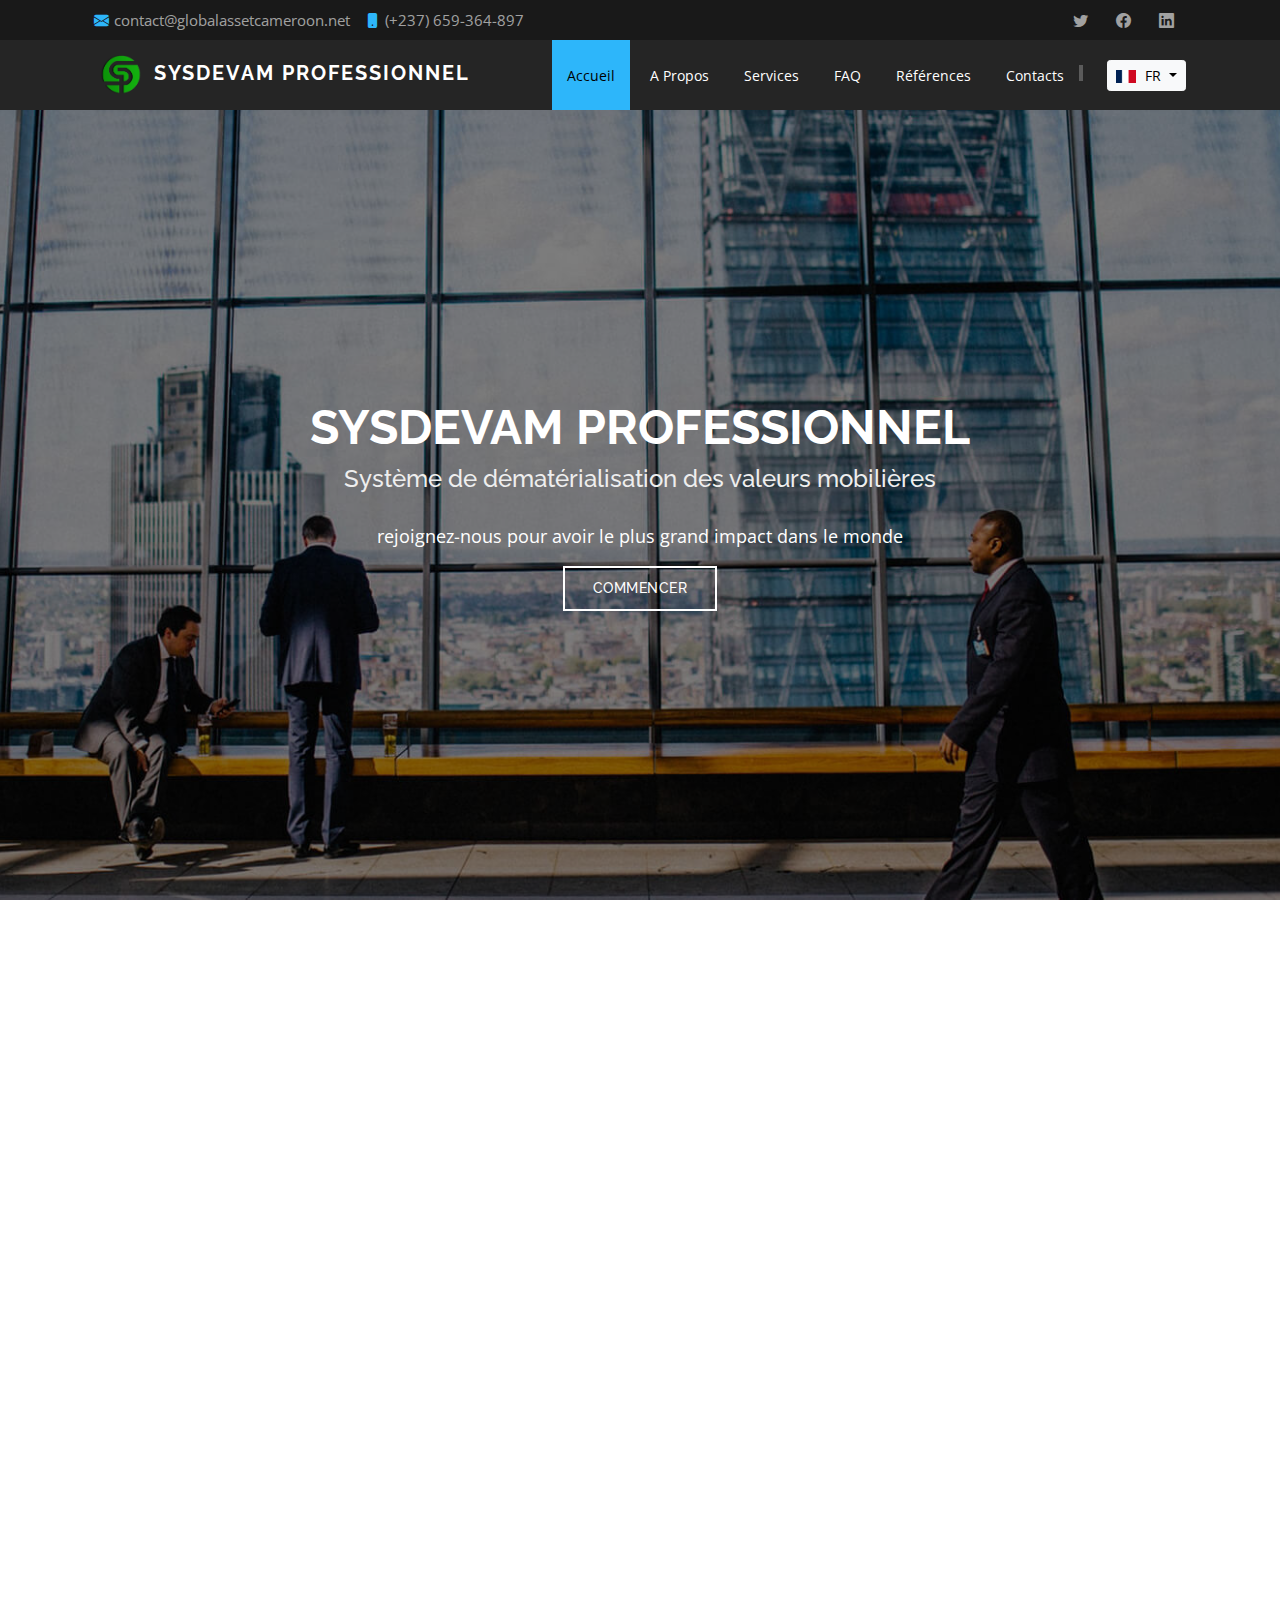
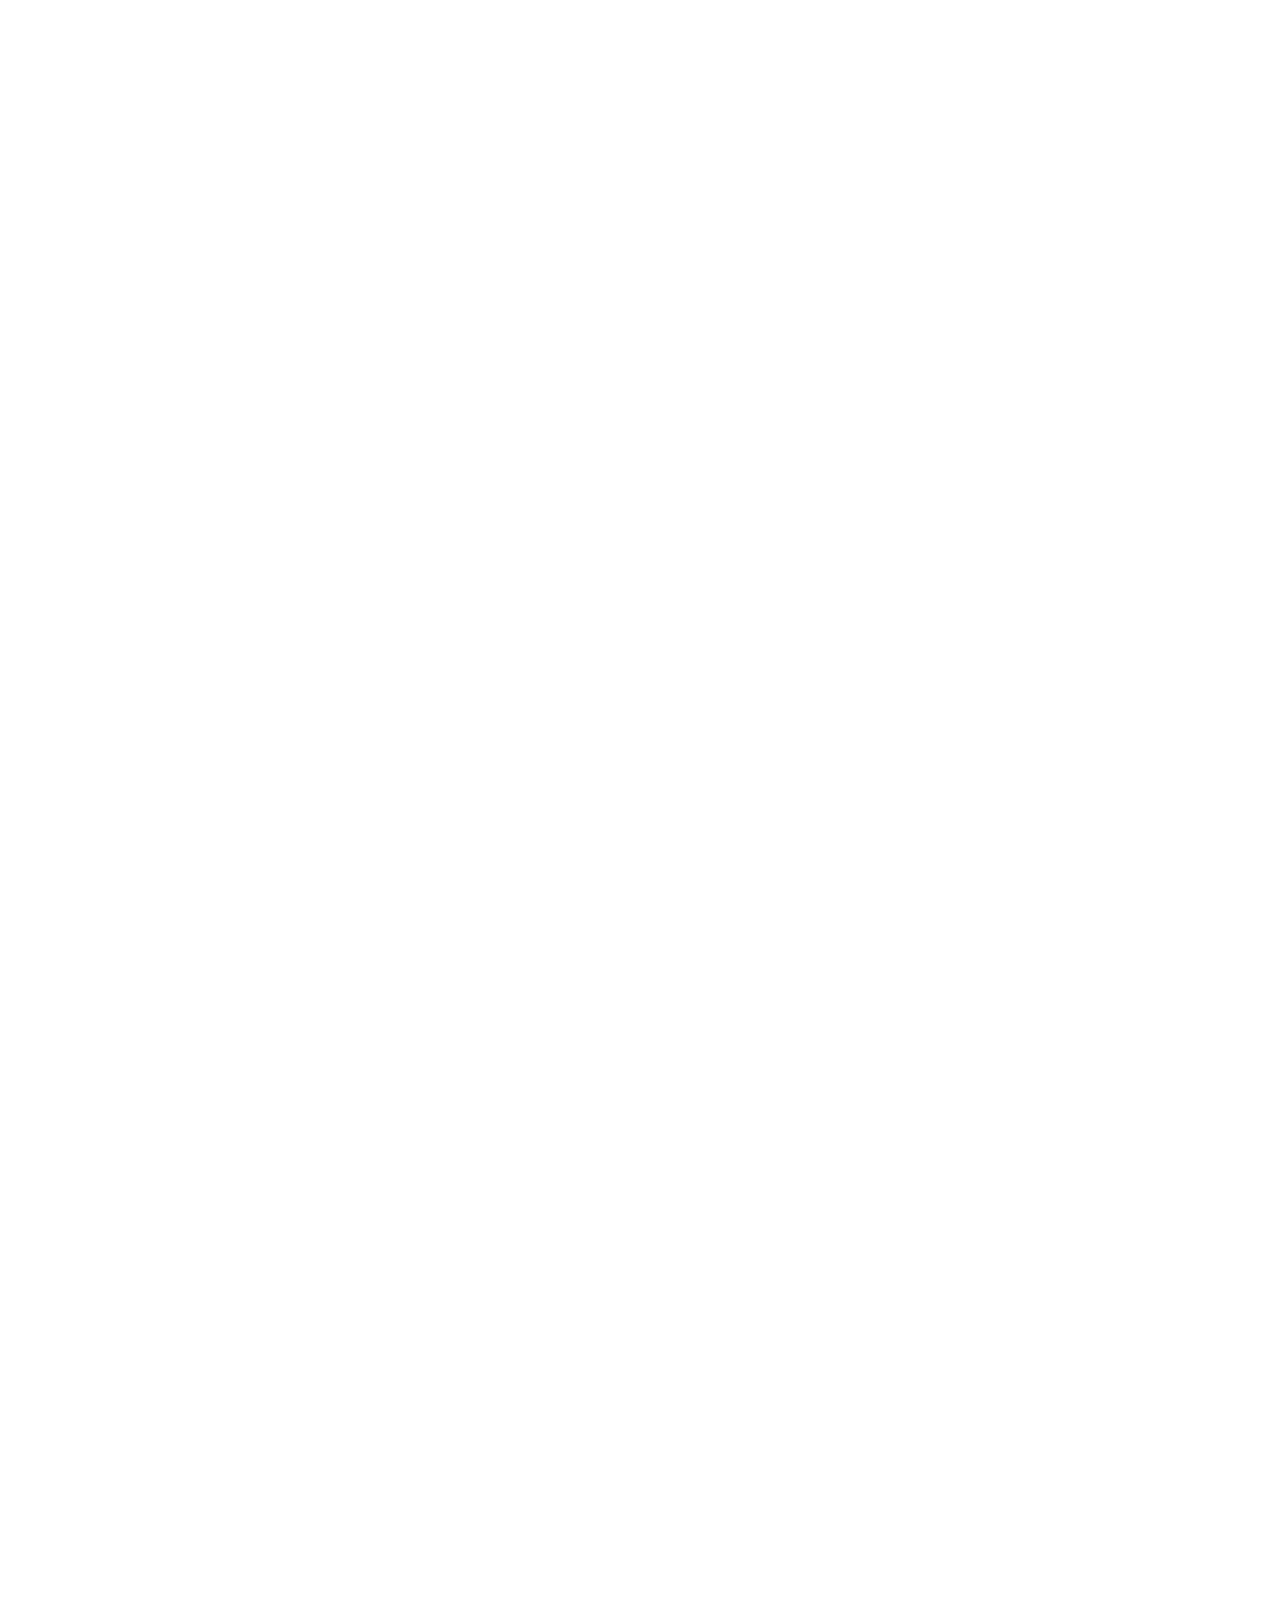
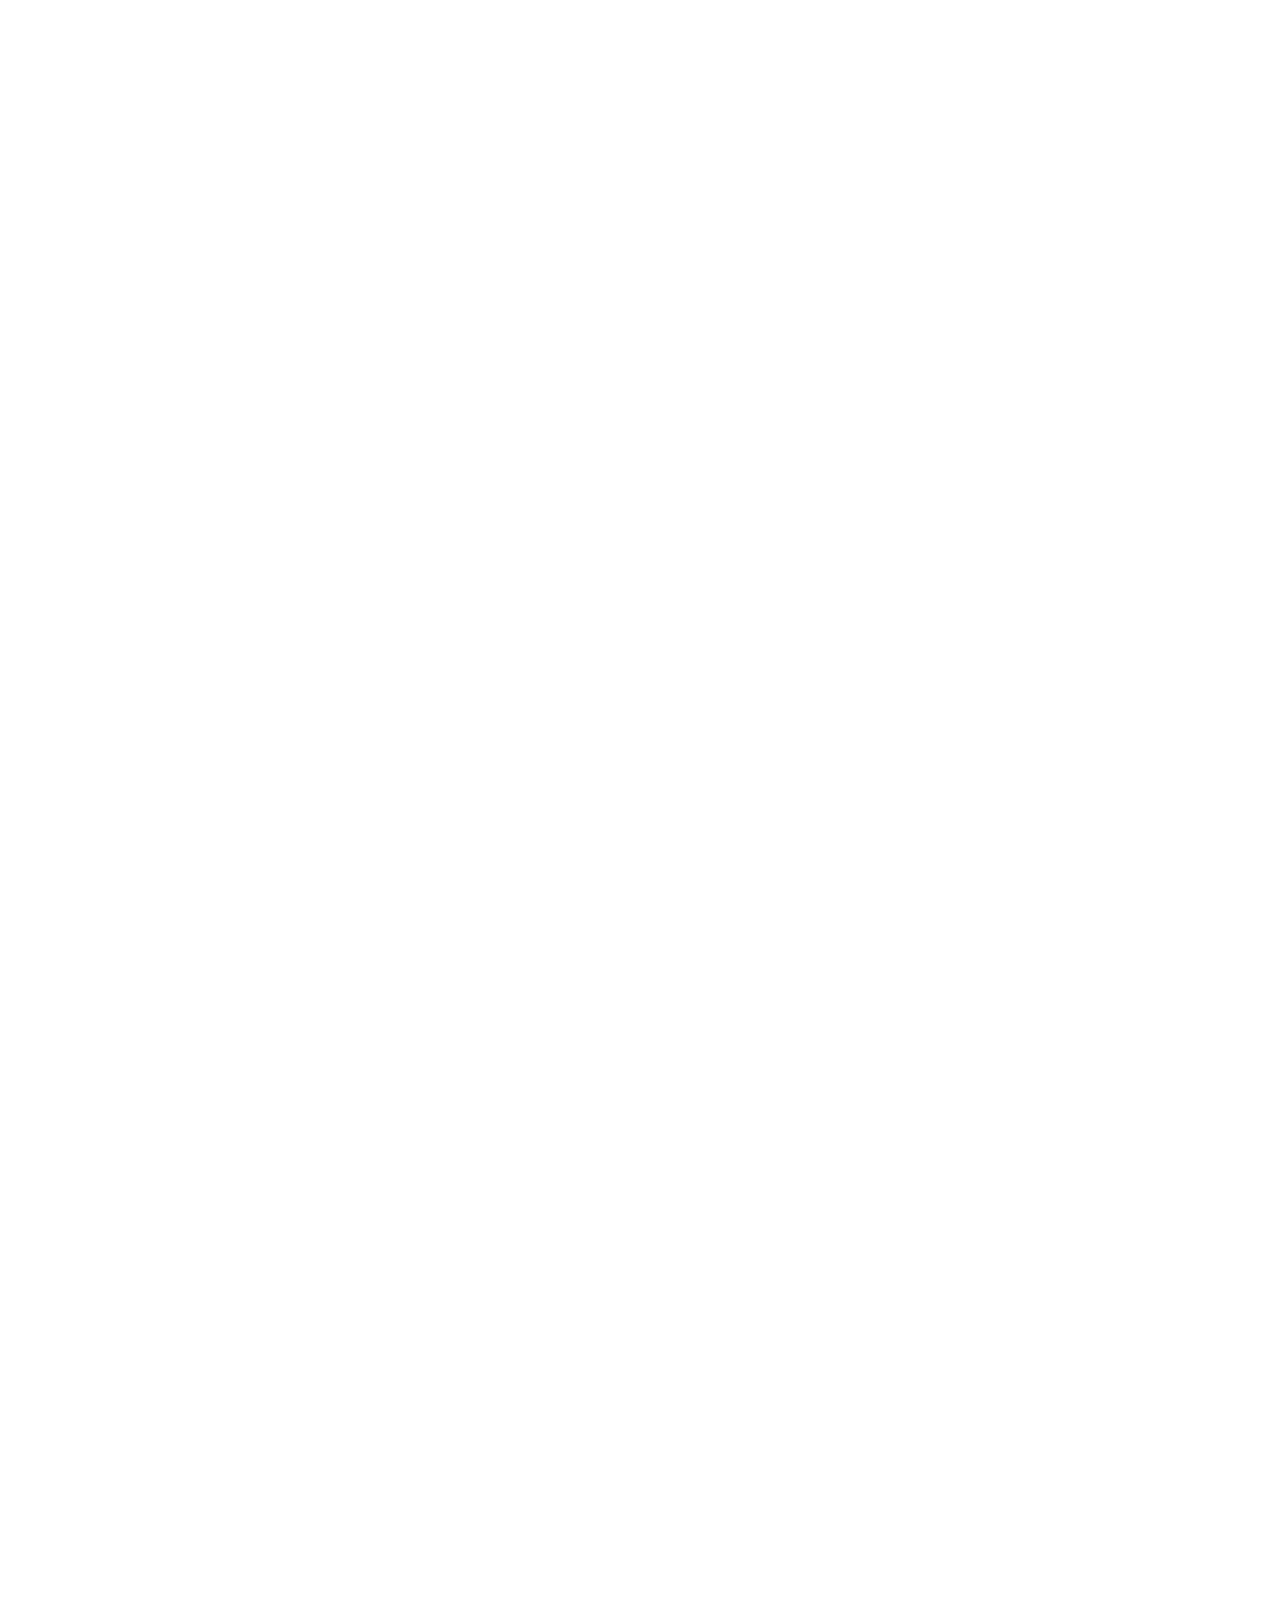
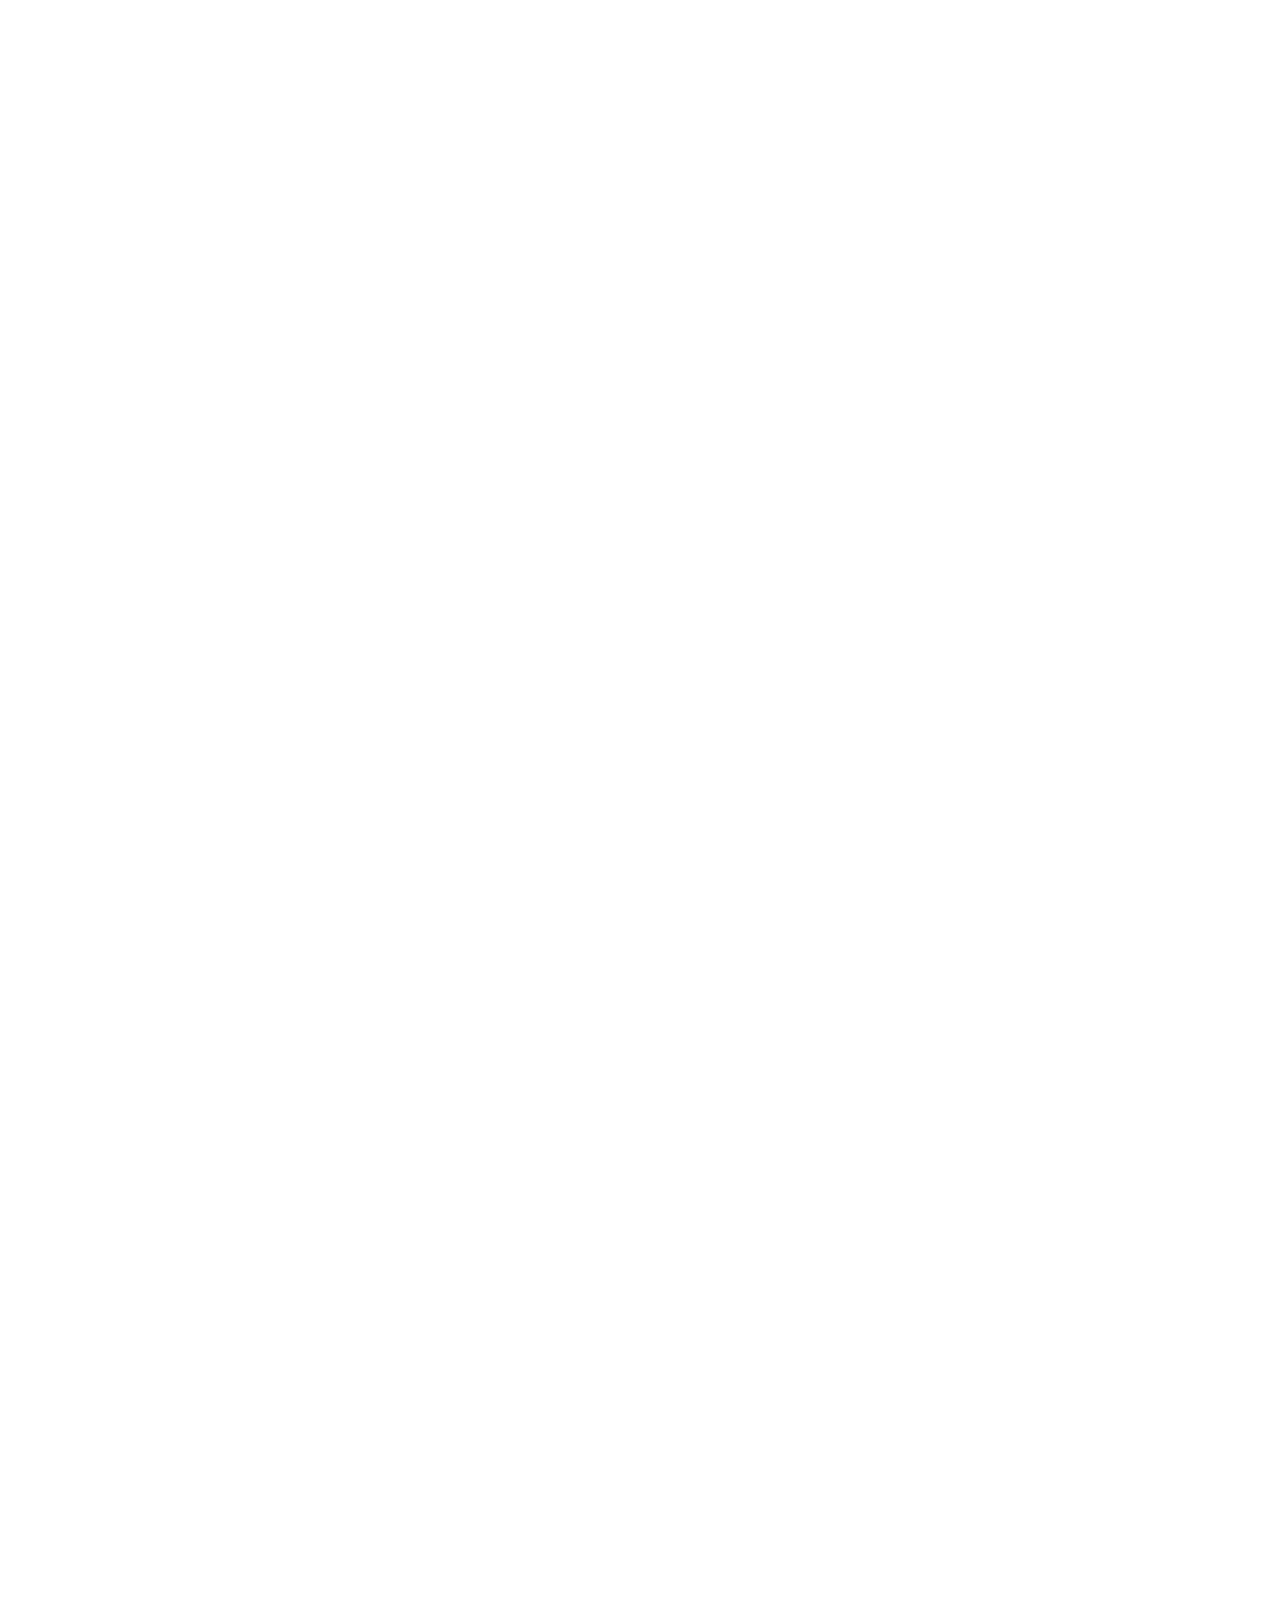
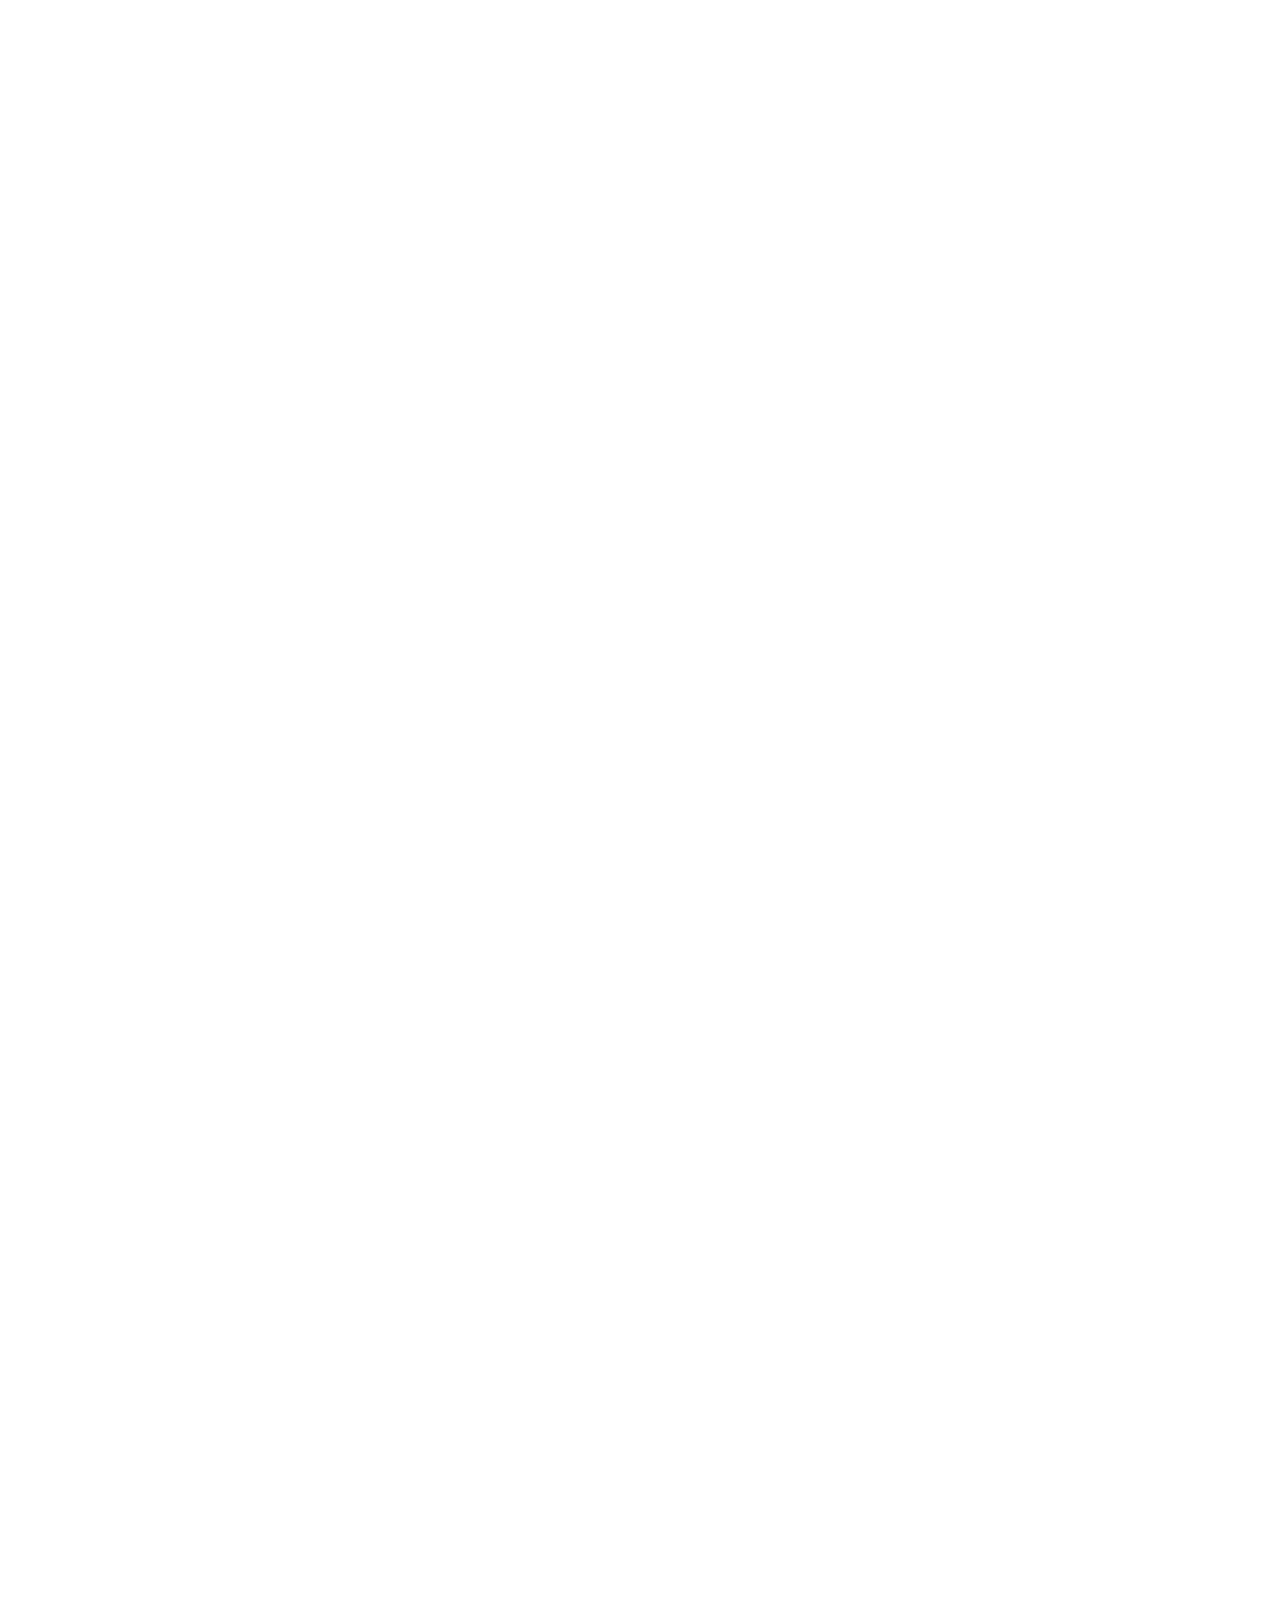
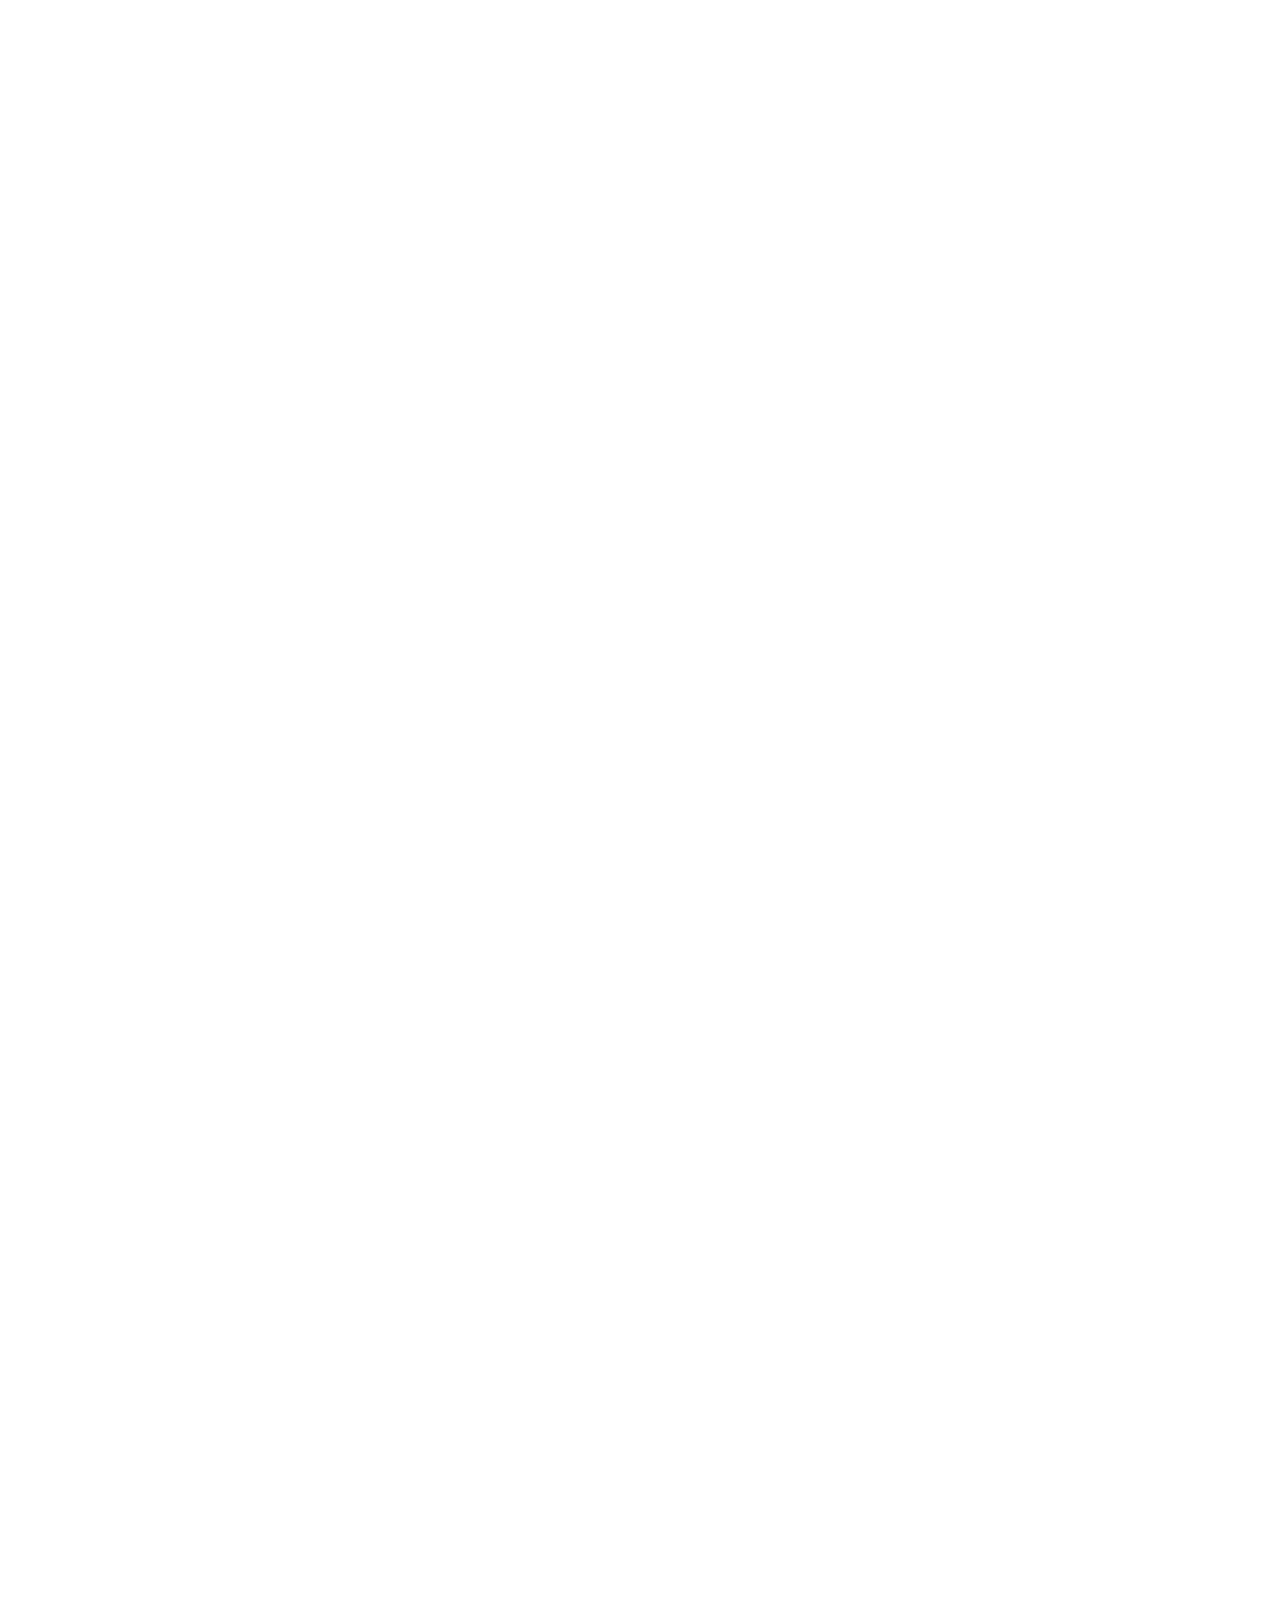
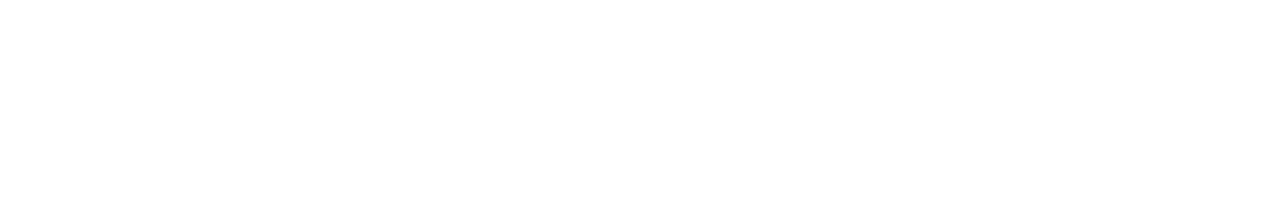
<file: index.html>
<!DOCTYPE html>
<html lang="en">

<head>
  <meta charset="utf-8">
  <meta content="width=device-width, initial-scale=1.0" name="viewport">

  <title>SYSDEVAM Professionnel</title>
  <meta content="" name="description">
  <meta content="" name="keywords">

  <!-- Favicons -->
  <link href="assets/img/logo sysdevam pro.png" rel="icon">
  <link href="assets/img/logo sysdevam pro.png" rel="apple-touch-icon">

  <!-- Google Fonts -->
  <link href="https://fonts.googleapis.com/css?family=Open+Sans:300,300i,400,400i,600,600i,700,700i|Raleway:300,300i,400,400i,500,500i,600,600i,700,700i|Poppins:300,300i,400,400i,500,500i,600,600i,700,700i" rel="stylesheet">

  <!-- Vendor CSS Files -->
  <link href="assets/vendor/aos/aos.css" rel="stylesheet">
  <link href="assets/vendor/bootstrap/css/bootstrap.min.css" rel="stylesheet">
  <link href="assets/vendor/bootstrap-icons/bootstrap-icons.css" rel="stylesheet">
  <link href="assets/vendor/boxicons/css/boxicons.min.css" rel="stylesheet">
  <link href="assets/vendor/glightbox/css/glightbox.min.css" rel="stylesheet">
  <link href="assets/vendor/swiper/swiper-bundle.min.css" rel="stylesheet">

<!-- Modal css -->
<link rel="stylesheet" href="Modal/bootstrap-5.0.2-dist/css/bootstrap.min.css">

  <!-- Template Main CSS File -->
  <link href="assets/css/style.css" rel="stylesheet">

  <!-- =======================================================
  * Template Name: Day
  * Updated: May 30 2023 with Bootstrap v5.3.0
  * Template URL: https://bootstrapmade.com/day-multipurpose-html-template-for-free/
  * Author: BootstrapMade.com
  * License: https://bootstrapmade.com/license/
  ======================================================== -->
</head>

<body>

  <!-- ======= Top Bar ======= -->
  <section id="topbar" class="d-flex align-items-center">
    <div class="container d-flex justify-content-center justify-content-md-between">
      <div class="contact-info d-flex align-items-center">
        <i class="bi bi-envelope-fill"></i><a href="mailto:contact@globalassetcameroon.net">contact@globalassetcameroon.net</a>
      <span id="topbarPhone"> <i  class="bi bi-phone-fill phone-icon"></i>(+237) 659-364-897 </span> 
      </div>
      <div class="social-links d-none d-md-block">
        <a href="#" class="twitter"><i class="bi bi-twitter"></i></a>
        <a href="#" class="facebook"><i class="bi bi-facebook"></i></a>
        
        <a href="#" class="linkedin"><i class="bi bi-linkedin"></i></i></a>
      </div>
    </div>
  </section>

  <!-- ======= Header ======= -->
  <header id="header" class="d-flex align-items-center">
    <div class="container d-flex align-items-center justify-content-between">

      <h1 class="logo">  
        <a href="index.html"
          ><img
            src="assets/img/logo sysdevam pro.png"
            height="110px"
            alt=""
          /> <span id="titreNav"> SYSDEVAM Professionnel</span></a
        ></h1>

      <nav id="navbar" class="navbar">

<!-- DEBUT LANGUE PETIT ECRAN -->
<div id="languePetitEcran">

  <div class="dropdown ">
    <button class="btn btn-light btn-sm dropdown-toggle" type="button" id="languageDropdown" data-bs-toggle="dropdown" aria-expanded="false">
      <img src="assets/img/French.png" alt="French Flag"> 
    </button>
    <ul class="dropdown-menu" aria-labelledby="languageDropdown">
      <li><a class="dropdown-item" href="anglais.html"><img src="assets/img/English.png" alt="English Flag"> </a></li>
    
    </ul>
  </div>

</div>

<div id="barPetitEcran">
&nbsp;&nbsp;
<div class="vr" style=" width: 4px; color: #FFF;"></div>
&nbsp;
</div>

<!-- FIN LANGUE PETIT ECRAN -->


        <ul>
          <li><a class="nav-link scrollto active" href="#hero">Accueil</a></li>
          <li><a class="nav-link scrollto" href="#about">A Propos</a></li>
          <li><a class="nav-link scrollto" href="#services">Services</a></li>
          <li><a class="nav-link scrollto" href="#faq">FAQ</a></li>
          <li><a class="nav-link scrollto " href="#reference">Références</a></li>
          <li><a class="nav-link scrollto" href="#contact">Contacts</a></li>
        </ul>
        <i class="bi bi-list mobile-nav-toggle"></i>
        
      
     <!-- DEBUT LANGUE GRAND ECRAN -->

     <div id="barGrandEcran">
      <div class="vr" style=" width: 4px;  color: #FFF;"></div>
      &nbsp;&nbsp;&nbsp;&nbsp;&nbsp;
    </div>

      <div id="langueGrandEcran">

<div class="dropdown ">
  <button class="btn btn-light btn-sm dropdown-toggle" type="button" id="languageDropdown" data-bs-toggle="dropdown" aria-expanded="false">
    <img src="assets/img/French.png" alt="French Flag"> FR
  </button>
  <ul class="dropdown-menu" aria-labelledby="languageDropdown">
    <li><a class="dropdown-item" href="anglais.html"><img src="assets/img/English.png" alt="English Flag">EN </a></li>
  
  </ul>
</div>
</div>
<!-- FIN LANGUE GRAND ECRAN -->


      </nav><!-- .navbar -->

     
    </div>
  </header><!-- End Header -->
 
    
  

  <!-- ======= Hero Section ======= -->
  <section id="hero" class="d-flex align-items-center">
    <div class="container position-relative text-center" data-aos="fade-up" data-aos-delay="500">
      
      <h1>SYSDEVAM PROFESSIONNEL</h1>
      <h2>Système de dématérialisation des valeurs mobilières</h2>
      <P id="rejoignez"> rejoignez-nous pour avoir le plus  grand impact dans le monde </P>
<style>
  #rejoignez{
color: #FFF;
font-size: 18px;
  }
</style>
      <!-- <div class="typewriter">
        <h2>rejoignez-nous pour avoir le plus br grand impact dans le monde </h2>
      </div> -->

      <a href="#about" class="btn-get-started scrollto">Commencer</a>
    </div>
  </section><!-- End Hero -->

<br><br><br>
  <main id="main">

    <!-- ======= About Section ======= -->
    <section id="about" class="about">
      <div class="container">

        <div class="section-title" data-aos="fade-up">
          <span>A Propos </span>
          <h2>A Propos </h2>
          <p class="sousTitre">A Propos de SYSDEVAM Professionnel.</p>
        </div>
<br><br>
        <div class="row">
          <div class="col-lg-6 order-1 order-lg-2" data-aos="fade-left">
            <img src="assets/img/about/20.jpg" class="img-fluid" alt="">

            <!-- bouton modal -->
           <br><br><br><br> <br><br>
<div class="text-center">
            <a class="btn-curve btn-blc wow fadeInUp"  data-bs-target="#exampleModal"  data-bs-toggle="modal" data-wow-delay=".5s"><span>DEMANDE D'UNE DÉMO</span></a>
          </div>
          </div>

          


          <div class="col-lg-6 pt-4 pt-lg-0 order-2 order-lg-1 content" data-aos="fade-right" id="justifier">
            <span id="espaceBR">
            <br><br><br>
          </span>
            <h3>Votre solution de gestion des opérations sur les valeurs mobilières dématérialisées taillée sur mesure en fonction de la taille de portefeuille clients du teneur de compte-conservateur.</h3>
            <p class="fst-italic">
              Pas besoin de se procurer un système de gestion pour 1000 clients alors que vous en avez que 50 en portefeuille et ce en raison de plusieurs critères.
            </p>
            <ul>
              <li><i class="bi bi-check-circle"></i>Fiabilité technologique : </li>
             • Le développement du SYSDEVAM PROFESSIONNEL s’est arrimé aux normes et standards américains garantissant la protection des données contre toute forme d’altérations, de falsifications et de manipulations frauduleuses de données. A cet effet, Global Asset Cameroon a reçu la 3e place des meilleures technologies innovantes tel qu’on peut le voir au travers du lien ci-après : <a href="https://www.designrush.com/agency/profile/global-asset-cameroon"> <span id="lien"> https://www.designrush.com/agency/profile/global-asset-cameroon.</span> </a> Par ailleurs, il a déjà fait l’objet de plusieurs évaluations par les commissaires aux comptes (C.A.C) et le dépositaire central dans le cadre de ses missions légales. <br> 
             • Un système de monitoring a été intégré rendant compte de toute les activités menées par chaque utilisateur. Par ailleurs, ce dispositif de surveillance permet au comité d’audit ou aux membres du conseil d’administration de surveiller les activités de l’équipe du teneur de compte-conservateur même si ces derniers sont en dehors du siège de l’entreprise.
              <li><i class="bi bi-check-circle"></i>Conformité juridique :</li>
              • Le logiciel garantit le traitement exhaustif de toutes les opérations (18 journaux auxiliaires) susceptibles d’affecter un compte-titres conformément aux dispositions légales en vigueur. <br>
              • Il permet également de satisfaire aux exigences du cahier de charge de la fonction de teneur de compte-conservateur de la COSUMAF en matière d’organisation et procédures de gestion de la fonction, du dispositif de contrôle interne intégrée à la fonction, de reporting obligatoire (états finaux de conservation) éditables à partir du système.
              <li><i class="bi bi-check-circle"></i>Délai de mise en œuvre raisonnable : </li>
              • Une intervention rapide et efficace au sein des locaux du teneur de compte-conservateur afin de mettre à sa disposition le logiciel et lui permettre de satisfaire aux attentes du client suivant les délais qui lui sont accordés.
            </ul>
            <p >
             <span class="border-bottom border-secondary border-3 fw-bold ">Notre logiciel a déjà reçu l’attestation de conformité du Dépositaire Central.</span> 
             <style>
              #justifier{
                text-align: justify;
              }
             </style>
            </p>
          </div>
        </div>
<style>
  #lien{
    color: #2db6fa;
  }
</style>
      </div>
    </section><!-- End About Section -->

    <!-- ======= Why Us Section ======= -->
<!-- 
    <div class="perspective"><img src="assets/img/img3D/10.png" width="200px" height="200px"></div>
    <div class="perspective" ><img src="assets/img/img3D/11.png" width="200px" height="200px"></div>
    <div class="perspective"><img src="assets/img/img3D/12.png" width="200px" height="200px"></div>
    <div class="perspective"><img src="assets/img/img3D/13.png" width="200px" height="200px"></div>
    <style>
      .perspective{
        float: left;
        width: 200px;
        height: 100px;
        margin: 20px;
        background-color: #333;
        -webkit-transform: perspective(600) rotateX(-360deg);
      }
    </style> -->
    <section id="why-us" class="why-us">
      <div class="container">

        <div class="row">

          <section id="features" class="features">
            <div class="container" >

          <!-- Feature Tabs -->
          <div class="row feture-tabs" data-aos="fade-up">

            <div class="col-lg-6" data-aos="fade-right">
              <!-- <h3 id="pourquoiSysdevamPetitEcran">
                POURQUOI CHOISIR SYSDEVAM PROFESSIONNEL ?
              </h3> -->
              <img src="assets/img/73.jpg" class="img-fluid" alt="" />
              <br><br><br><br>
              <div class="text-center">
                <a class="btn-curve btn-blc wow fadeInUp" id="btt" data-bs-target="#exampleModal"  data-bs-toggle="modal" data-wow-delay=".5s"><span>DEMANDE D'UNE DÉMO</span></a>
             
              </div>
            </div>
            <div class="col-lg-6" data-aos="fade-left"> 
              <span id="espaceBR">
                <br><br><br>
              </span>
              <h3 id="pourquoiSysdevamGrandEcran">
                POURQUOI CHOISIR SYSDEVAM PROFESSIONNEL ?
              </h3>

              <!-- Tabs -->
              <ul class="nav nav-pills mb-3">
                <li>
                  <a class="nav-link active" data-bs-toggle="pill" href="#tab1"
                    >Conformité juridique </a
                  >
                </li>
                <li>
                  <a class="nav-link" data-bs-toggle="pill" href="#tab2"
                    >Sincérité de l’information financière</a
                  >
                </li>
                <li>
                  <a class="nav-link" data-bs-toggle="pill" href="#tab3"
                    >Coût très abordable</a
                  >
                </li>
                <li>
                  <a class="nav-link" data-bs-toggle="pill" href="#tab4"
                    >Service après-vente garantie </a
                  >
                </li>
              </ul>
              <!-- End Tabs -->

              <!-- Tab Content -->
              <div class="tab-content">
                <div class="tab-pane fade show active" id="tab1">
                  <p>
                    Au fil du temps, notre cabinet a su se démarquer et faire la différence parmi les nombreux fournisseurs de logiciels présents sur le marché et ce pour plusieurs raisons.
                  </p>
                  <div class="d-flex align-items-center mb-2">
                    <i class="bi bi-check2"></i>
                    <h4>
                      Conformité juridique :
                    </h4>
                  </div>
                  <p>
                    Afin de garantir que le système de gestion des valeurs mobilières proposé permettra de traiter l’exhaustivité des transactions susceptibles d’affecter un portefeuille-titres, il nous a d’abord fallu constituer le recueil des lois et règlements qui régissent le processus de dématérialisation des valeurs mobilières dans l’espace OHADA, CEMAC et au CAMEROUN. L’examen du cadre légal et réglementaire nous a permis d’identifier trois (03) catégories d’organes de tutelles à satisfaire, notamment :
                  </p>
                  
                  <div >
                     
                    <table class="table table-bordered">
                      <thead>
                        <tr class="table-primary">
                          <th>ORGANES DE TUTELLES</th>
                          <th>ATTENTES</th>
                         
                        </tr>
                      </thead>
                      <tbody>
                        <tr>
                          <td class=""><span class="soustitre">COSUMAF</span> </td>
                          <td>Respect des dispositions relatives à la fonction de teneur de compte-conservateur conformément à la note d’instruction N°03-15 du 10 décembre 2015 portant cahier de charge de la fonction de teneur de compte-conservateur.</td>
                          
                        </tr>
                        <tr>
                          <td class="soustitre">OHADA-NORME ISA- COMMISSAIRES AUX COMPTES</td>
                          <td>Normes professionnelles relatives à l’audit des systèmes d’information, des assertions et principes définis par l’usage pour garantir la protection juridique du droit des actionnaires, la fiabilité et la sincérité des informations contenues dans les états finaux de conservation.</td>
                          
                        </tr>
                        <tr>
                          <td class="soustitre">CAA- DEPOSIATIRE CENTRAL/BEAC-CRCT</td>
                          <td>Dispositions relatives à la comptabilité titres des teneurs de compte-conservateur.</td>
                          
                        </tr>
                      </tbody>

                    </table>
                   <style>
                    .soustitre{
                      font-weight: bold;

                    }
                   </style>
                  </div>
                  
                  <div class="d-flex align-items-center mb-2">
                    <!-- <i class="bi bi-check2"></i>
                    <h4>Incidunt non veritatis illum ea ut nisi</h4> -->
                  </div>
                  <p>
                    <!-- Non quod totam minus repellendus autem sint velit. Rerum
                    debitis facere soluta tenetur. Iure molestiae assumenda sunt
                    qui inventore eligendi voluptates nisi at. Dolorem quo
                    tempora. Quia et perferendis. -->
                  </p>
                </div>
                <!-- End Tab 1 Content -->

                <div class="tab-pane fade show" id="tab2">
                  <p>
                    Au fil du temps, notre cabinet a su se démarquer et faire la différence parmi les nombreux fournisseurs de logiciels présents sur le marché et ce pour plusieurs raisons.
                  </p>
                  <div class="d-flex align-items-center mb-2">
                    <i class="bi bi-check2"></i>
                    <h4>
                      Sincérité de l’information financière
                    </h4>
                  </div>
                  <p>
                    • Pour garantir la sincérité, la fiabilité de l’information financière contenue dans les comptes-titres et l’image fidèle de la situation des droits rattachés aux titres, des stocks, et du statut des transactions, notre système permet de mettre en évidence 09 assertions et principes qui dépendent de trois (03) aspects :

                  </p>
                  <p>
                    • 	Le contrôle et la validation des livrables du système de gestion est fait par références aux lois, instructions et décret qui les instituent et ce en vue de satisfaire les attentes des organes de tutelle (OHADA ; COSUMAF ; CAA/BEAC-CRCT). Ces mêmes états finaux de conservation doivent être présentés durant la séance d’échange.
                  </p>
                  <div class="d-flex align-items-center mb-2">
                    <!-- <i class="bi bi-check2"></i> -->
                    <!-- <h4>Incidunt non veritatis illum ea ut nisi</h4> -->
                  </div>
                  <p>
                    <!-- Non quod totam minus repellendus autem sint velit. Rerum
                    debitis facere soluta tenetur. Iure molestiae assumenda sunt
                    qui inventore eligendi voluptates nisi at. Dolorem quo
                    tempora. Quia et perferendis. -->
                  </p>
                </div>
                <!-- End Tab 2 Content -->

                <div class="tab-pane fade show" id="tab3">
                  <p>
                    Au fil du temps, notre cabinet a su se démarquer et faire la différence parmi les nombreux fournisseurs de logiciels présents sur le marché et ce pour plusieurs raisons.
                  </p>
                  <div class="d-flex align-items-center mb-2">
                    <i class="bi bi-check2"></i>
                    <h4>
                     Coût très abordable
                    </h4>
                  </div>
                  <p>
                    Notre tarification est basée sur un prix unique applicable à chaque teneur de compte-conservateur quelque soit son capital, et ne peut faire l’objet de rabais que suivant le nombre de licences sollicitées par le client.
                  </p>
                  <div class="d-flex align-items-center mb-2">
                    <!-- <i class="bi bi-check2"></i>
                    <h4>Incidunt non veritatis illum ea ut nisi</h4> -->
                  </div>
                  <p>
                    <!-- Non quod totam minus repellendus autem sint velit. Rerum
                    debitis facere soluta tenetur. Iure molestiae assumenda sunt
                    qui inventore eligendi voluptates nisi at. Dolorem quo
                    tempora. Quia et perferendis. -->
                  </p>
                </div>
                <!-- End Tab 3 Content -->
                 <div class="tab-pane fade show" id="tab4">
                  <p>
                    Au fil du temps, notre cabinet a su se démarquer et faire la différence parmi les nombreux fournisseurs de logiciels présents sur le marché et ce pour plusieurs raisons.
                  </p>
                  <div class="d-flex align-items-center mb-2">
                    <i class="bi bi-check2"></i>
                    <h4>
                      Service après-vente garantie 
                    </h4>
                  </div>
                  <p>
                    service client dédié et support technique disponible 24h/24h.
                  </p>
                </div>
              </div>
            </div>

            
          </div>
          <!-- End Feature Tabs -->








        </div>
      </section>





        </div>

      </div>
    </section><!-- End Why Us Section -->



<br><br>


<!-- ======= Review Section ======= -->
<div class="reviews-area" data-aos="fade-up">
  <div class="row g-0">
    <div class="col-lg-6">
      <img src="assets/img/8.jpg" alt="" class="img-fluid">
    </div>
    <div class="col-lg-6 work-right-text d-flex align-items-center">
      <div class="px-5 py-5 py-lg-0">
        <h2>Travailler avec nous</h2> <br>
        <h5>Dématérialisation, comptabilité et conservation des valeurs mobilières.</h5>
        
      <a href="#contact" >
      <button type="button" class="btn btn-lg btn-outline-light">Nous Contacter</button>
    </a>
      </div>
    </div>
  </div>
</div><!-- End Review Section -->

<br><br>


    <!-- ======= Services Section ======= -->
    <section id="services" class="services">
      <div class="container">

        <div class="section-title" data-aos="fade-up">
          <span>Services</span>
          <h2>Services</h2>
          <p class="sousTitre">Notre accompagnement en six points.</p>
        </div>

        <div class="row">
          
          <div class="col-lg-4 col-md-6 d-flex align-items-stretch" id="service1" data-aos="fade-up">
            <div class="icon-box">
              <div class="icon">
                <i class="bx bx-file"></i></div>
              <h4><a >Fourniture du logiciel</a></h4>
              <p>Logiciel disponible, en bon état fonctionnel et dont les livrables satisfont largement les attentes de tous les organes de tutelles : CAA ; COSUMAF ; BEAC/CRCT et les commissaires aux comptes. Et va au-delà pour apporter une réelle solution de gestion aux entreprises en matière de gestion des dividendes…</p>
            </div>
          </div>

          <div class="col-lg-4 col-md-6 d-flex align-items-stretch mt-4 mt-md-0" id="service2" data-aos="fade-up" data-aos-delay="150">
            <div class="icon-box">
              <div class="icon"><i class="bx bx-file"></i></div>
              <h4><a >Formation et transfert de compétences intégrales </a></h4>
              <p>formation sur les thématiques suivantes : <br>
             
               	Les fondamentaux de la fonction de teneur de compte, <br>
                   La comptabilité titres des teneurs de compte-conservateurs et droits connexes, <br>
                   Le traitement informatique des transactions sur titres via SYSDEVAM PROFESSIONNEL
                 </ul>
             <!-- <ul>
              <li>	Les fondamentaux de la fonction de teneur de compte</li>
              <li> La comptabilité titres des teneurs de compte-conservateurs et droits connexes</li>
              <li> Le traitement informatique des transactions sur titres via SYSDEVAM PROFESSIONNEL</li>
             </ul> -->
            </p>
              
            </div>
          </div>

          <div class="col-lg-4 col-md-6 d-flex align-items-stretch mt-4 mt-lg-0" id="service3" data-aos="fade-up" data-aos-delay="300">
            <div class="icon-box">
              <div class="icon"><i class="bx bx-file"></i></div>
              <h4><a >Veille réglémentaire</a></h4>
              <p>identification des nouveaux textes de lois applicables à la fonction de teneur de compte-conservateur et accompagnement pour la mise en place des actions nécessaires pour se conformer aux nouvelles exigences.</p>
            </div>
          </div>

          <div class="col-lg-4 col-md-6 d-flex align-items-stretch mt-4" id="service4" data-aos="fade-up" data-aos-delay="450">
            <div class="icon-box">
              <div class="icon"><i class="bx bx-file"></i></div>
              <h4><a >Assistance, maintenance et mise à jour </a></h4>
              <p>Service de maintenance du système de gestion et de conservation des valeurs mobilières, sur place ou à distance, afin de garantir sa disponibilité et éviter tout dysfonctionnement de nature à affecter l’intégrité des données et la qualité des services fournis.</p>
            </div>
          </div>

          <div class="col-lg-4 col-md-6 d-flex align-items-stretch mt-4" id="service5" data-aos="fade-up" data-aos-delay="600">
            <div class="icon-box">
              <div class="icon"><i class="bx bx-file"></i></div>
              <h4><a >Gestion des feedbacks </a></h4>
              <p>Pour une communication plus apaisée avec votre clientèle, les problèmes sont traités à la racine évitant tout dégradation de la situation. Les personnes clés de l’entreprise cliente progressent de manière continue en apprenant à mieux s’approprier la nouvelle expertise.</p>
            </div>
          </div>

          <div class="col-lg-4 col-md-6 d-flex align-items-stretch mt-4" id="service6" data-aos="fade-up" data-aos-delay="750">
            <div class="icon-box">
              <div class="icon"><i class="bx bx-file"></i></div>
              <h4><a >Sécurité des données </a></h4>
              <p>protection de vos informations contre tout accès non autorisé, toute corruption ou tout vol. Cette sécurité s’étend jusqu’au contrôle des administrateurs, des accès, les politiques et même les procédures organisationnelles.</p>
            </div>
          </div>

        </div>

      </div>
    </section><!-- End Services Section -->


    <br><br>
    <!-- ======= Cta Section ======= -->
    <section id="cta" class="cta" data-aos="fade-up">
      <div class="container" data-aos="zoom-in">

        <div class="text-center">
          <h1 id="demo">DÉMO</h1> <style>#demo{color: #FFF;}</style>
          <p class="sousTitre">DEMANDE D'UNE DÉMO DE LA VERSION APPLICATIVE DE SYSDEVAM PROFESSIONNEL.</p>
          <!-- Button trigger modal -->
          <a class="cta-btn" data-bs-toggle="modal" data-bs-target="#exampleModal">Cliquez ici</a>
        </div>

      </div>
    </section><!-- End Cta Section -->



<!-- Modal -->
<div class="modal fade" id="exampleModal" tabindex="-1" aria-labelledby="exampleModalLabel" aria-hidden="true">
  <div class="modal-dialog modal-xl">
    <div class="modal-content">
      <div class="modal-header">
        <h3 class="modal-title" id="exampleModalLabel">Demande d'une démo de la version applicative de SYSDEVAM Professionnel</h3>
        <button type="button" class="btn-close" data-bs-dismiss="modal" aria-label="Close"></button>
      </div>
      <div class="modal-body">



        <form action="forms/contact.php" method="post" role="form" class="php-email-form">
          <div class="row">
            <div class="col-md-6 form-group">
              <input type="text" name="name" class="form-control" id="name" placeholder="Nom Complet" required>
            </div>
            <div class="col-md-6 form-group mt-3 mt-md-0">
              <input type="email" class="form-control" name="email" id="email" placeholder="Adresse mail" required>
            </div>
          </div>
          
          <div class="form-group mt-3">
            <input type="text" class="form-control" name="nameEntreprise" id="nameEntreprise" placeholder="Nom de l'Entreprise" required>
          </div><br>
          <div class="row">
            <div class="col-md-6 form-group">
              <input type="number" name="capital" class="form-control" id="capital" placeholder="Capital de l'Entreprise" required>
            </div>
            <div class="col-md-6 form-group mt-3 mt-md-0">
              <input type="text" class="form-control" name="localisation" id="localisation" placeholder="Localisation" required>
            </div>
          </div>
          <br>
          <div class="row">
            <div class="col-md-6 form-group">
              <input type="texte" name="fonction" class="form-control" id="fonction" placeholder="Fonction dans l'Entreprise" required>
            </div>
            <div class="col-md-6 form-group mt-3 mt-md-0">
              <input type="number" class="form-control" name="phone" id="phone" placeholder="Téléphone" required>
            </div>
          </div><br><br><br>
          <div class="d-grid gap-2 col-6 mx-auto"><button class="btn btn-primary" type="submit">Envoyer Votre Demande</button></div>

        </form>
        

        
      </div>
      <!-- <div class="modal-footer">
        <button type="button" class="btn btn-danger" data-bs-dismiss="modal">Fermer</button>
        
      </div> -->
    </div>
  </div>
</div>








    <!-- ======= FAQ Section ======= -->
    <section id="faq" >
      <div class="container">

        <div class="section-title" data-aos="fade-up">
          <span>FAQ</span>
          <h2>FAQ</h2>
          <p class="sousTitre">Ici, il est question de repondre à un certain nombre de question que s'interroge nos clients a propos de <br> Sysdevam professionnel.</p>
        </div>

        <section  class="faq" data-aos="fade-up">
          <div class="container" >
        
            <!-- <br><br>
           <h4 class="text-center" style="color: white;">Ici, il est question de repondre à un certain nombre de question que s'interroge nos clients a propos de <br> Sysdevam professionnel</h4> -->
           <br><br>
            <div class="faq-list">
              <ul>
                <li >
                  <i class="bx bx-help-circle icon-help"></i> <a data-bs-toggle="collapse" class="collapse" data-bs-target="#faq-list-1">Est-ce que GLOBAL ASSET CAMEROON LTD fournit des services de bourse ? <i class="bx bx-chevron-down icon-show"></i><i class="bx bx-chevron-up icon-close"></i></a>
                  <div id="faq-list-1" class="collapse show" data-bs-parent=".faq-list">
                    <p>
                      L’article 16-1 du décret N°3763 du 17 Novembre 2014 fixant les conditions de dématérialisation des valeurs mobilières au Cameroun prévoit que la société émettrice peut assurer elle-même la gestion  des valeurs mobilières qu’elle a émises ou confier cette gestion à un teneur de compte conservateur. L’alinéa 3 poursuit en ces termes : lorsque la société émettrice choisit d’assumer elle-même la gestion de ses titres, elle est subrogée aux droits et obligations du teneur de comptes conservateur. L’article 40 de la note d’instruction de la COSUMAF relative au cahier de charge de la fonction de teneur de compte conservateur prévoir que la société émettrice, dans le cadre de l’exercice de ses fonctions de teneur de compte conservateur peut se faire assister par un conseil de son choix pour l’accomplissement de tout ou partie de ses taches. NOUS NOUS PROPOSONS POUR ETRE LE CONSEIL DE VOTRE CHOIX POUR L’ACCOMPLISSEMENT DE TOUTE VOTRE TACHE, de manière à satisfaire les attentes de toutes les parties prenantes (CAC, CAA, BEAC/CRCT)..
                    </p>
                  </div>
                </li>
        
                <li >
                  <i class="bx bx-help-circle icon-help"></i> <a data-bs-toggle="collapse" data-bs-target="#faq-list-2" class="collapsed">Est-ce un produit 110px camerounais ? <i class="bx bx-chevron-down icon-show"></i><i class="bx bx-chevron-up icon-close"></i></a>
                  <div id="faq-list-2" class="collapse" data-bs-parent=".faq-list">
                    <p>
                      Le SYSDEVAM est dans les 70-80% Camerounais. En effet, nous avons travaillé avec les ingénieurs de Sage SAARI pour la conception du noyau de notre système. Une fois constitué, nous avons continué jusqu’aujourd’hui avec des ingénieurs camerounais. Nous pouvons vous garantir que l’équipe actuelle est ENTIEREMENT constitué de camerounais, prêts à mettre leur génie au profit de la finance de marchés.
                    </p>
                  </div>
                </li>
        
                <li >
                  <i class="bx bx-help-circle icon-help"></i> <a data-bs-toggle="collapse" data-bs-target="#faq-list-3" class="collapsed">Est-ce un produit 110px camerounais ? <i class="bx bx-chevron-down icon-show"></i><i class="bx bx-chevron-up icon-close"></i></a>
                  <div id="faq-list-3" class="collapse" data-bs-parent=".faq-list">
                    <p>
                      Le SYSDEVAM est dans les 70-80% Camerounais. En effet, nous avons travaillé avec les ingénieurs de Sage SAARI pour la conception du noyau de notre système. Une fois constitué, nous avons continué jusqu’aujourd’hui avec des ingénieurs camerounais. Nous pouvons vous garantir que l’équipe actuelle est ENTIEREMENT constitué de camerounais, prêts à mettre leur génie au profit de la finance de marchés.
                    </p>
                  </div>
                </li>
        
                <li >
                  <i class="bx bx-help-circle icon-help"></i> <a data-bs-toggle="collapse" data-bs-target="#faq-list-4" class="collapsed">Est-ce un produit 110px camerounais ? <i class="bx bx-chevron-down icon-show"></i><i class="bx bx-chevron-up icon-close"></i></a>
                  <div id="faq-list-4" class="collapse" data-bs-parent=".faq-list">
                    <p>
                      Le SYSDEVAM est dans les 70-80% Camerounais. En effet, nous avons travaillé avec les ingénieurs de Sage SAARI pour la conception du noyau de notre système. Une fois constitué, nous avons continué jusqu’aujourd’hui avec des ingénieurs camerounais. Nous pouvons vous garantir que l’équipe actuelle est ENTIEREMENT constitué de camerounais, prêts à mettre leur génie au profit de la finance de marchés.
                    </p>
                  </div>
                </li>
        
                <li >
                  <i class="bx bx-help-circle icon-help"></i> <a data-bs-toggle="collapse" data-bs-target="#faq-list-5" class="collapsed">Est-ce un produit 110px camerounais ?<i class="bx bx-chevron-down icon-show"></i><i class="bx bx-chevron-up icon-close"></i></a>
                  <div id="faq-list-5" class="collapse" data-bs-parent=".faq-list">
                    <p>
                      Le SYSDEVAM est dans les 70-80% Camerounais. En effet, nous avons travaillé avec les ingénieurs de Sage SAARI pour la conception du noyau de notre système. Une fois constitué, nous avons continué jusqu’aujourd’hui avec des ingénieurs camerounais. Nous pouvons vous garantir que l’équipe actuelle est ENTIEREMENT constitué de camerounais, prêts à mettre leur génie au profit de la finance de marchés..
                    </p>
                  </div>
                </li><br><br>
        
        
              </ul>
            </div>
          </div>
         <div class="text-center">
        
             <!-- <a class="sus-btn" href="#">Cliquer pour Voir plus</a> -->
             <a href="faq.html">
             <button type="button" class="btn btn-outline-light btn-lg">Cliquez pour voir plus</button>
            </a>
        </div>
        <br><br>
          </div>
          
        
        </div>
        </div>
        </section>
      </div>
    </section>
<!-- End Frequently Asked Questions Section -->





<!-- 
<div class="item">
  <img src="assets/img/clients/atlantique.png" alt="" class="company">
</div> -->




    <!-- ======= Reference Section ======= -->
    <section id="reference" class="portfolio" data-aos="fade-up">
      <div class="container">

        <div class="section-title" data-aos="fade-up">
          <span>Réferences</span>
          <h2>Réferences</h2>
          <p class="sousTitre">Nos références.</p>
        </div>


<div id="imagesReference" class="d-flex justify-content-center align-items-center">
        <div class="content d-flex align-items-center justify-content-center">
          <div class="container rounded">
             
            <div class="rollers position-relative overflow-hidden">
              <div class="start-roller"></div>


              
               <div class="wrapper">
                  <div class="items-container roll-LL">
                      <div class="item">
                        <img src="assets/img/clients/DMMC.png" width="110px" alt="">
                          <!-- <img src="https://www.freepnglogos.com/uploads/original-microsoft-logo-28.png" alt="" class="company"> -->
                      </div>
                      <div class="item">
                        <img src="assets/img/clients/EDC INVESTMENT.jpg" width="110px" alt="">
                          <!-- <img src="https://www.freepnglogos.com/uploads/facebook-logo-15.jpg" alt="" class="company"> -->
                      </div>
                      <div class="item">
                        <img src="assets/img/clients/EMPLOI SERVICE.png" width="110px" alt="">
                          <!-- <img src="https://www.freepnglogos.com/uploads/google-logo-new-history-png-9.png" alt="" class="company"> -->
                      </div>
                      <div class="item">
                        <img src="assets/img/clients/EXPRESS UNION.jpg" width="110px" alt="">
                          <!-- <img src="https://www.freepnglogos.com/uploads/netflix-logo-0.png" alt="" class="company"> -->
                      </div>
                      <div class="item">
                        <img src="assets/img/clients/GMC.png" width="110px" alt="">
                          <!-- <img src="https://www.freepnglogos.com/uploads/logo-tokopedia-png/tokopedia-apa-itu-startup-pengertian-cara-memulai-dan-1.png" alt="" class="company"> -->
                      </div>
                      <div class="item">
                        <img src="assets/img/clients/HOTEL LA FALAISE.png" width="110px" alt="">
                          <!-- <img src="https://www.freepnglogos.com/uploads/amazon-png-logo-vector/woodland-gardening-amazon-png-logo-vector-8.png" alt="" class="company"> -->
                      </div>
                      <div class="item">
                        <img src="assets/img/clients/PERENCO.png" width="110px" alt="">
                         </div>
                         <div class="item">
                          <img src="assets/img/clients/PETROLEX.jpg" width="110px" alt="">
                           </div>
                          
                  </div>


                  <div class="items-container roll-RL">
                      <div class="item">
                        <img src="assets/img/clients/IBIS HOTEL.png" width="110px" alt="">
                          <!-- <img src="https://www.freepnglogos.com/uploads/original-microsoft-logo-28.png" alt="" class="company"> -->
                      </div>
                      <div class="item">
                        <img src="assets/img/clients/KADJI GROUP.png" width="110px" alt="">
                          <!-- <img src="https://www.freepnglogos.com/uploads/facebook-logo-15.jpg" alt="" class="company"> -->
                      </div>
                      <div class="item">
                        <img src="assets/img/clients/PAD.png" width="80px" alt="">
                          <!-- <img src="https://www.freepnglogos.com/uploads/google-logo-new-history-png-9.png" alt="" class="company"> -->
                      </div>
                      <div class="item">
                        <img src="assets/img/clients/MAERSK.png" width="110px" alt="">
                          <!-- <img src="https://www.freepnglogos.com/uploads/netflix-logo-0.png" alt="" class="company"> -->
                      </div>
                      <div class="item">
                        <img src="assets/img/clients/MEDCEM.png" width="110px" alt="">
                          <!-- <img src="https://www.freepnglogos.com/uploads/logo-tokopedia-png/tokopedia-apa-itu-startup-pengertian-cara-memulai-dan-1.png" alt="" class="company"> -->
                      </div>
                      <div class="item">
                        <img src="assets/img/clients/MTN.png" width="110px" alt="">
                          <!-- <img src="https://www.freepnglogos.com/uploads/amazon-png-logo-vector/woodland-gardening-amazon-png-logo-vector-8.png" alt="" class="company"> -->
                      </div>
                      <div class="item">
                        <img src="assets/img/clients/NESTLE.png" width="110px" alt="">
                         </div>
                         <div class="item">
                          <img src="assets/img/clients/NOFIA.jpg" width="110px" alt="">
                           </div>
                           <div class="item">
                            <img src="assets/img/clients/PAD.png" width="110px" alt="">
                             </div>
                            
                  </div>
              </div> 




              <div class="wrapper">
                  <div class="items-container reverse-roll-LL">
                    <div class="item">
                      <img src="assets/img/clients/AACMR IARDT.png" width="110px" alt="">
                        <!-- <img src="https://www.freepnglogos.com/uploads/at-t-logo/brand-new-emblem-at-t-png-logo-6.png" alt="" class="company"> -->
                    </div>
                    <div class="item">
                      <img src="assets/img/clients/ABS.jpg" width="110px" alt="">
                        <!-- <img src="https://www.freepnglogos.com/uploads/sprint-png-logo/brand-sprint-png-logo-11.png" alt="" class="company"> -->
                    </div>
                    <div class="item">
                      <img src="assets/img/clients/ACCESS BANK.png" width="110px" alt="">
                        <!-- <img src="https://www.freepnglogos.com/uploads/linkedin-logo-transparent-png-16.png" alt="" class="company"> -->
                    </div>
                    <div class="item">
                      <img src="assets/img/clients/ACEP.png" width="110px" alt="">
                        <!-- <img src="https://1.bp.blogspot.com/-cjSjutEbqQo/XWFl3I3qcXI/AAAAAAAAEQA/csttaGOIQuornk57pcFe-mEjfyWmCHz2ACPcBGAYYCw/s1600/logo-societe-generale.jpg" alt="" class="company"> -->
                    </div>
                    <div class="item">
                      <img src="assets/img/clients/BC PME.jpg" width="110px" alt="">
                        <!-- <img src="https://www.freepnglogos.com/uploads/flipkart-logo-png/flipkart-logo-transparent-vector-3.png" alt="" class="company"> -->
                    </div>
                    <div class="item">
                      <img src="assets/img/clients/BEETLE HERITAGE HOLDING.jpg" width="110px" alt="">
                        <!-- <img src="https://www.freepnglogos.com/uploads/cisco-png-logo/world-cisco-png-logo-12.png" alt="" class="company"> -->
                    </div>
                    <div class="item">
                      <img src="assets/img/clients/ROUTDAF.jpg" width="110px" alt="">
                       </div>
                       <div class="item">
                        <img src="assets/img/clients/SCDP.png" width="110px" alt="">
                         </div>
                         <div class="item">
                          <img src="assets/img/clients/SCR MAYA ET CIE.png" width="110px" alt="">
                           </div>
                  </div>


                  <div class="items-container reverse-roll-RL">
                      <div class="item">
                        <img src="assets/img/clients/COLGATE.png" width="110px"  alt="">
                          <!-- <img src="https://www.freepnglogos.com/uploads/at-t-logo/brand-new-emblem-at-t-png-logo-6.png" alt="" class="company"> -->
                      </div>
                      <div class="item">
                        <img src="assets/img/clients/BVS.png" width="110px" alt="">
                          <!-- <img src="https://www.freepnglogos.com/uploads/sprint-png-logo/brand-sprint-png-logo-11.png" alt="" class="company"> -->
                      </div>
                      <div class="item">
                        <img src="assets/img/clients/CAMLAIT.png" width="110px"  alt="">
                          <!-- <img src="https://www.freepnglogos.com/uploads/linkedin-logo-transparent-png-16.png" alt="" class="company"> -->
                      </div>
                      <div class="item">
                        <img src="assets/img/clients/CCMM.png" width="110px"  alt="">
                          <!-- <img src="https://1.bp.blogspot.com/-cjSjutEbqQo/XWFl3I3qcXI/AAAAAAAAEQA/csttaGOIQuornk57pcFe-mEjfyWmCHz2ACPcBGAYYCw/s1600/logo-societe-generale.jpg" alt="" class="company"> -->
                      </div>
                      <div class="item">
                        <img src="assets/img/clients/CFAO GROUP.jpg" width="110px" alt="">
                          <!-- <img src="https://www.freepnglogos.com/uploads/flipkart-logo-png/flipkart-logo-transparent-vector-3.png" alt="" class="company"> -->
                      </div>
                      <div class="item">
                        <img src="assets/img/clients/CHANAS.png" width="110px"  alt="">
                          <!-- <img src="https://www.freepnglogos.com/uploads/cisco-png-logo/world-cisco-png-logo-12.png" alt="" class="company"> -->
                      </div>
                     
                             <div class="item">
                              <img src="assets/img/clients/SONARA.jpg" width="110px" alt="">
                               </div>
                               <div class="item">
                                <img src="assets/img/clients/UBIPHARM.png" width="110px" alt="">
                                 </div>
                                 <div class="item">
                                  <img src="assets/img/clients/UBIPHARM.png" width="110px" alt="">
                                   </div>
                  </div>
              </div>
              <div class="end-roller"></div>
          </div>
      </div>

    </div>



      </div>
    </section><!-- End Reference Section -->












    



    <!-- ======= Contact Section ======= -->
    <section id="contact" class="contact">
      <div class="container ">

        <div class="section-title" data-aos="fade-up">
          <span>Contact</span>
          <h2>Contact</h2>
          <p class="sousTitre">Veillez nous contacter pour plus d'information à propos de SYSDEVAM Professionnel</p>
        </div>

       <br>

        <div class="row"   data-aos="fade-up">
          <!-- Start contact icon column -->
          <div class="col-md-4 shadow p-3 mb-5 " >
            <div class="contact-icon text-center">
              <div class="single-icon">
                <i class="bi bi-phone"></i>
                <br> <br>
                <p>
                  Call:  (+237) 659-364-897<br>
                  <span>Lundi-Vendredi (8H00-17H30)</span>
                </p>
              </div>
            </div>
          </div>
          <!-- &nbsp; -->
          <!-- Start contact icon column -->
          <div class="col-md-4 shadow p-3 mb-5 ">
            <div class="contact-icon text-center">
              <div class="single-icon">
                <i class="bi bi-envelope"></i>
                <br> <br>
                <p>
                  Email:  contact@globalassetcameroon.net<br>
                  <span>Web: SYSDEVAMProfessionnel.net</span>
                </p>
              </div>
            </div>
          </div>
          <!-- &nbsp; -->
          <!-- Start contact icon column -->
          <div class="col-md-4 shadow p-3 mb-5 ">
            <div class="contact-icon text-center">
              <div class="single-icon">
                <i class="bi bi-geo-alt"></i>
                <br> <br>
                <p>
                  Location: Bali - Immeuble GLOBAL ASSET CAMEROON, situé à 30m de Somatel hôtel,   6ème étage, appartemment 607.<br>
                  <!-- <span>Douala - Cameroun</span> -->
                </p>
              </div>
            </div>
          </div>
        </div>
<br>
        <!-- <div class="row" data-aos="fade-up"> -->

          <!-- <div class="col-lg-6 ">
            <iframe class="mb-4 mb-lg-0" src="https://www.google.com/maps/embed?pb=!1m14!1m8!1m3!1d12097.433213460943!2d-74.0062269!3d40.7101282!3m2!1i1024!2i768!4f13.1!3m3!1m2!1s0x0%3A0xb89d1fe6bc499443!2sDowntown+Conference+Center!5e0!3m2!1smk!2sbg!4v1539943755621" frameborder="0" style="border:0; width: 110px; height: 384px;" allowfullscreen></iframe>
          </div> -->

          <div class="col-lg-8 mx-auto text-center" data-aos="fade-up">
            <!-- <form action="forms/contact.php" method="post" role="form" class="php-email-form"> -->
              <form action="mailyahoo.php" method="post" role="form" class="php-email-form" >
              <div class="row">
                <div class="col-md-6 form-group">
                  <input type="text" name="name" class="form-control" id="name" placeholder="Entrez votre nom" required>
                </div>
                <div class="col-md-6 form-group mt-3 mt-md-0">
                  <input type="phone" class="form-control" name="phone" id="phone" placeholder="Entrez votre numéro de téléphone" required>
                </div>
              </div>
              <div class="form-group mt-3">
                <input type="email" class="form-control" name="email" id="email" placeholder="Entrez votre votre adresse mail" required>
              </div>
              <div class="form-group mt-3">
                <input type="text" class="form-control" name="nameEntreprise" id="nameEntreprise" placeholder="Entrez le nom de votre Entreprise" required>
              </div>
              <div class="form-group mt-3">
                <textarea class="form-control" name="message" rows="5" placeholder="Message" required></textarea>
              </div>
              <div class="my-3">
                <div class="loading">Loading</div>
                <div class="error-message"></div>
                <div class="sent-message">Your message has been sent. Thank you!</div>
              </div>
              <div class="text-center"><button type="submit">Envoyer</button></div>
            </form>
          </div>

        <!-- </div> -->

      </div>
    </section><!-- End Contact Section -->



  </main><!-- End #main -->




  <!-- <form method="post" action="envoyer.php">
    <input type="text" name="nom" placeholder="Nom">
    <input type="email" name="email" placeholder="E-mail">
    <textarea name="message" placeholder="Message"></textarea>
    <button type="submit">Envoyer</button>
</form> -->





  <!-- ======= Footer ======= -->
  <footer id="footer" data-aos="fade-up">
    <div class="footer-top">
      <div class="container">
        <div class="row">
  
          <div class="col-lg-4 col-md-6">
            <div class="footer-info">
              <!-- <h3>Day</h3> -->
              <a href="index.html"
              ><img
                src="assets/img/logo sysdevam pro.png"
                height="110px"
                width="50%"
                alt=""
              /> <br> <Span id="colorsydevam">SYSDEVAM professionnel</Span> </a
            >
            <style>
              #colorsydevam{
                color: #FFF;
              }
            </style>
              <!-- <p>
                GLOBAL ASSET CAMEROON, 6ème étage, appartemment 604 DHL-SUNU Assurances Immeuble de Bali, situé a 30m de Somatel.<br><br>
                <strong>Phone:</strong>  (+237) 659-364-897<br>
                <strong>Email:</strong>  contact@globalassetcameroon.net<br>
              </p> -->
              <div class="social-links mt-3">
                <a href="#" class="twitter"><i class="bx bxl-twitter"></i></a>
                <a href="#" class="facebook"><i class="bx bxl-facebook"></i></a>
                <a href="#" class="linkedin"><i class="bx bxl-linkedin"></i></a>
                
         
              </div>
            </div>
          </div>
  
          <div class="col-lg-2 col-md-6 footer-links">
            <h4>Liens utiles</h4>
            <ul>
              <li><i class="bx bx-chevron-right"></i> <a href="#hero">Accueil</a></li>
              <li><i class="bx bx-chevron-right"></i> <a href="#about">A propos</a></li>
              <li><i class="bx bx-chevron-right"></i> <a href="#services">Services</a></li>
              <li><i class="bx bx-chevron-right"></i> <a href="#faq">FAQ</a></li>
              <li><i class="bx bx-chevron-right"></i> <a href="#reference">Références</a></li>
              <li><i class="bx bx-chevron-right"></i> <a href="#contact">Contacts</a></li>
            </ul>
          </div>
  
          <div class="col-lg-2 col-md-6 footer-links">
            <h4>Nos Services</h4>
            <ul>
              <li><i class="bx bx-chevron-right"></i> <a href="#service1">Fourniture du logiciel</a></li>
              <li><i class="bx bx-chevron-right"></i> <a href="#service2">Formation et transfert de compétences intégrales</a></li>
              <li><i class="bx bx-chevron-right"></i> <a href="#service3">Veille réglémentaire</a></li>
              <li><i class="bx bx-chevron-right"></i> <a href="#service4">Assistance, maintenance et mise à jour</a></li>
              <li><i class="bx bx-chevron-right"></i> <a href="#service5">Gestion des feedbacks</a></li>
              <li><i class="bx bx-chevron-right"></i> <a href="#service6">Sécurité des données</a></li>
            </ul>
          </div>
  
          <div class="col-lg-4 col-md-6 footer-newsletter">
            <!-- <h4>Our Newsletter</h4>
            <p>Tamen quem nulla quae legam multos aute sint culpa legam noster magna</p>
            <form action="" method="post">
              <input type="email" name="email"><input type="submit" value="Subscribe">
            </form> -->
            <h4>Nous Contacter</h4>
            <p id="whitecolor">
              <strong>Adresse:</strong> Bali - Immeuble GLOBAL ASSET CAMEROON, situé à 30m de Somatel hôtel,   6ème étage, appartemment 607.<br><br>
              <strong>Phone:</strong>  (+237) 659-364-897<br><br>
              <strong>Email:</strong>  contact@globalassetcameroon.net<br><br>
            </p>
  <style> 
  #whitecolor{
    color: #FFF;
  }
  </style>
          </div>
  
        </div>
      </div>
    </div>
  
    <div class="container">
      <div class="copyright">
        &copy; 2021, All rights reserved a property of Global Asset Cameroon.
        <!-- <strong><span>Day</span></strong>. All Rights Reserved -->
      </div>
      <div class="credits">
        <!-- All the links in the footer should remain intact. -->
        <!-- You can delete the links only if you purchased the pro version. -->
        <!-- Licensing information: https://bootstrapmade.com/license/ -->
        <!-- Purchase the pro version with working PHP/AJAX contact form: https://bootstrapmade.com/day-multipurpose-html-template-for-free/ -->
        <a href="https://globalassetcameroon.net">Global Asset Cameroon.</a>
      </div>
    </div>
  </footer><!-- End Footer -->
<!-- 
  <a href="#" class="back-to-top d-flex align-items-center justify-content-center"><i class="bi bi-arrow-up-short"></i></a>
  <div id="preloader"></div> -->

  
  <div id="preloader"></div>
  <a
    href="#"
    class="back-to-top d-flex align-items-center justify-content-center"
    ><i class="bi bi-arrow-up-short"></i
  ></a>

  <script >var myModal = document.getElementById('myModal')
    var myInput = document.getElementById('myInput')
    
    myModal.addEventListener('shown.bs.modal', function () {
      myInput.focus()
    })</script>

  <!-- Vendor JS Files -->
  <script src="assets/vendor/aos/aos.js"></script>
  <script src="assets/vendor/bootstrap/js/bootstrap.bundle.min.js"></script>
  <script src="assets/vendor/glightbox/js/glightbox.min.js"></script>
  <script src="assets/vendor/isotope-layout/isotope.pkgd.min.js"></script>
  <script src="assets/vendor/swiper/swiper-bundle.min.js"></script>
  <script src="assets/vendor/php-email-form/validate.js"></script>

<!-- Modal js-->
<script src="Modal/bootstrap-5.0.2-dist/js/bootstrap.min.js"></script>

  <!-- Template Main JS File -->
  <script src="assets/js/main.js"></script>

</body>

</html>
</file>
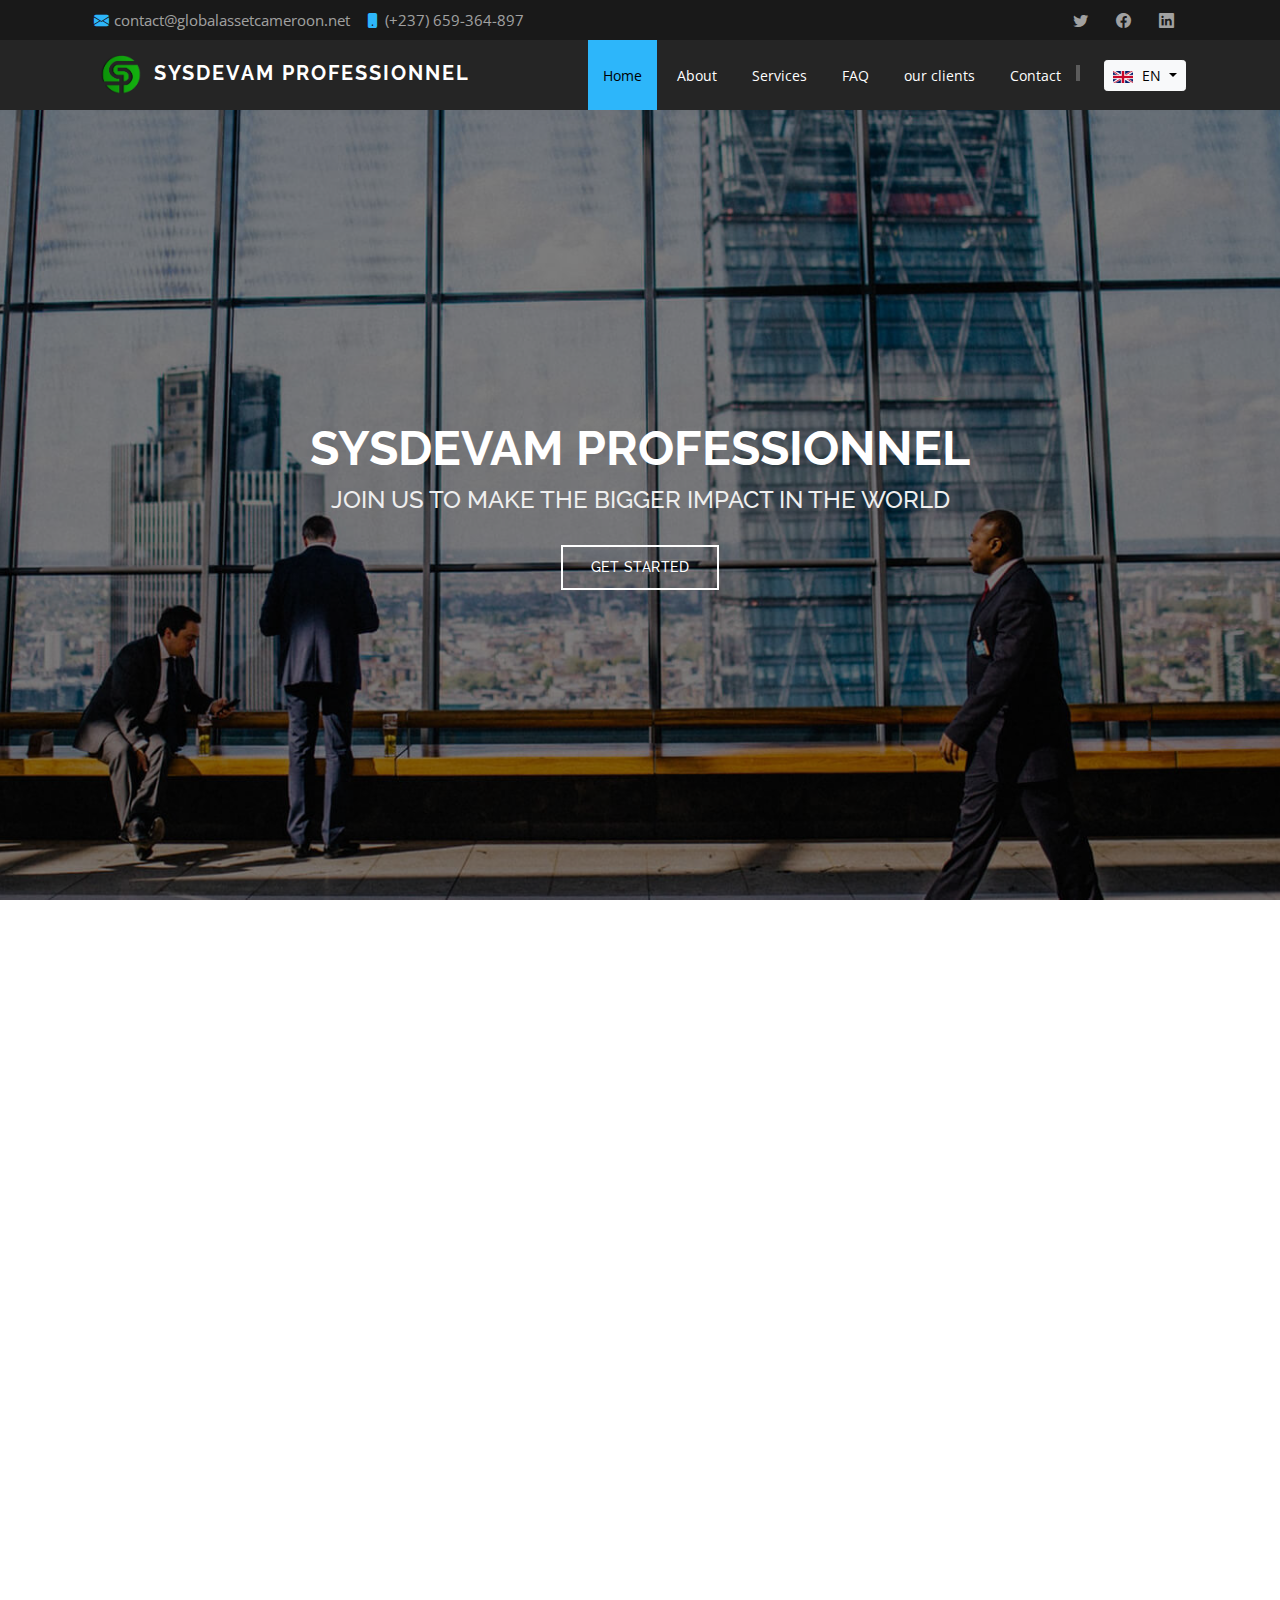
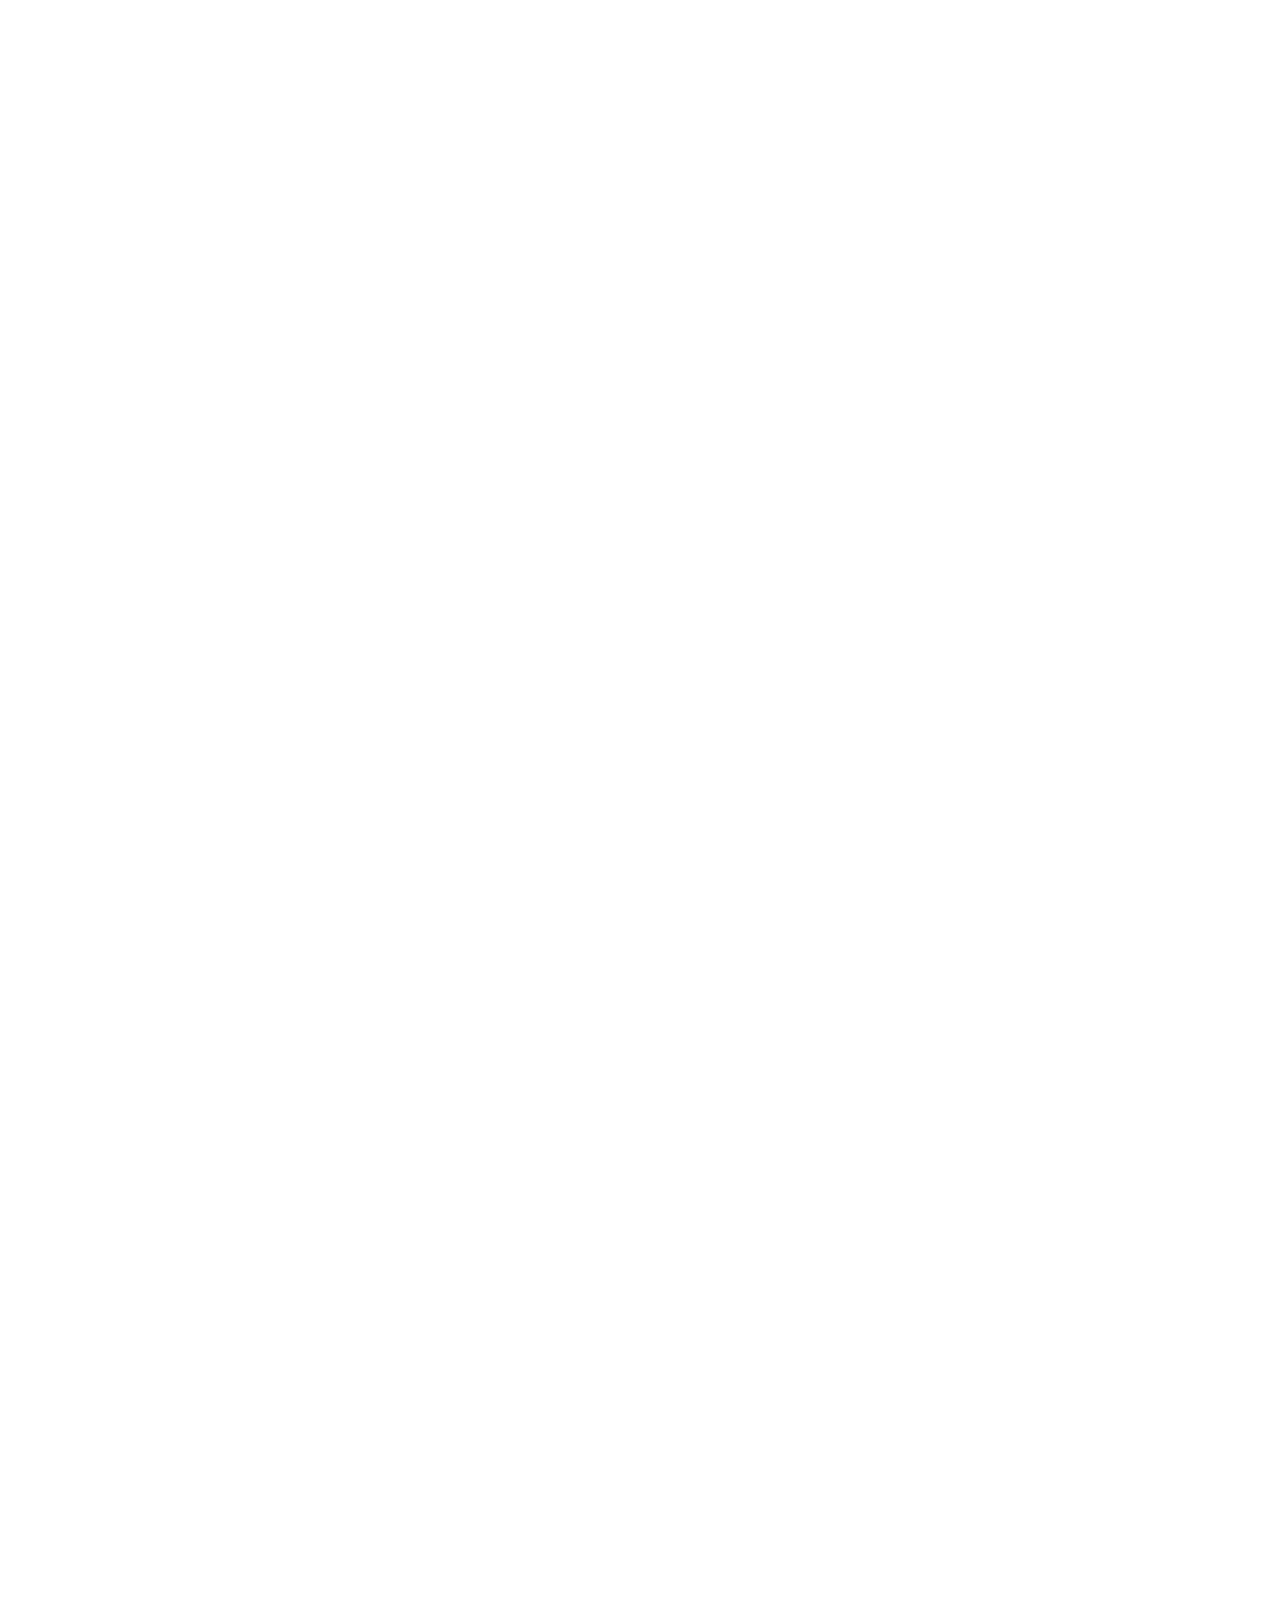
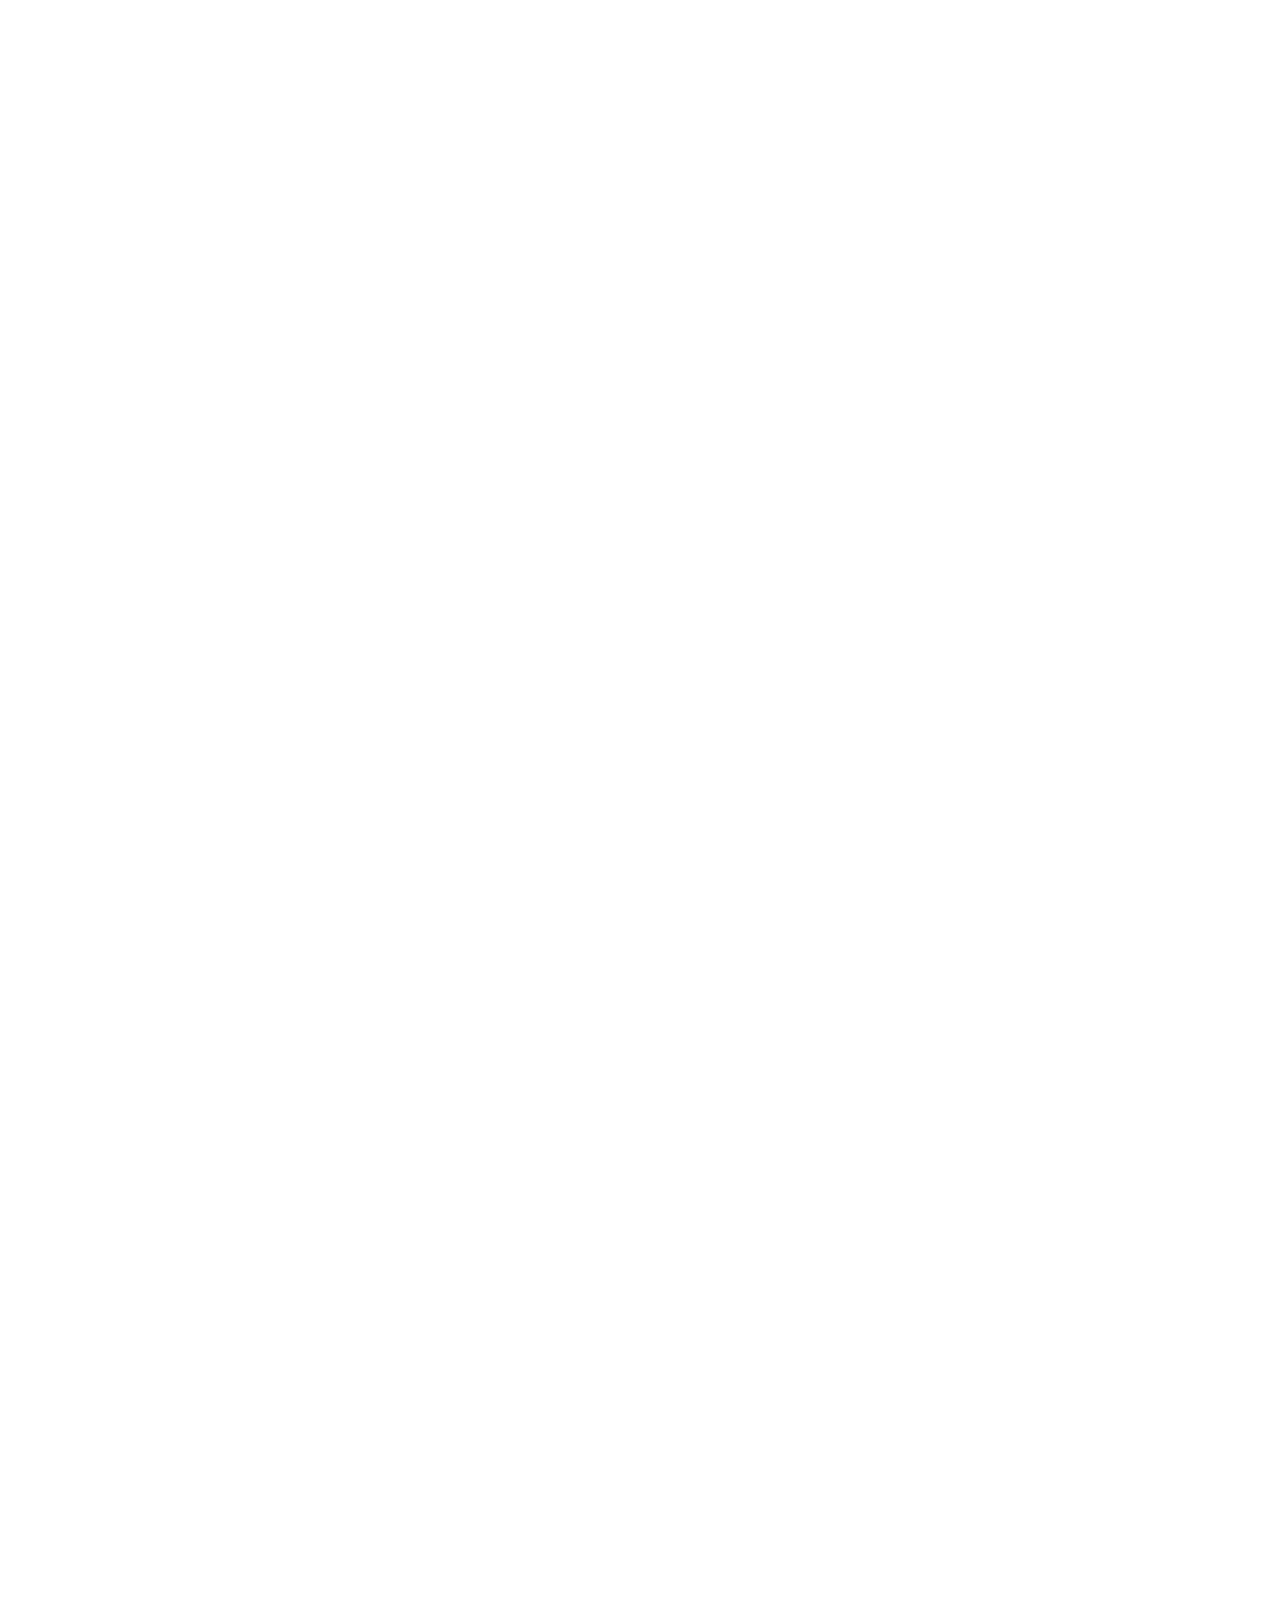
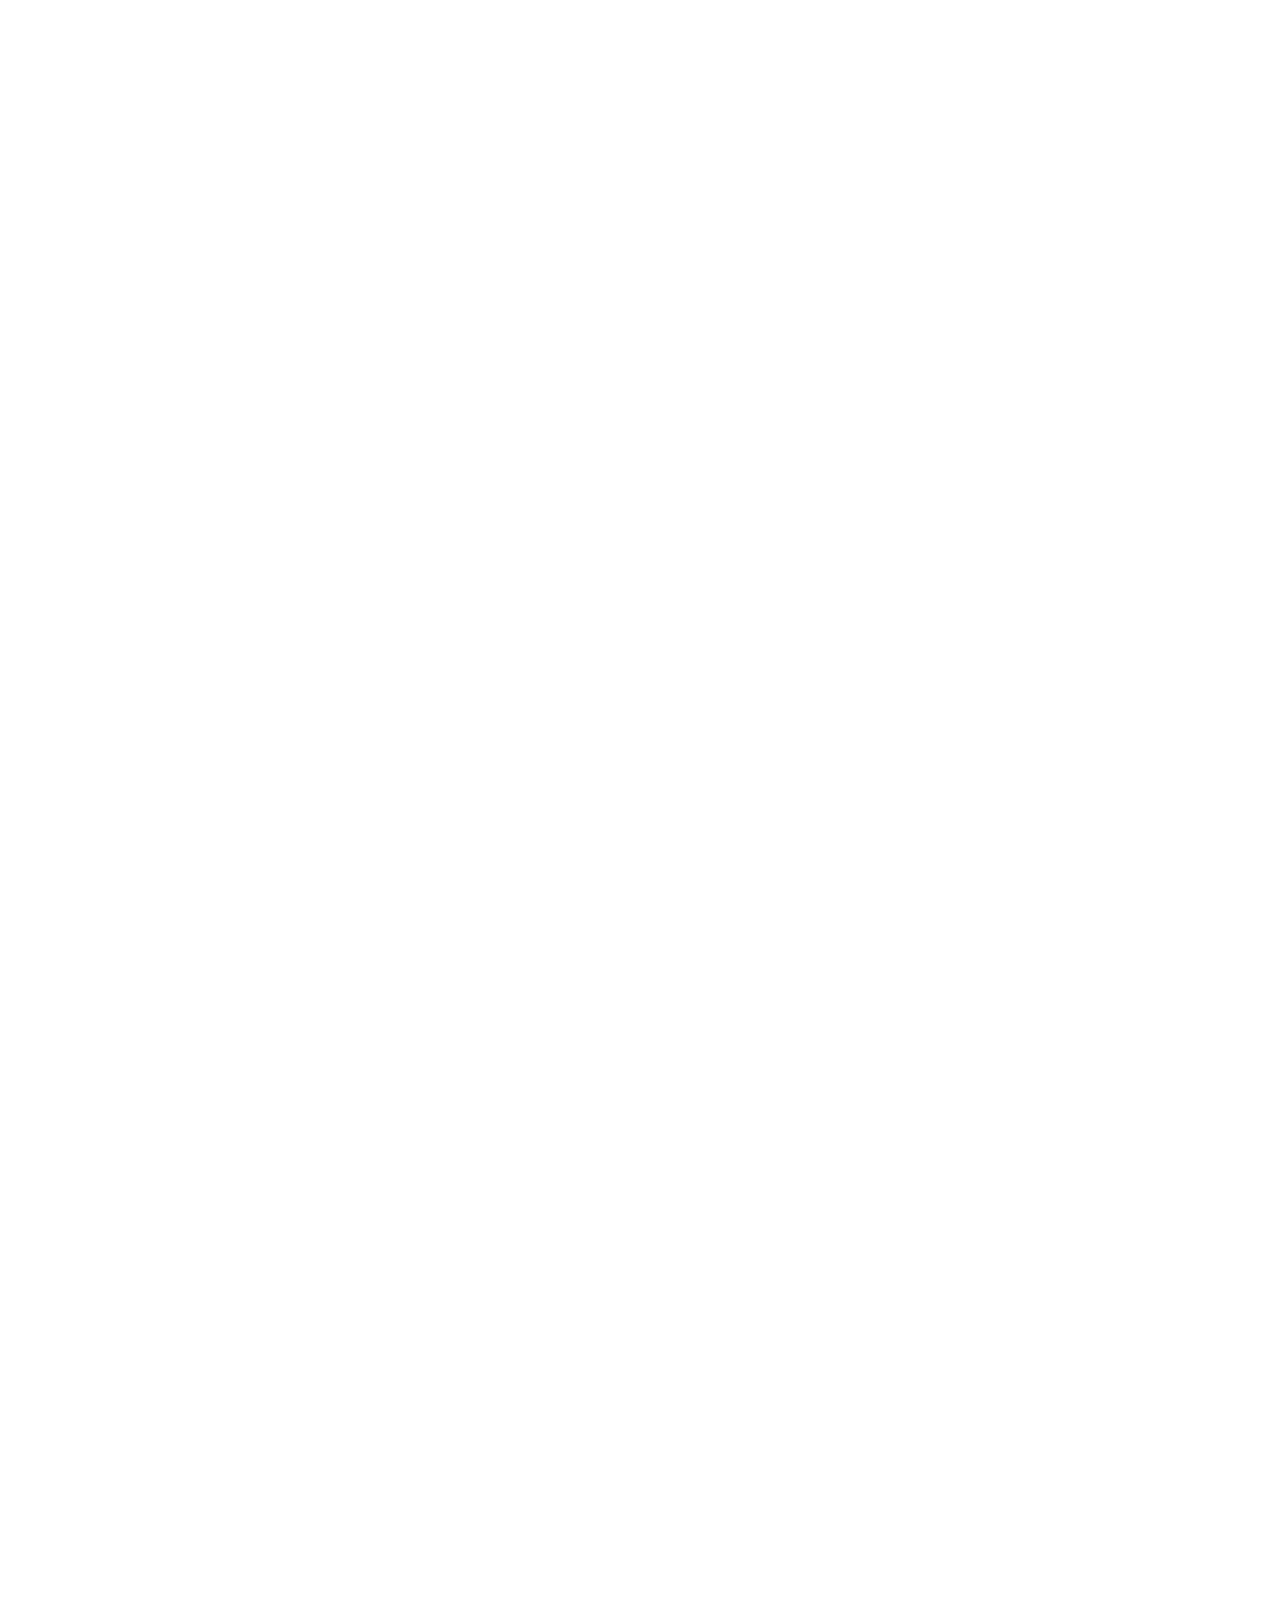
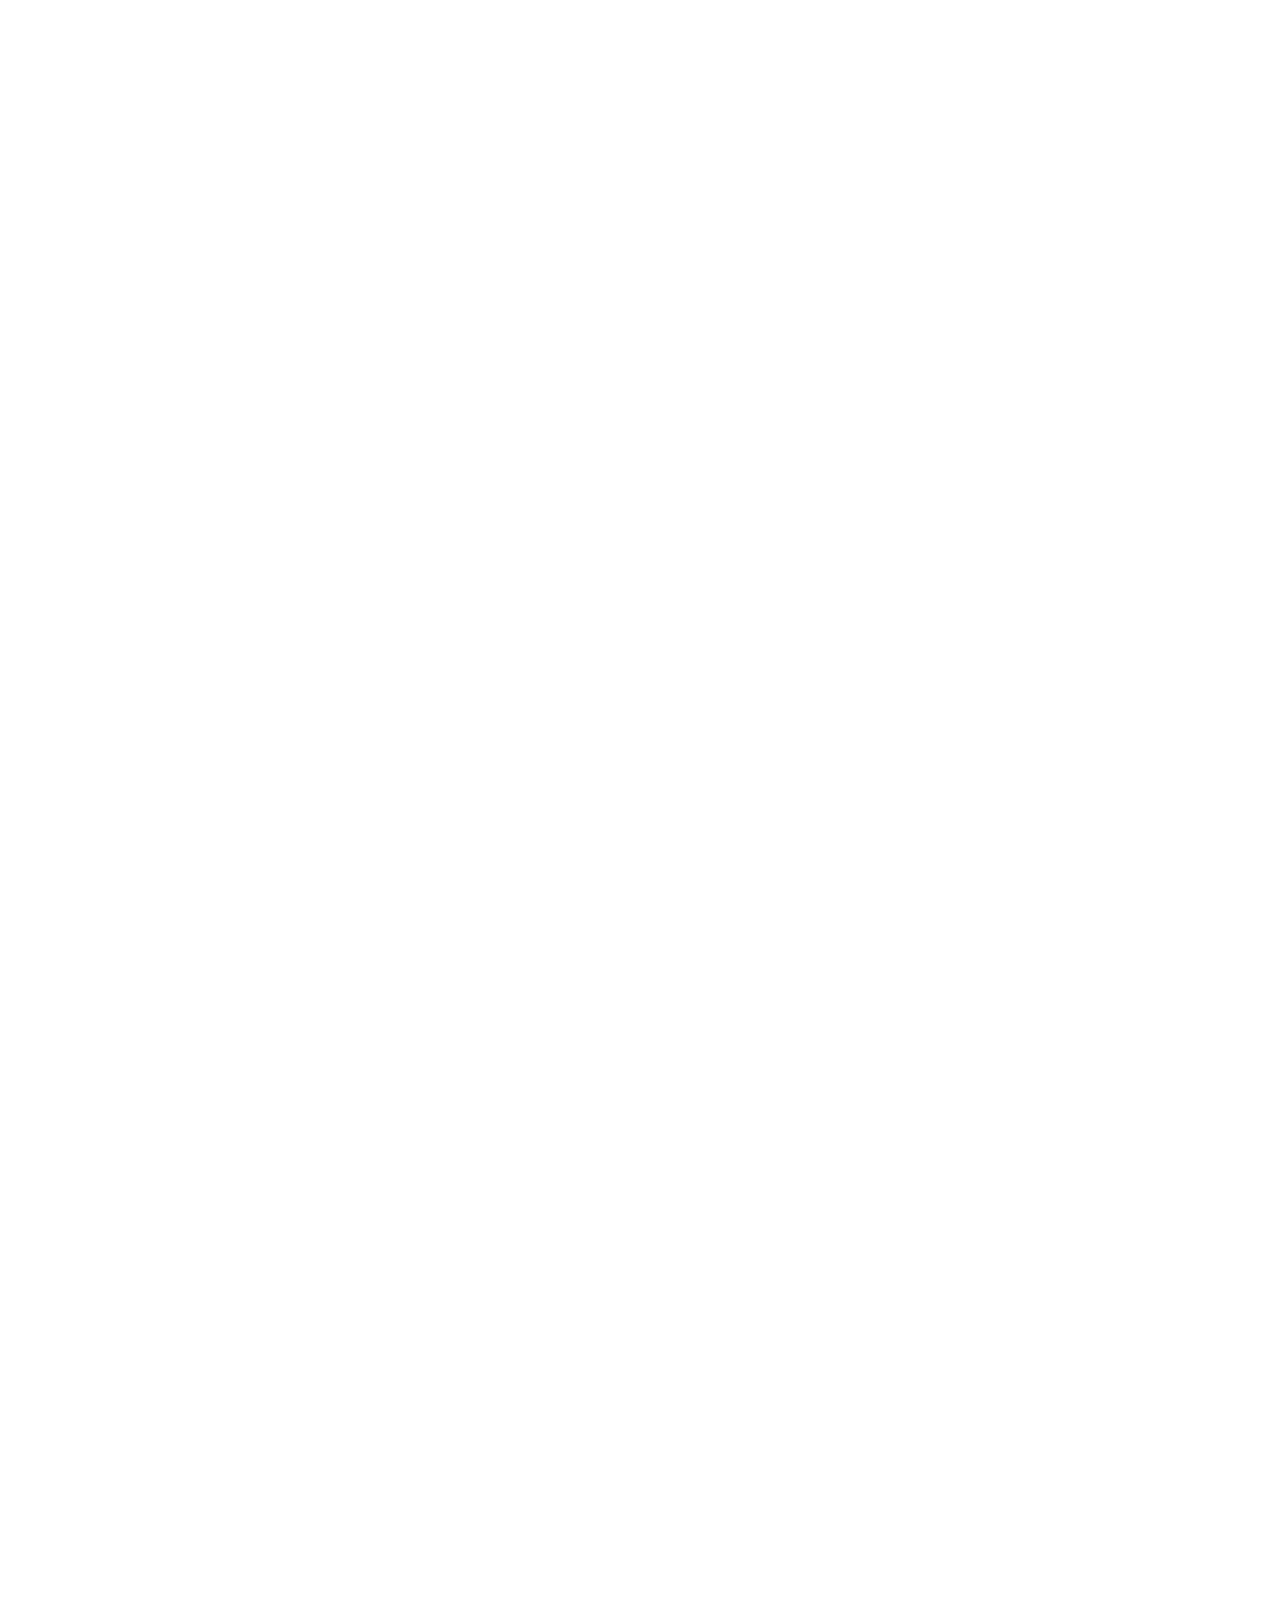
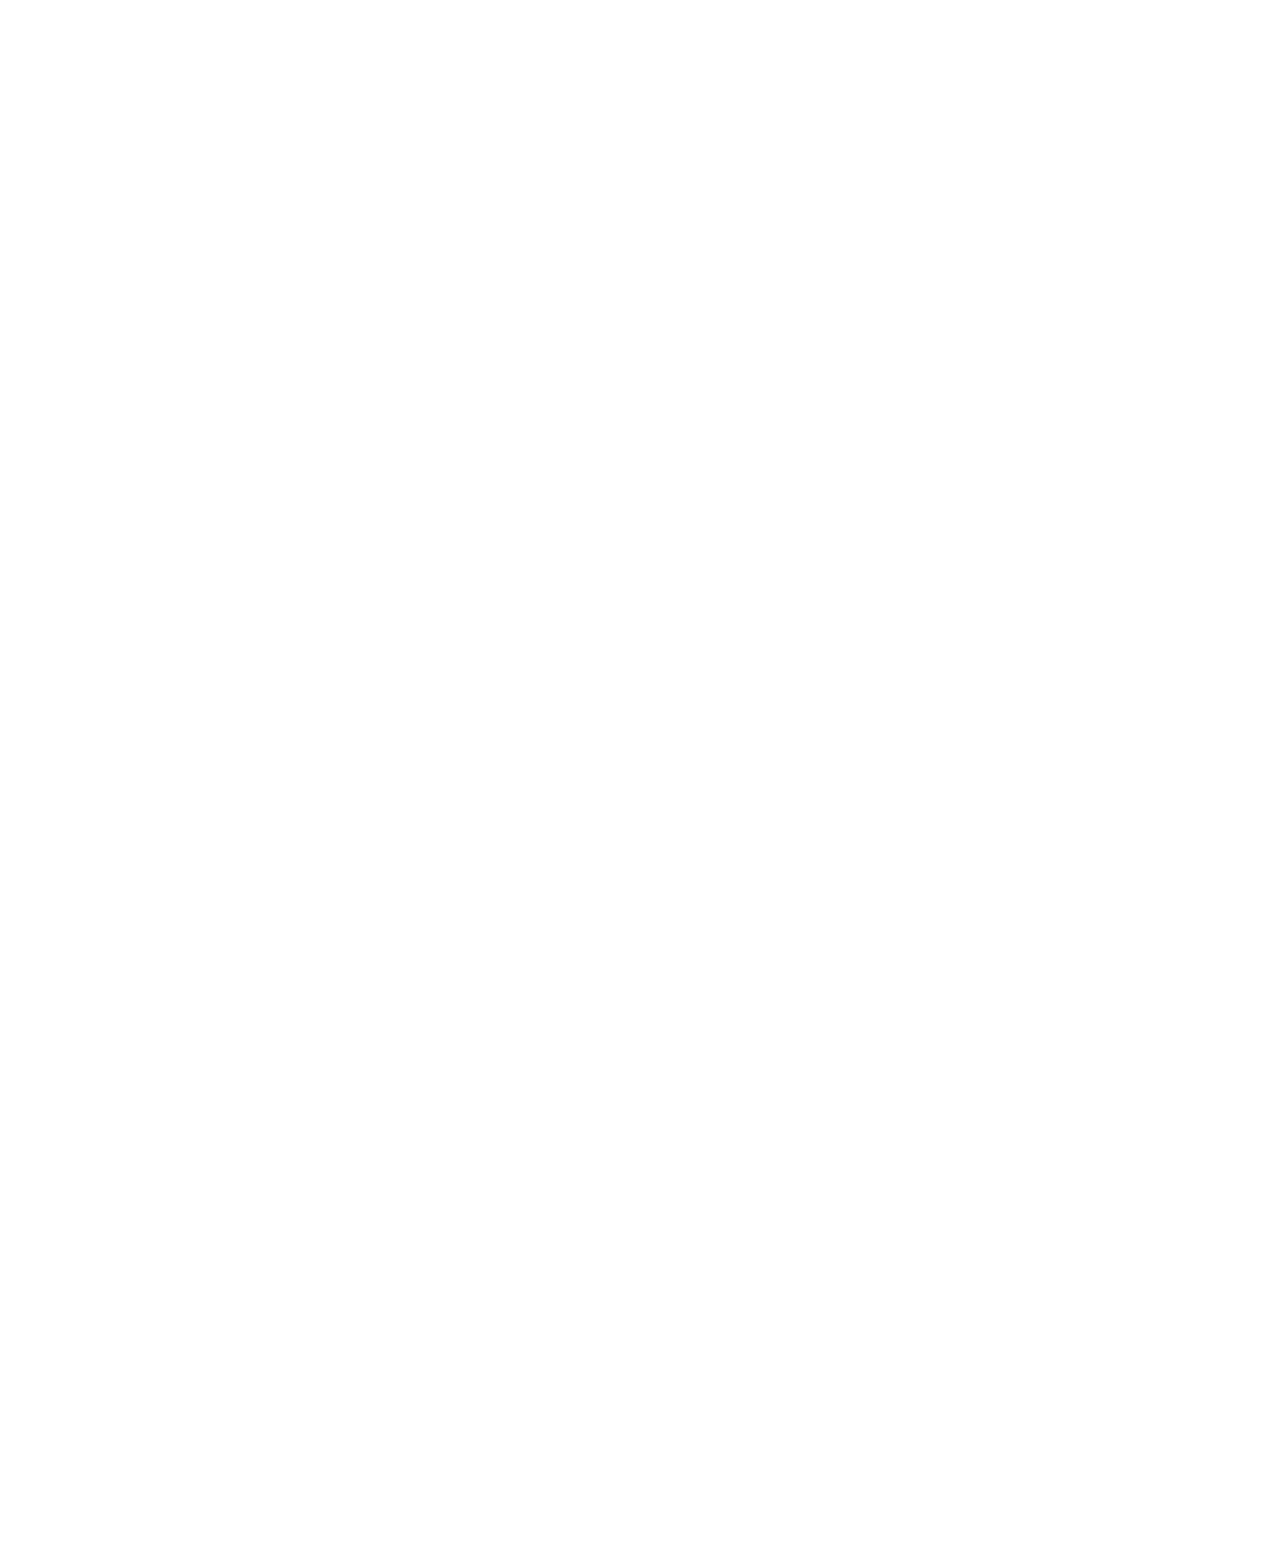
<file: anglais.html>
<!DOCTYPE html>
<html lang="en">

<head>
  <meta charset="utf-8">
  <meta content="width=device-width, initial-scale=1.0" name="viewport">

  <title>SYSDEVAM Professionnel</title>
  <meta content="" name="description">
  <meta content="" name="keywords">

  <!-- Favicons -->
  <link href="assets/img/logo sysdevam pro.png" rel="icon">
  <link href="assets/img/logo sysdevam pro.png" rel="apple-touch-icon">

  <!-- Google Fonts -->
  <link href="https://fonts.googleapis.com/css?family=Open+Sans:300,300i,400,400i,600,600i,700,700i|Raleway:300,300i,400,400i,500,500i,600,600i,700,700i|Poppins:300,300i,400,400i,500,500i,600,600i,700,700i" rel="stylesheet">

  <!-- Vendor CSS Files -->
  <link href="assets/vendor/aos/aos.css" rel="stylesheet">
  <link href="assets/vendor/bootstrap/css/bootstrap.min.css" rel="stylesheet">
  <link href="assets/vendor/bootstrap-icons/bootstrap-icons.css" rel="stylesheet">
  <link href="assets/vendor/boxicons/css/boxicons.min.css" rel="stylesheet">
  <link href="assets/vendor/glightbox/css/glightbox.min.css" rel="stylesheet">
  <link href="assets/vendor/swiper/swiper-bundle.min.css" rel="stylesheet">

<!-- Modal css -->
<link rel="stylesheet" href="Modal/bootstrap-5.0.2-dist/css/bootstrap.min.css">

  <!-- Template Main CSS File -->
  <link href="assets/css/style.css" rel="stylesheet">

  <!-- =======================================================
  * Template Name: Day
  * Updated: May 30 2023 with Bootstrap v5.3.0
  * Template URL: https://bootstrapmade.com/day-multipurpose-html-template-for-free/
  * Author: BootstrapMade.com
  * License: https://bootstrapmade.com/license/
  ======================================================== -->
</head>

<body>

  <!-- ======= Top Bar ======= -->
  <section id="topbar" class="d-flex align-items-center">
    <div class="container d-flex justify-content-center justify-content-md-between">
      <div class="contact-info d-flex align-items-center">
        <i class="bi bi-envelope-fill"></i><a href="mailto:contact@globalassetcameroon.net">contact@globalassetcameroon.net</a>
        <i class="bi bi-phone-fill phone-icon"></i>(+237) 659-364-897
      </div>
      <div class="social-links d-none d-md-block">
        <a href="#" class="twitter"><i class="bi bi-twitter"></i></a>
        <a href="#" class="facebook"><i class="bi bi-facebook"></i></a>
        
        <a href="#" class="linkedin"><i class="bi bi-linkedin"></i></i></a>
      </div>
    </div>
  </section>

  <!-- ======= Header ======= -->
  <header id="header" class="d-flex align-items-center">
    <div class="container d-flex align-items-center justify-content-between">

      <h1 class="logo">  
        <a href="anglais.html"
          ><img
            src="assets/img/logo sysdevam pro.png"
            height="100%"
            alt=""
          /> <span id="titreNav"> SYSDEVAM Professionnel</span></a
        ></h1>


      <nav id="navbar" class="navbar">


<!-- DEBUT LANGUE PETIT ECRAN -->
<div id="languePetitEcran">

  <div class="dropdown ">
    <button class="btn btn-light btn-sm dropdown-toggle" type="button" id="languageDropdown" data-bs-toggle="dropdown" aria-expanded="false">
      <img src="assets/img/English.png" alt="French Flag"> 
    </button>
    <ul class="dropdown-menu" aria-labelledby="languageDropdown">
      <li><a class="dropdown-item" href="index.html"><img src="assets/img/French.png" alt="English Flag"> </a></li>
    
    </ul>
  </div>

</div>

<div id="barPetitEcran">
&nbsp;&nbsp;
<div class="vr" style=" width: 4px; color: #FFF;"></div>
&nbsp;
</div>

<!-- FIN LANGUE PETIT ECRAN -->


        <ul>
          <li><a class="nav-link scrollto active" href="#hero">Home</a></li>
          <li><a class="nav-link scrollto" href="#about">About</a></li>
          <li><a class="nav-link scrollto" href="#services">Services</a></li>
          <li><a class="nav-link scrollto" href="#faq">FAQ</a></li>
          <li><a class="nav-link scrollto " href="#reference">our clients</a></li>
          <li><a class="nav-link scrollto" href="#contact">Contact</a></li>
        </ul>
        <i class="bi bi-list mobile-nav-toggle"></i>
        
      
     <!-- DEBUT LANGUE GRAND ECRAN -->

     <div id="barGrandEcran">
      <div class="vr" style=" width: 4px;  color: #FFF;"></div>
      &nbsp;&nbsp;&nbsp;&nbsp;&nbsp;
    </div>

      <div id="langueGrandEcran">

<div class="dropdown ">
  <button class="btn btn-light btn-sm dropdown-toggle" type="button" id="languageDropdown" data-bs-toggle="dropdown" aria-expanded="false">
    <img src="assets/img/English.png" alt="French Flag"> EN 
  </button>
  <ul class="dropdown-menu" aria-labelledby="languageDropdown">
    <li><a class="dropdown-item" href="index.html"><img src="assets/img/French.png" alt="English Flag">FR </a></li>
  
  </ul>
</div>
</div>
<!-- FIN LANGUE GRAND ECRAN -->




      </nav><!-- .navbar -->

    </div>
  </header><!-- End Header -->

  <!-- ======= Hero Section ======= -->
  <section id="hero" class="d-flex align-items-center">
    <div class="container position-relative text-center" data-aos="fade-up" data-aos-delay="500">
      <h1>SYSDEVAM PROFESSIONNEL</h1>
      <h2>JOIN US TO MAKE THE BIGGER IMPACT IN THE WORLD</h2>
      <a href="#about" class="btn-get-started scrollto">Get Started</a>
    </div>
  </section><!-- End Hero -->

<br><br><br>
  <main id="main">
 <!-- ======= About Section ======= -->
 <section id="about" class="about">
  <div class="container">

    <div class="section-title" data-aos="fade-up">
      <span>About Us</span>
      <h2>About Us</h2>
      <p class="sousTitre">About SYSDEVAM Professionnel.</p>
    </div>
<br><br>
    <div class="row">
      <div class="col-lg-6 order-1 order-lg-2" data-aos="fade-left">
        <img src="assets/img/about/20.jpg" class="img-fluid" alt="">

        <!-- bouton modal -->
       <br><br><br><br> <br><br>
<div class="text-center">
        <a class="btn-curve btn-blc wow fadeInUp"  data-bs-target="#exampleModal"  data-bs-toggle="modal" data-wow-delay=".5s"><span>REQUEST A DEMO</span></a>
      </div>
      </div>

      


      <div class="col-lg-6 pt-4 pt-lg-0 order-2 order-lg-1 content" data-aos="fade-right">
        <span id="espaceBR">
          <br><br><br>
        </span>
        <h3>Your dematerialised securities transaction management solution tailored to the size of the custodian-account holder's client portfolio.</h3>
        <p class="fst-italic">
          There's no need to buy a management system for 1,000 customers when you only have 50 in your portfolio, for a number of reasons.
        </p>
        <ul>
          <li><i class="bi bi-check-circle"></i>Technological reliability : </li>
         • The development of SYSDEVAM PROFESSIONAL is in line with American norms and standards guaranteeing the protection of data against all forms of alteration, falsification and fraudulent manipulation. To this end, Global Asset Cameroon was awarded 3rd place for the best innovative technologies, as can be seen from the link below: <a href="https://www.designrush.com/agency/profile/global-asset-cameroon"> <span id="lien"> https://www.designrush.com/agency/profile/global-asset-cameroon.</span> </a> In addition, it has already been the subject of several valuations by the statutory auditors and the central custodian as part of their statutory duties. <br> 
         • Un système de monitoring a été intégré rendant compte de toute les activités menées par chaque utilisateur. In addition, this monitoring system enables the audit committee or members of the board of directors to monitor the activities of the custodian-account holder team, even if they are away from the company's head office.
          <li><i class="bi bi-check-circle"></i>Legal compliance :</li>
          • The software guarantees exhaustive processing of all transactions (18 auxiliary journals) likely to affect a securities account in accordance with the legal provisions in force. <br>
          • It also meets the requirements of the COSUMAF custodian-account keeper specifications in terms of organisation and management procedures for the function, the internal control system integrated into the function, and mandatory reporting (final custody statements) that can be printed from the system.
          <li><i class="bi bi-check-circle"></i>Reasonable implementation time : </li>
          • A rapid and efficient response at the custodian-account holder's premises to provide the software and enable it to meet the customer's expectations within the agreed timeframe.
        </ul>
        <p >
         <span class="border-bottom border-secondary border-3 fw-bold ">Our software has already received a certificate of compliance from the Central Custodian.</span> 
         <!-- <style>
          .border{
            color: #2db6fa;
          }
         </style> -->
        </p>
      </div>
    </div>
<style>
#lien{
color: #2db6fa;
}
</style>
  </div>
</section><!-- End About Section -->

<!-- ======= Why Us Section ======= -->
<section id="why-us" class="why-us">
  <div class="container">

    <div class="row">

      


      <section id="features" class="features">
        <div class="container" >





      <!-- Feature Tabs -->
      <div class="row feture-tabs" data-aos="fade-up">

        <div class="col-lg-6" data-aos="fade-right">
          <img src="assets/img/73.jpg" class="img-fluid" alt="" />
          <br><br><br><br>
          <div class="text-center">
            <a class="btn-curve btn-blc wow fadeInUp" id="btt" data-bs-target="#exampleModal"  data-bs-toggle="modal" data-wow-delay=".5s"><span>REQUEST A DEMO</span></a>
           
          </div>
        </div>
        <div class="col-lg-6" data-aos="fade-left">
          <span id="espaceBR">
            <br><br><br>
          </span>
          <h3>
            WHY CHOOSE SYSDEVAM PROFESSIONNEL ?
          </h3>

          <!-- Tabs -->
          <ul class="nav nav-pills mb-3">
            <li>
              <a class="nav-link active" data-bs-toggle="pill" href="#tab1"
                >Legal compliance </a
              >
            </li>
            <li>
              <a class="nav-link" data-bs-toggle="pill" href="#tab2"
                >Accuracy of financial information</a
              >
            </li>
            <li>
              <a class="nav-link" data-bs-toggle="pill" href="#tab3"
                >Very affordable</a
              >
            </li>
            <li>
              <a class="nav-link" data-bs-toggle="pill" href="#tab4"
                >Guaranteed after-sales service </a
              >
            </li>
          </ul>
          <!-- End Tabs -->

          <!-- Tab Content -->
          <div class="tab-content">
            <div class="tab-pane fade show active" id="tab1">
              <p>
                Over the years, our firm has been able to stand out from the many software suppliers on the market for a number of reasons.
              </p>
              <div class="d-flex align-items-center mb-2">
                <i class="bi bi-check2"></i>
                <h4>
                  Legal compliance :
                </h4>
              </div>
              <p>
                In order to guarantee that the proposed securities management system will be able to process all the transactions likely to affect a securities portfolio, we first had to compile a list of the laws and regulations governing the process of dematerialising securities in OHADA, CEMAC and CAMEROON. Examination of the legal and regulatory framework enabled us to identify three (03) categories of supervisory bodies to be satisfied, namely:
              </p>
              
              <div >
                 
                <table class="table table-bordered">
                  <thead>
                    <tr class="table-primary">
                      <th>SUPERVISORY BODIES</th>
                      <th>EXPECTATIONS</th>
                     
                    </tr>
                  </thead>
                  <tbody>
                    <tr>
                      <td class=""><span class="soustitre">COSUMAF</span> </td>
                      <td>Compliance with the provisions relating to the role of custodian-account keeper in accordance with Instruction Note N°03-15 of 10 December 2015 setting out the terms of reference for the role of custodian-account keeper.</td>
                      
                    </tr>
                    <tr>
                      <td class="soustitre">OHADA-NORME ISA-AUDITORS</td>
                      <td>Professional standards relating to the audit of information systems, assertions and principles defined by usage to guarantee the legal protection of shareholders' rights, and the reliability and fairness of the information contained in the final conservation statements.</td>
                      
                    </tr>
                    <tr>
                      <td class="soustitre">CAA- DEPOSIATIRE CENTRAL/BEAC-CRCT</td>
                      <td>Provisions relating to securities accounting by custody account keepers.</td>
                      
                    </tr>
                  </tbody>

                </table>
               <style>
                .soustitre{
                  font-weight: bold;

                }
               </style>
              </div>
              
              <div class="d-flex align-items-center mb-2">
                <!-- <i class="bi bi-check2"></i>
                <h4>Incidunt non veritatis illum ea ut nisi</h4> -->
              </div>
              <p>
                <!-- Non quod totam minus repellendus autem sint velit. Rerum
                debitis facere soluta tenetur. Iure molestiae assumenda sunt
                qui inventore eligendi voluptates nisi at. Dolorem quo
                tempora. Quia et perferendis. -->
              </p>
            </div>
            <!-- End Tab 1 Content -->

            <div class="tab-pane fade show" id="tab2">
              <p>
                Over the years, our firm has been able to stand out from the many software suppliers on the market for a number of reasons.
              </p>
              <div class="d-flex align-items-center mb-2">
                <i class="bi bi-check2"></i>
                <h4>
                  Accuracy of financial information
                </h4>
              </div>
              <p>
                • In order to guarantee the security and reliability of the financial information contained in the securities accounts and a true and fair view of the position of the rights attached to the securities, the inventories and the status of the transactions, our system makes it possible to highlight 09 assertions and principles that depend on three (03) aspects:

              </p>
              <p>
                • 	The deliverables of the management system are checked and validated by reference to the laws, instructions and decrees that establish them, with a view to meeting the expectations of the supervisory bodies (OHADA; COSUMAF; CAA/BEAC-CRCT). These same final conservation statements must be presented during the exchange session.
              </p>
              <div class="d-flex align-items-center mb-2">
                <!-- <i class="bi bi-check2"></i> -->
                <!-- <h4>Incidunt non veritatis illum ea ut nisi</h4> -->
              </div>
              <p>
                <!-- Non quod totam minus repellendus autem sint velit. Rerum
                debitis facere soluta tenetur. Iure molestiae assumenda sunt
                qui inventore eligendi voluptates nisi at. Dolorem quo
                tempora. Quia et perferendis. -->
              </p>
            </div>
            <!-- End Tab 2 Content -->

            <div class="tab-pane fade show" id="tab3">
              <p>
                Over the years, our firm has been able to stand out from the many software suppliers on the market for a number of reasons.
              </p>
              <div class="d-flex align-items-center mb-2">
                <i class="bi bi-check2"></i>
                <h4>
                  Very affordable
                </h4>
              </div>
              <p>
                Our pricing is based on a single price applicable to each custodian-account holder, whatever its capital, and may only be subject to discounts depending on the number of licences requested by the customer.
              </p>
              <div class="d-flex align-items-center mb-2">
                <!-- <i class="bi bi-check2"></i>
                <h4>Incidunt non veritatis illum ea ut nisi</h4> -->
              </div>
              <p>
                <!-- Non quod totam minus repellendus autem sint velit. Rerum
                debitis facere soluta tenetur. Iure molestiae assumenda sunt
                qui inventore eligendi voluptates nisi at. Dolorem quo
                tempora. Quia et perferendis. -->
              </p>
            </div>
            <!-- End Tab 3 Content -->
             <div class="tab-pane fade show" id="tab4">
              <p>
                Over the years, our firm has been able to stand out from the many software suppliers on the market for a number of reasons.
              </p>
              <div class="d-flex align-items-center mb-2">
                <i class="bi bi-check2"></i>
                <h4>
                  Guaranteed after-sales service
                </h4>
              </div>
              <p>
                dedicated customer service and technical support available 24 hours a day.
              </p>
            </div>
          </div>
        </div>

        
      </div>
      <!-- End Feature Tabs -->








    </div>
  </section>





    </div>

  </div>
</section><!-- End Why Us Section -->



<br><br>


<!-- ======= Review Section ======= -->
<div class="reviews-area" data-aos="fade-up">
<div class="row g-0">
<div class="col-lg-6">
  <img src="assets/img/8.jpg" alt="" class="img-fluid">
</div>
<div class="col-lg-6 work-right-text d-flex align-items-center">
  <div class="px-5 py-5 py-lg-0">
    <h2>Working with us</h2> <br>
    <h5>Dematerialisation, accounting and safekeeping of securities.</h5>
    
  <a href="#contact" >
  <button type="button" class="btn btn-lg btn-outline-light">Contact us</button>
</a>
  </div>
</div>
</div>
</div><!-- End Review Section -->

<br><br>


<!-- ======= Services Section ======= -->
<section id="services" class="services">
  <div class="container">

    <div class="section-title" data-aos="fade-up">
      <span>Services</span>
      <h2>Services</h2>
      <p class="sousTitre">Notre accompagnement en six points.</p>
    </div>

    <div class="row">
      
      <div class="col-lg-4 col-md-6 d-flex align-items-stretch" id="service1" data-aos="fade-up">
        <div class="icon-box">
          <div class="icon">
            <i class="bx bx-file"></i></div>
          <h4><a >Supplying the software</a></h4>
          <p>The software is available, in good working order and its deliverables largely meet the expectations of all the supervisory bodies: CAA; COSUMAF; BEAC/CRCT and the statutory auditors. And it goes beyond this to provide a real management solution for companies in terms of dividend management...</p>
        </div>
      </div>

      <div class="col-lg-4 col-md-6 d-flex align-items-stretch mt-4 mt-md-0" id="service2" data-aos="fade-up" data-aos-delay="150">
        <div class="icon-box">
          <div class="icon"><i class="bx bx-file"></i></div>
          <h4><a >Comprehensive training and skills transfer </a></h4>
          <p>training on the following topics: <br>
         
            The fundamentals of the account keeper function, <br>
            Securities accounting for custody account holders and related rights, <br>
            Computer processing of securities transactions through SYSDEVAM PROFESSIONNEL
             </ul>
         <!-- <ul>
          <li>	Les fondamentaux de la fonction de teneur de compte</li>
          <li> La comptabilité titres des teneurs de compte-conservateurs et droits connexes</li>
          <li> Le traitement informatique des transactions sur titres via SYSDEVAM PROFESSIONNEL</li>
         </ul> -->
        </p>
          
        </div>
      </div>

      <div class="col-lg-4 col-md-6 d-flex align-items-stretch mt-4 mt-lg-0" id="service3" data-aos="fade-up" data-aos-delay="300">
        <div class="icon-box">
          <div class="icon"><i class="bx bx-file"></i></div>
          <h4><a >Regulatory watch</a></h4>
          <p>identification of the new legislation applicable to the role of custodian-account keeper and assistance in implementing the necessary measures to comply with the new requirements.</p>
        </div>
      </div>

      <div class="col-lg-4 col-md-6 d-flex align-items-stretch mt-4" id="service4" data-aos="fade-up" data-aos-delay="450">
        <div class="icon-box">
          <div class="icon"><i class="bx bx-file"></i></div>
          <h4><a >Support, maintenance and updates</a></h4>
          <p>Maintenance service for the securities management and custody system, either on-site or remotely, to guarantee its availability and prevent any malfunction that could affect the integrity of the data and the quality of the services provided.</p>
        </div>
      </div>

      <div class="col-lg-4 col-md-6 d-flex align-items-stretch mt-4" id="service5" data-aos="fade-up" data-aos-delay="600">
        <div class="icon-box">
          <div class="icon"><i class="bx bx-file"></i></div>
          <h4><a >Feedback management</a></h4>
          <p>For smoother communication with your customers, problems are dealt with at the root, avoiding any deterioration in the situation. The key people in the client company make continuous progress as they learn to better appropriate the new expertise.</p>
        </div>
      </div>

      <div class="col-lg-4 col-md-6 d-flex align-items-stretch mt-4" id="service6" data-aos="fade-up" data-aos-delay="750">
        <div class="icon-box">
          <div class="icon"><i class="bx bx-file"></i></div>
          <h4><a >Data security </a></h4>
          <p>protecting your information from unauthorised access, corruption or theft. This security extends to controlling administrators, access, policies and even organisational procedures.</p>
        </div>
      </div>

    </div>

  </div>
</section><!-- End Services Section -->


<br><br>
<!-- ======= Cta Section ======= -->
<section id="cta" class="cta" data-aos="fade-up">
  <div class="container" data-aos="zoom-in">

    <div class="text-center">
      <h1 id="demo">DEMO</h1> <style>#demo{color: #FFF;}</style>
      <p class="sousTitre">REQUEST A DEMO OF THE APPLICATION VERSION OF SYSDEVAM PROFESSIONNEL.</p>
      <!-- Button trigger modal -->
      <a class="cta-btn" data-bs-toggle="modal" data-bs-target="#exampleModal">Click here</a>
    </div>

  </div>
</section><!-- End Cta Section -->



<!-- Modal -->
<div class="modal fade" id="exampleModal" tabindex="-1" aria-labelledby="exampleModalLabel" aria-hidden="true">
<div class="modal-dialog modal-xl">
<div class="modal-content">
  <div class="modal-header">
    <h3 class="modal-title" id="exampleModalLabel">Request a demo of the application version of SYSDEVAM Professional</h3>
    <button type="button" class="btn-close" data-bs-dismiss="modal" aria-label="Close"></button>
  </div>
  <div class="modal-body">



    <form action="forms/contact.php" method="post" role="form" class="php-email-form">
      <div class="row">
        <div class="col-md-6 form-group">
          <input type="text" name="name" class="form-control" id="name" placeholder="Full name" required>
        </div>
        <div class="col-md-6 form-group mt-3 mt-md-0">
          <input type="email" class="form-control" name="email" id="email" placeholder="E-mail address" required>
        </div>
      </div>
      
      <div class="form-group mt-3">
        <input type="text" class="form-control" name="nameEntreprise" id="nameEntreprise" placeholder="Company name" required>
      </div><br>
      <div class="row">
        <div class="col-md-6 form-group">
          <input type="number" name="capital" class="form-control" id="capital" placeholder="Company capital" required>
        </div>
        <div class="col-md-6 form-group mt-3 mt-md-0">
          <input type="text" class="form-control" name="localisation" id="localisation" placeholder="Location" required>
        </div>
      </div>
      <br>
      <div class="row">
        <div class="col-md-6 form-group">
          <input type="texte" name="fonction" class="form-control" id="fonction" placeholder="Position in the company" required>
        </div>
        <div class="col-md-6 form-group mt-3 mt-md-0">
          <input type="number" class="form-control" name="phone" id="phone" placeholder="Telephone" required>
        </div>
      </div><br><br><br>
      <div class="d-grid gap-2 col-6 mx-auto"><button class="btn btn-primary" type="submit">Send your request</button></div>

    </form>
    

    
  </div>
  <!-- <div class="modal-footer">
    <button type="button" class="btn btn-danger" data-bs-dismiss="modal">Fermer</button>
    
  </div> -->
</div>
</div>
</div>








<!-- ======= FAQ Section ======= -->
<section id="faq" >
  <div class="container">

    <div class="section-title" data-aos="fade-up">
      <span>FAQ</span>
      <h2>FAQ</h2>
      <p class="sousTitre">Ici, il est question de repondre à un certain nombre de question que s'interroge nos clients a propos de <br> Sysdevam professionnel.</p>
    </div>

    <section  class="faq" data-aos="fade-up">
      <div class="container" >
    
        <!-- <br><br>
       <h4 class="text-center" style="color: white;">Ici, il est question de repondre à un certain nombre de question que s'interroge nos clients a propos de <br> Sysdevam professionnel</h4> -->
       <br><br>
        <div class="faq-list">
          <ul>
            <li >
              <i class="bx bx-help-circle icon-help"></i> <a data-bs-toggle="collapse" class="collapse" data-bs-target="#faq-list-1">Est-ce que GLOBAL ASSET CAMEROON LTD fournit des services de bourse ? <i class="bx bx-chevron-down icon-show"></i><i class="bx bx-chevron-up icon-close"></i></a>
              <div id="faq-list-1" class="collapse show" data-bs-parent=".faq-list">
                <p>
                  L’article 16-1 du décret N°3763 du 17 Novembre 2014 fixant les conditions de dématérialisation des valeurs mobilières au Cameroun prévoit que la société émettrice peut assurer elle-même la gestion  des valeurs mobilières qu’elle a émises ou confier cette gestion à un teneur de compte conservateur. L’alinéa 3 poursuit en ces termes : lorsque la société émettrice choisit d’assumer elle-même la gestion de ses titres, elle est subrogée aux droits et obligations du teneur de comptes conservateur. L’article 40 de la note d’instruction de la COSUMAF relative au cahier de charge de la fonction de teneur de compte conservateur prévoir que la société émettrice, dans le cadre de l’exercice de ses fonctions de teneur de compte conservateur peut se faire assister par un conseil de son choix pour l’accomplissement de tout ou partie de ses taches. NOUS NOUS PROPOSONS POUR ETRE LE CONSEIL DE VOTRE CHOIX POUR L’ACCOMPLISSEMENT DE TOUTE VOTRE TACHE, de manière à satisfaire les attentes de toutes les parties prenantes (CAC, CAA, BEAC/CRCT)..
                </p>
              </div>
            </li>
    
            <li >
              <i class="bx bx-help-circle icon-help"></i> <a data-bs-toggle="collapse" data-bs-target="#faq-list-2" class="collapsed">Est-ce un produit 110px camerounais ? <i class="bx bx-chevron-down icon-show"></i><i class="bx bx-chevron-up icon-close"></i></a>
              <div id="faq-list-2" class="collapse" data-bs-parent=".faq-list">
                <p>
                  Le SYSDEVAM est dans les 70-80% Camerounais. En effet, nous avons travaillé avec les ingénieurs de Sage SAARI pour la conception du noyau de notre système. Une fois constitué, nous avons continué jusqu’aujourd’hui avec des ingénieurs camerounais. Nous pouvons vous garantir que l’équipe actuelle est ENTIEREMENT constitué de camerounais, prêts à mettre leur génie au profit de la finance de marchés.
                </p>
              </div>
            </li>
    
            <li >
              <i class="bx bx-help-circle icon-help"></i> <a data-bs-toggle="collapse" data-bs-target="#faq-list-3" class="collapsed">Est-ce un produit 110px camerounais ? <i class="bx bx-chevron-down icon-show"></i><i class="bx bx-chevron-up icon-close"></i></a>
              <div id="faq-list-3" class="collapse" data-bs-parent=".faq-list">
                <p>
                  Le SYSDEVAM est dans les 70-80% Camerounais. En effet, nous avons travaillé avec les ingénieurs de Sage SAARI pour la conception du noyau de notre système. Une fois constitué, nous avons continué jusqu’aujourd’hui avec des ingénieurs camerounais. Nous pouvons vous garantir que l’équipe actuelle est ENTIEREMENT constitué de camerounais, prêts à mettre leur génie au profit de la finance de marchés.
                </p>
              </div>
            </li>
    
            <li >
              <i class="bx bx-help-circle icon-help"></i> <a data-bs-toggle="collapse" data-bs-target="#faq-list-4" class="collapsed">Est-ce un produit 110px camerounais ? <i class="bx bx-chevron-down icon-show"></i><i class="bx bx-chevron-up icon-close"></i></a>
              <div id="faq-list-4" class="collapse" data-bs-parent=".faq-list">
                <p>
                  Le SYSDEVAM est dans les 70-80% Camerounais. En effet, nous avons travaillé avec les ingénieurs de Sage SAARI pour la conception du noyau de notre système. Une fois constitué, nous avons continué jusqu’aujourd’hui avec des ingénieurs camerounais. Nous pouvons vous garantir que l’équipe actuelle est ENTIEREMENT constitué de camerounais, prêts à mettre leur génie au profit de la finance de marchés.
                </p>
              </div>
            </li>
    
            <li >
              <i class="bx bx-help-circle icon-help"></i> <a data-bs-toggle="collapse" data-bs-target="#faq-list-5" class="collapsed">Est-ce un produit 110px camerounais ?<i class="bx bx-chevron-down icon-show"></i><i class="bx bx-chevron-up icon-close"></i></a>
              <div id="faq-list-5" class="collapse" data-bs-parent=".faq-list">
                <p>
                  Le SYSDEVAM est dans les 70-80% Camerounais. En effet, nous avons travaillé avec les ingénieurs de Sage SAARI pour la conception du noyau de notre système. Une fois constitué, nous avons continué jusqu’aujourd’hui avec des ingénieurs camerounais. Nous pouvons vous garantir que l’équipe actuelle est ENTIEREMENT constitué de camerounais, prêts à mettre leur génie au profit de la finance de marchés..
                </p>
              </div>
            </li><br><br>
    
    
          </ul>
        </div>
      </div>
     <div class="text-center">
    
         <!-- <a class="sus-btn" href="#">Cliquer pour Voir plus</a> -->
         <a href="faq.html">
         <button type="button" class="btn btn-outline-light btn-lg">Cliquez pour voir plus</button>
        </a>
    </div>
    <br><br>
      </div>
      
    
    </div>
    </div>
    </section>
  </div>
</section>
<!-- End Frequently Asked Questions Section -->





<!-- 
<div class="item">
<img src="assets/img/clients/atlantique.png" alt="" class="company">
</div> -->




<!-- ======= Reference Section ======= -->
<section id="reference" class="portfolio" data-aos="fade-up">
  <div class="container">

    <div class="section-title" data-aos="fade-up">
      <span>Our Clients</span>
      <h2>Our Clients</h2>
      <p class="sousTitre">Our Clients.</p>
    </div>


<div id="imagesReference" class="d-flex justify-content-center align-items-center">
    <div class="content d-flex align-items-center justify-content-center">
      <div class="container rounded">
         
        <div class="rollers position-relative overflow-hidden">
          <div class="start-roller"></div>


          
           <div class="wrapper">
              <div class="items-container roll-LL">
                  <div class="item">
                    <img src="assets/img/clients/DMMC.png" width="110px" alt="">
                      <!-- <img src="https://www.freepnglogos.com/uploads/original-microsoft-logo-28.png" alt="" class="company"> -->
                  </div>
                  <div class="item">
                    <img src="assets/img/clients/EDC INVESTMENT.jpg" width="110px" alt="">
                      <!-- <img src="https://www.freepnglogos.com/uploads/facebook-logo-15.jpg" alt="" class="company"> -->
                  </div>
                  <div class="item">
                    <img src="assets/img/clients/EMPLOI SERVICE.png" width="110px" alt="">
                      <!-- <img src="https://www.freepnglogos.com/uploads/google-logo-new-history-png-9.png" alt="" class="company"> -->
                  </div>
                  <div class="item">
                    <img src="assets/img/clients/EXPRESS UNION.jpg" width="110px" alt="">
                      <!-- <img src="https://www.freepnglogos.com/uploads/netflix-logo-0.png" alt="" class="company"> -->
                  </div>
                  <div class="item">
                    <img src="assets/img/clients/GMC.png" width="110px" alt="">
                      <!-- <img src="https://www.freepnglogos.com/uploads/logo-tokopedia-png/tokopedia-apa-itu-startup-pengertian-cara-memulai-dan-1.png" alt="" class="company"> -->
                  </div>
                  <div class="item">
                    <img src="assets/img/clients/HOTEL LA FALAISE.png" width="110px" alt="">
                      <!-- <img src="https://www.freepnglogos.com/uploads/amazon-png-logo-vector/woodland-gardening-amazon-png-logo-vector-8.png" alt="" class="company"> -->
                  </div>
                  <div class="item">
                    <img src="assets/img/clients/PERENCO.png" width="110px" alt="">
                     </div>
                     <div class="item">
                      <img src="assets/img/clients/PETROLEX.jpg" width="110px" alt="">
                       </div>
                      
              </div>


              <div class="items-container roll-RL">
                  <div class="item">
                    <img src="assets/img/clients/IBIS HOTEL.png" width="110px" alt="">
                      <!-- <img src="https://www.freepnglogos.com/uploads/original-microsoft-logo-28.png" alt="" class="company"> -->
                  </div>
                  <div class="item">
                    <img src="assets/img/clients/KADJI GROUP.png" width="110px" alt="">
                      <!-- <img src="https://www.freepnglogos.com/uploads/facebook-logo-15.jpg" alt="" class="company"> -->
                  </div>
                  <div class="item">
                    <img src="assets/img/clients/PAD.png" width="80px" alt="">
                      <!-- <img src="https://www.freepnglogos.com/uploads/google-logo-new-history-png-9.png" alt="" class="company"> -->
                  </div>
                  <div class="item">
                    <img src="assets/img/clients/MAERSK.png" width="110px" alt="">
                      <!-- <img src="https://www.freepnglogos.com/uploads/netflix-logo-0.png" alt="" class="company"> -->
                  </div>
                  <div class="item">
                    <img src="assets/img/clients/MEDCEM.png" width="110px" alt="">
                      <!-- <img src="https://www.freepnglogos.com/uploads/logo-tokopedia-png/tokopedia-apa-itu-startup-pengertian-cara-memulai-dan-1.png" alt="" class="company"> -->
                  </div>
                  <div class="item">
                    <img src="assets/img/clients/MTN.png" width="110px" alt="">
                      <!-- <img src="https://www.freepnglogos.com/uploads/amazon-png-logo-vector/woodland-gardening-amazon-png-logo-vector-8.png" alt="" class="company"> -->
                  </div>
                  <div class="item">
                    <img src="assets/img/clients/NESTLE.png" width="110px" alt="">
                     </div>
                     <div class="item">
                      <img src="assets/img/clients/NOFIA.jpg" width="110px" alt="">
                       </div>
                       <div class="item">
                        <img src="assets/img/clients/PAD.png" width="110px" alt="">
                         </div>
                        
              </div>
          </div> 




          <div class="wrapper">
              <div class="items-container reverse-roll-LL">
                <div class="item">
                  <img src="assets/img/clients/AACMR IARDT.png" width="110px" alt="">
                    <!-- <img src="https://www.freepnglogos.com/uploads/at-t-logo/brand-new-emblem-at-t-png-logo-6.png" alt="" class="company"> -->
                </div>
                <div class="item">
                  <img src="assets/img/clients/ABS.jpg" width="110px" alt="">
                    <!-- <img src="https://www.freepnglogos.com/uploads/sprint-png-logo/brand-sprint-png-logo-11.png" alt="" class="company"> -->
                </div>
                <div class="item">
                  <img src="assets/img/clients/ACCESS BANK.png" width="110px" alt="">
                    <!-- <img src="https://www.freepnglogos.com/uploads/linkedin-logo-transparent-png-16.png" alt="" class="company"> -->
                </div>
                <div class="item">
                  <img src="assets/img/clients/ACEP.png" width="110px" alt="">
                    <!-- <img src="https://1.bp.blogspot.com/-cjSjutEbqQo/XWFl3I3qcXI/AAAAAAAAEQA/csttaGOIQuornk57pcFe-mEjfyWmCHz2ACPcBGAYYCw/s1600/logo-societe-generale.jpg" alt="" class="company"> -->
                </div>
                <div class="item">
                  <img src="assets/img/clients/BC PME.jpg" width="110px" alt="">
                    <!-- <img src="https://www.freepnglogos.com/uploads/flipkart-logo-png/flipkart-logo-transparent-vector-3.png" alt="" class="company"> -->
                </div>
                <div class="item">
                  <img src="assets/img/clients/BEETLE HERITAGE HOLDING.jpg" width="110px" alt="">
                    <!-- <img src="https://www.freepnglogos.com/uploads/cisco-png-logo/world-cisco-png-logo-12.png" alt="" class="company"> -->
                </div>
                <div class="item">
                  <img src="assets/img/clients/ROUTDAF.jpg" width="110px" alt="">
                   </div>
                   <div class="item">
                    <img src="assets/img/clients/SCDP.png" width="110px" alt="">
                     </div>
                     <div class="item">
                      <img src="assets/img/clients/SCR MAYA ET CIE.png" width="110px" alt="">
                       </div>
              </div>


              <div class="items-container reverse-roll-RL">
                  <div class="item">
                    <img src="assets/img/clients/COLGATE.png" width="110px"  alt="">
                      <!-- <img src="https://www.freepnglogos.com/uploads/at-t-logo/brand-new-emblem-at-t-png-logo-6.png" alt="" class="company"> -->
                  </div>
                  <div class="item">
                    <img src="assets/img/clients/BVS.png" width="110px" alt="">
                      <!-- <img src="https://www.freepnglogos.com/uploads/sprint-png-logo/brand-sprint-png-logo-11.png" alt="" class="company"> -->
                  </div>
                  <div class="item">
                    <img src="assets/img/clients/CAMLAIT.png" width="110px"  alt="">
                      <!-- <img src="https://www.freepnglogos.com/uploads/linkedin-logo-transparent-png-16.png" alt="" class="company"> -->
                  </div>
                  <div class="item">
                    <img src="assets/img/clients/CCMM.png" width="110px"  alt="">
                      <!-- <img src="https://1.bp.blogspot.com/-cjSjutEbqQo/XWFl3I3qcXI/AAAAAAAAEQA/csttaGOIQuornk57pcFe-mEjfyWmCHz2ACPcBGAYYCw/s1600/logo-societe-generale.jpg" alt="" class="company"> -->
                  </div>
                  <div class="item">
                    <img src="assets/img/clients/CFAO GROUP.jpg" width="110px" alt="">
                      <!-- <img src="https://www.freepnglogos.com/uploads/flipkart-logo-png/flipkart-logo-transparent-vector-3.png" alt="" class="company"> -->
                  </div>
                  <div class="item">
                    <img src="assets/img/clients/CHANAS.png" width="110px"  alt="">
                      <!-- <img src="https://www.freepnglogos.com/uploads/cisco-png-logo/world-cisco-png-logo-12.png" alt="" class="company"> -->
                  </div>
                 
                         <div class="item">
                          <img src="assets/img/clients/SONARA.jpg" width="110px" alt="">
                           </div>
                           <div class="item">
                            <img src="assets/img/clients/UBIPHARM.png" width="110px" alt="">
                             </div>
                             <div class="item">
                              <img src="assets/img/clients/UBIPHARM.png" width="110px" alt="">
                               </div>
              </div>
          </div>
          <div class="end-roller"></div>
      </div>
  </div>

</div>



  </div>
</section><!-- End Reference Section -->
















<!-- ======= Contact Section ======= -->
<section id="contact" class="contact">
  <div class="container ">

    <div class="section-title" data-aos="fade-up">
      <span>Contact</span>
      <h2>Contact</h2>
      <p class="sousTitre">Veillez nous contacter pour plus d'information à propos de SYSDEVAM Professionnel</p>
    </div>

   <br>

    <div class="row"   data-aos="fade-up">
      <!-- Start contact icon column -->
      <div class="col-md-4 shadow p-3 mb-5 " >
        <div class="contact-icon text-center">
          <div class="single-icon">
            <i class="bi bi-phone"></i>
            <br> <br>
            <p>
              Call:  (+237) 659-364-897<br>
              <span>Mondy-Friday (8H00-17H30)</span>
            </p>
          </div>
        </div>
      </div>
      <!-- &nbsp; -->
      <!-- Start contact icon column -->
      <div class="col-md-4 shadow p-3 mb-5 ">
        <div class="contact-icon text-center">
          <div class="single-icon">
            <i class="bi bi-envelope"></i>
            <br> <br>
            <p>
              Email:  contact@globalassetcameroon.net<br>
              <span>Web: SYSDEVAMProfessionnel.net</span>
            </p>
          </div>
        </div>
      </div>
      <!-- &nbsp; -->
      <!-- Start contact icon column -->
      <div class="col-md-4 shadow p-3 mb-5 ">
        <div class="contact-icon text-center">
          <div class="single-icon">
            <i class="bi bi-geo-alt"></i>
            <br> <br>
            <p>
              Location: Bali - Building GLOBAL ASSET CAMEROON, located 30m from Somatel hotel, 6th floor, apartment 607.<br>
              <!-- <span>Douala - Cameroun</span> -->
            </p>
          </div>
        </div>
      </div>
    </div>
<br>
    <!-- <div class="row" data-aos="fade-up"> -->

      <!-- <div class="col-lg-6 ">
        <iframe class="mb-4 mb-lg-0" src="https://www.google.com/maps/embed?pb=!1m14!1m8!1m3!1d12097.433213460943!2d-74.0062269!3d40.7101282!3m2!1i1024!2i768!4f13.1!3m3!1m2!1s0x0%3A0xb89d1fe6bc499443!2sDowntown+Conference+Center!5e0!3m2!1smk!2sbg!4v1539943755621" frameborder="0" style="border:0; width: 110px; height: 384px;" allowfullscreen></iframe>
      </div> -->

      <div class="col-lg-8 mx-auto text-center" data-aos="fade-up">
        <!-- <form action="forms/contact.php" method="post" role="form" class="php-email-form"> -->
          <form action="mailyahoo.php" method="post" role="form" class="php-email-form" >
          <div class="row">
            <div class="col-md-6 form-group">
              <input type="text" name="name" class="form-control" id="name" placeholder="Enter your name" required>
            </div>
            <div class="col-md-6 form-group mt-3 mt-md-0">
              <input type="phone" class="form-control" name="phone" id="phone" placeholder="Enter your telephone number" required>
            </div>
          </div>
          <div class="form-group mt-3">
            <input type="email" class="form-control" name="email" id="email" placeholder="Enter your e-mail address" required>
          </div>
          <div class="form-group mt-3">
            <input type="text" class="form-control" name="nameEntreprise" id="nameEntreprise" placeholder="Enter the name of your Company" required>
          </div>
          <div class="form-group mt-3">
            <textarea class="form-control" name="message" rows="5" placeholder="Message" required></textarea>
          </div>
          <div class="my-3">
            <div class="loading">Loading</div>
            <div class="error-message"></div>
            <div class="sent-message">Your message has been sent. Thank you!</div>
          </div>
          <div class="text-center"><button type="submit">Send</button></div>
        </form>
      </div>

    <!-- </div> -->

  </div>
</section><!-- End Contact Section -->



</main><!-- End #main -->




<!-- <form method="post" action="envoyer.php">
<input type="text" name="nom" placeholder="Nom">
<input type="email" name="email" placeholder="E-mail">
<textarea name="message" placeholder="Message"></textarea>
<button type="submit">Envoyer</button>
</form> -->





<!-- ======= Footer ======= -->
<footer id="footer" data-aos="fade-up">
<div class="footer-top">
  <div class="container">
    <div class="row">

      <div class="col-lg-4 col-md-6">
        <div class="footer-info">
          <!-- <h3>Day</h3> -->
          <a href="index.html"
          ><img
            src="assets/img/logo sysdevam pro.png"
            height="110px"
            width="50%"
            alt=""
          /> <br> <Span id="colorsydevam">SYSDEVAM PROFESSIONNEL</Span> </a
        >
        <style>
          #colorsydevam{
            color: #FFF;
          }
        </style>
          <!-- <p>
            GLOBAL ASSET CAMEROON, 6ème étage, appartemment 604 DHL-SUNU Assurances Immeuble de Bali, situé a 30m de Somatel.<br><br>
            <strong>Phone:</strong>  (+237) 659-364-897<br>
            <strong>Email:</strong>  contact@globalassetcameroon.net<br>
          </p> -->
          <div class="social-links mt-3">
            <a href="#" class="twitter"><i class="bx bxl-twitter"></i></a>
            <a href="#" class="facebook"><i class="bx bxl-facebook"></i></a>
            <a href="#" class="linkedin"><i class="bx bxl-linkedin"></i></a>
            
     
          </div>
        </div>
      </div>

      <div class="col-lg-2 col-md-6 footer-links">
        <h4>Liens utiles</h4>
        <ul>
          <li><i class="bx bx-chevron-right"></i> <a href="#hero">Home</a></li>
          <li><i class="bx bx-chevron-right"></i> <a href="#about">About</a></li>
          <li><i class="bx bx-chevron-right"></i> <a href="#services">Services</a></li>
          <li><i class="bx bx-chevron-right"></i> <a href="#faq">FAQ</a></li>
          <li><i class="bx bx-chevron-right"></i> <a href="#reference">Our Clients</a></li>
          <li><i class="bx bx-chevron-right"></i> <a href="#contact">Contacts</a></li>
        </ul>
      </div>

      <div class="col-lg-2 col-md-6 footer-links">
        <h4>Our Services</h4>
        <ul>
          <li><i class="bx bx-chevron-right"></i> <a href="#service1">Supplying the software</a></li>
          <li><i class="bx bx-chevron-right"></i> <a href="#service2">Comprehensive training and skills transfer</a></li>
          <li><i class="bx bx-chevron-right"></i> <a href="#service3">Regulatory watch</a></li>
          <li><i class="bx bx-chevron-right"></i> <a href="#service4">Support, maintenance and updates</a></li>
          <li><i class="bx bx-chevron-right"></i> <a href="#service5">Feedback management</a></li>
          <li><i class="bx bx-chevron-right"></i> <a href="#service6">Data security</a></li>
        </ul>
      </div>

      <div class="col-lg-4 col-md-6 footer-newsletter">
        <!-- <h4>Our Newsletter</h4>
        <p>Tamen quem nulla quae legam multos aute sint culpa legam noster magna</p>
        <form action="" method="post">
          <input type="email" name="email"><input type="submit" value="Subscribe">
        </form> -->
        <h4>Nous Contacter</h4>
        <p id="whitecolor">
          <strong>Adresse:</strong> Bali - Building GLOBAL ASSET CAMEROON, located 30m from Somatel hotel, 6th floor, apartment 607.<br><br>
          <strong>Phone:</strong>  (+237) 659-364-897<br><br>
          <strong>Email:</strong>  contact@globalassetcameroon.net<br><br>
        </p>
<style> 
#whitecolor{
color: #FFF;
}
</style>
      </div>

    </div>
  </div>
</div>

<div class="container">
  <div class="copyright">
    &copy; 2021, All rights reserved a property of Global Asset Cameroon.
    <!-- <strong><span>Day</span></strong>. All Rights Reserved -->
  </div>
  <div class="credits">
    <!-- All the links in the footer should remain intact. -->
    <!-- You can delete the links only if you purchased the pro version. -->
    <!-- Licensing information: https://bootstrapmade.com/license/ -->
    <!-- Purchase the pro version with working PHP/AJAX contact form: https://bootstrapmade.com/day-multipurpose-html-template-for-free/ -->
    <a href="https://globalassetcameroon.net">Global Asset Cameroon.</a>
  </div>
</div>
</footer><!-- End Footer -->
<!-- 
<a href="#" class="back-to-top d-flex align-items-center justify-content-center"><i class="bi bi-arrow-up-short"></i></a>
<div id="preloader"></div> -->


<div id="preloader"></div>
<a
href="#"
class="back-to-top d-flex align-items-center justify-content-center"
><i class="bi bi-arrow-up-short"></i
></a>

<script >var myModal = document.getElementById('myModal')
var myInput = document.getElementById('myInput')

myModal.addEventListener('shown.bs.modal', function () {
  myInput.focus()
})</script>

<!-- Vendor JS Files -->
<script src="assets/vendor/aos/aos.js"></script>
<script src="assets/vendor/bootstrap/js/bootstrap.bundle.min.js"></script>
<script src="assets/vendor/glightbox/js/glightbox.min.js"></script>
<script src="assets/vendor/isotope-layout/isotope.pkgd.min.js"></script>
<script src="assets/vendor/swiper/swiper-bundle.min.js"></script>
<script src="assets/vendor/php-email-form/validate.js"></script>

<!-- Modal js-->
<script src="Modal/bootstrap-5.0.2-dist/js/bootstrap.min.js"></script>

<!-- Template Main JS File -->
<script src="assets/js/main.js"></script>

</body>

</html>
</file>
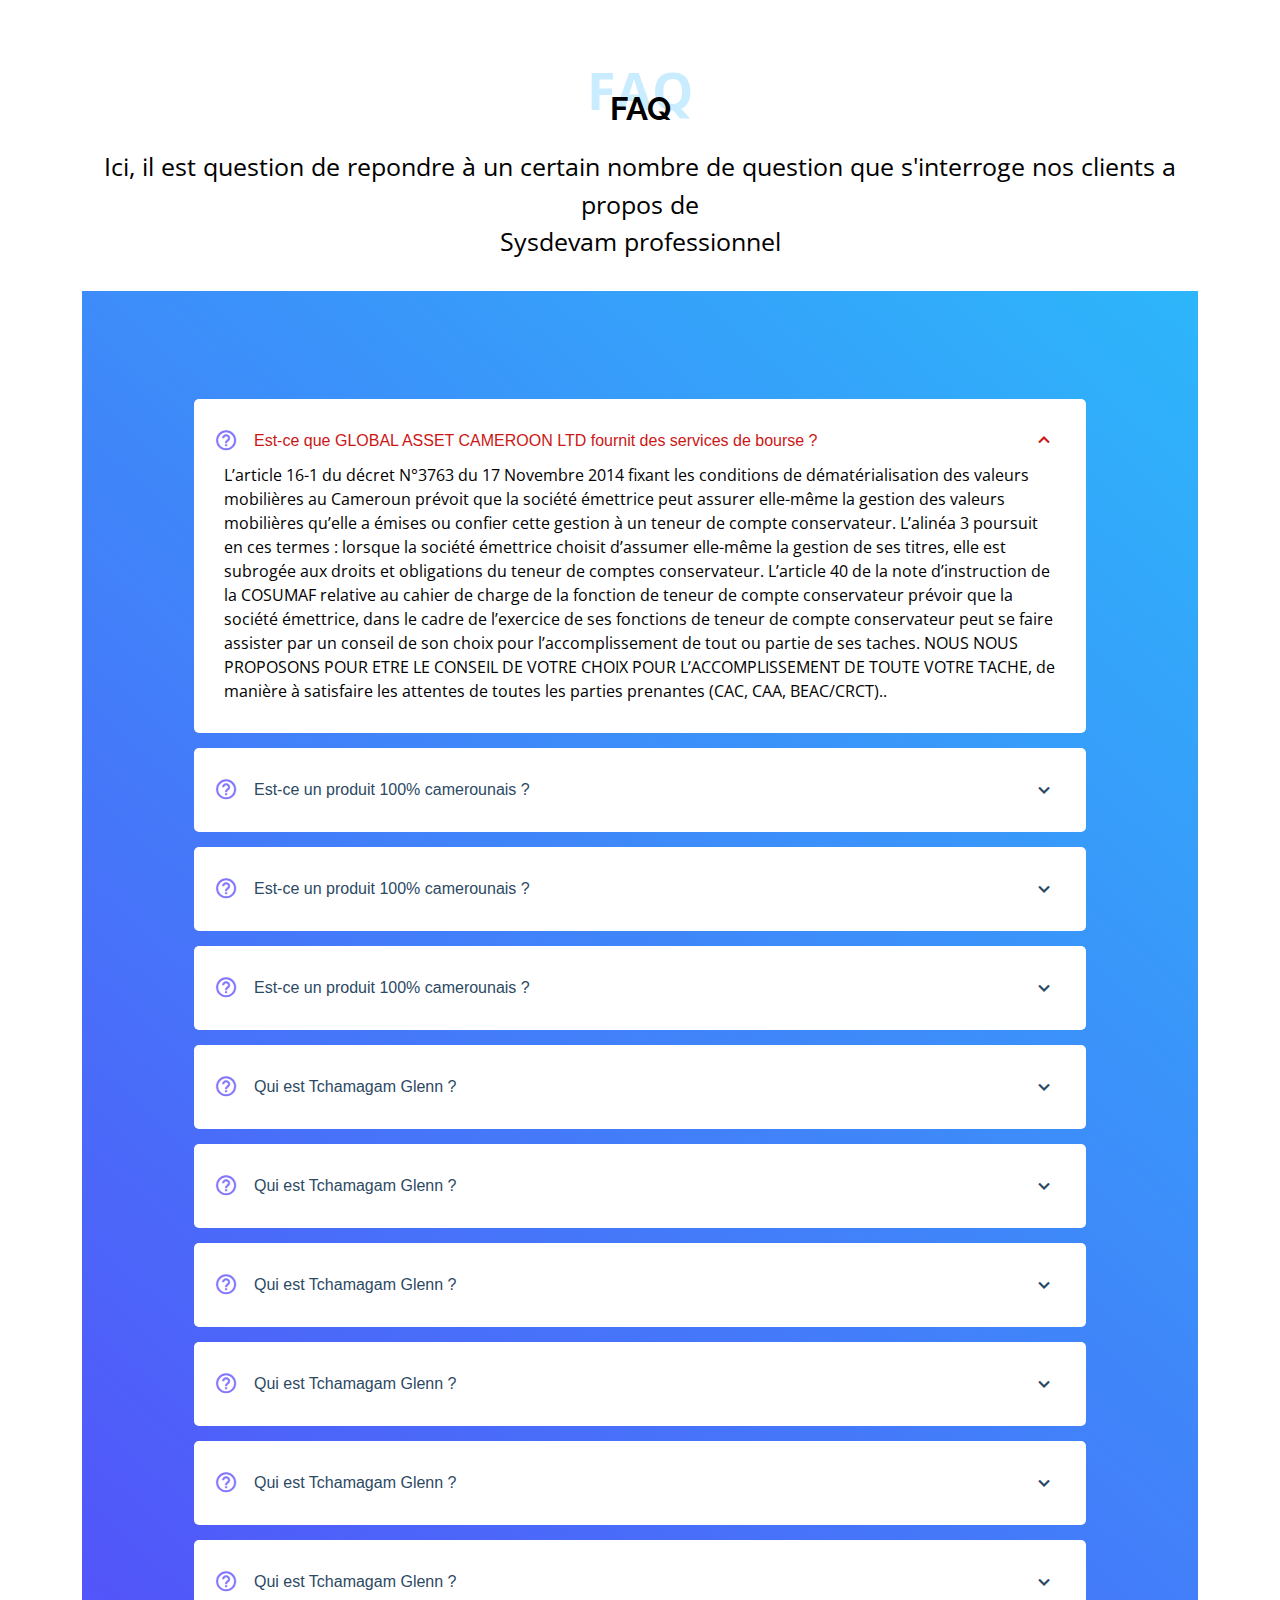
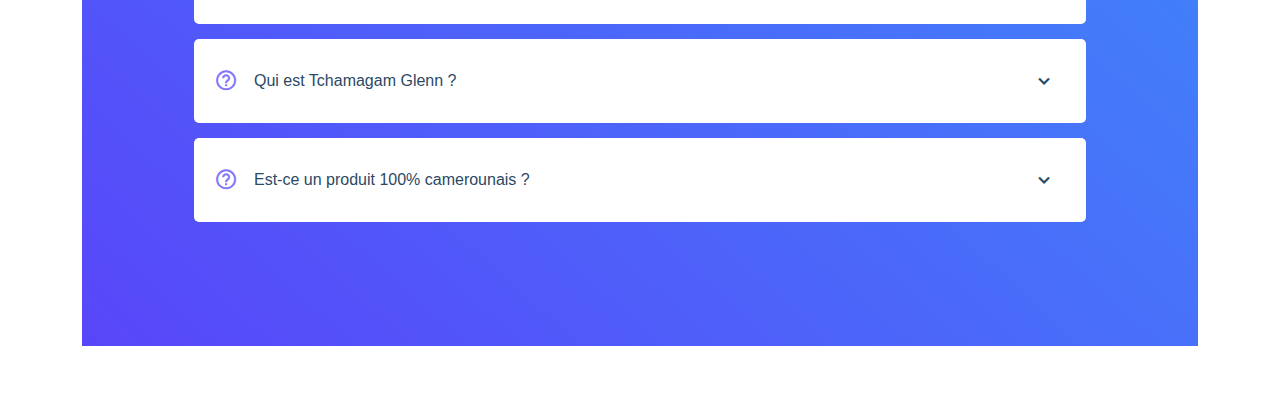
<file: faq.html>
<!DOCTYPE html>
<html lang="en">
<head>
    <meta charset="UTF-8">
    <meta name="viewport" content="width=device-width, initial-scale=1.0">
    <title>FAQ</title>
   
  <!-- Favicons -->
  <link href="assets/img/logo sysdevam pro.png" rel="icon">
  <link href="assets/img/logo sysdevam pro.png" rel="apple-touch-icon">

  <!-- Google Fonts -->
  <link href="https://fonts.googleapis.com/css?family=Open+Sans:300,300i,400,400i,600,600i,700,700i|Raleway:300,300i,400,400i,500,500i,600,600i,700,700i|Poppins:300,300i,400,400i,500,500i,600,600i,700,700i" rel="stylesheet">

  <!-- Vendor CSS Files -->
  <link href="assets/vendor/aos/aos.css" rel="stylesheet">
  <link href="assets/vendor/bootstrap/css/bootstrap.min.css" rel="stylesheet">
  <link href="assets/vendor/bootstrap-icons/bootstrap-icons.css" rel="stylesheet">
  <link href="assets/vendor/boxicons/css/boxicons.min.css" rel="stylesheet">
  <link href="assets/vendor/glightbox/css/glightbox.min.css" rel="stylesheet">
  <link href="assets/vendor/swiper/swiper-bundle.min.css" rel="stylesheet">

  <!-- Template Main CSS File -->
  <link href="assets/css/style.css" rel="stylesheet">
</head>
<body>
    
    <!-- ======= FAQ Section ======= -->
    <section id="faq" >
        <div class="container">
  
          <div class="section-title" data-aos="fade-up">
            <span>FAQ</span>
            <h2>FAQ</h2>
            <p class="sousTitre">Ici, il est question de repondre à un certain nombre de question que s'interroge nos clients a propos de <br> Sysdevam professionnel</p>
          </div>
  
          <section  class="faq" data-aos="fade-up">
            <div class="container" >
          
              <!-- <br><br>
             <h4 class="text-center" style="color: white;">Ici, il est question de repondre à un certain nombre de question que s'interroge nos clients a propos de <br> Sysdevam professionnel</h4> -->
             <br><br>
              <div class="faq-list">
                <ul>
                  <li >
                    <i class="bx bx-help-circle icon-help"></i> <a data-bs-toggle="collapse" class="collapse" data-bs-target="#faq-list-1">Est-ce que GLOBAL ASSET CAMEROON LTD fournit des services de bourse ? <i class="bx bx-chevron-down icon-show"></i><i class="bx bx-chevron-up icon-close"></i></a>
                    <div id="faq-list-1" class="collapse show" data-bs-parent=".faq-list">
                      <p>
                        L’article 16-1 du décret N°3763 du 17 Novembre 2014 fixant les conditions de dématérialisation des valeurs mobilières au Cameroun prévoit que la société émettrice peut assurer elle-même la gestion  des valeurs mobilières qu’elle a émises ou confier cette gestion à un teneur de compte conservateur. L’alinéa 3 poursuit en ces termes : lorsque la société émettrice choisit d’assumer elle-même la gestion de ses titres, elle est subrogée aux droits et obligations du teneur de comptes conservateur. L’article 40 de la note d’instruction de la COSUMAF relative au cahier de charge de la fonction de teneur de compte conservateur prévoir que la société émettrice, dans le cadre de l’exercice de ses fonctions de teneur de compte conservateur peut se faire assister par un conseil de son choix pour l’accomplissement de tout ou partie de ses taches. NOUS NOUS PROPOSONS POUR ETRE LE CONSEIL DE VOTRE CHOIX POUR L’ACCOMPLISSEMENT DE TOUTE VOTRE TACHE, de manière à satisfaire les attentes de toutes les parties prenantes (CAC, CAA, BEAC/CRCT)..
                      </p>
                    </div>
                  </li>
          
                  <li >
                    <i class="bx bx-help-circle icon-help"></i> <a data-bs-toggle="collapse" data-bs-target="#faq-list-2" class="collapsed">Est-ce un produit 100% camerounais ? <i class="bx bx-chevron-down icon-show"></i><i class="bx bx-chevron-up icon-close"></i></a>
                    <div id="faq-list-2" class="collapse" data-bs-parent=".faq-list">
                      <p>
                        Le SYSDEVAM est dans les 70-80% Camerounais. En effet, nous avons travaillé avec les ingénieurs de Sage SAARI pour la conception du noyau de notre système. Une fois constitué, nous avons continué jusqu’aujourd’hui avec des ingénieurs camerounais. Nous pouvons vous garantir que l’équipe actuelle est ENTIEREMENT constitué de camerounais, prêts à mettre leur génie au profit de la finance de marchés.
                      </p>
                    </div>
                  </li>
          
                  <li >
                    <i class="bx bx-help-circle icon-help"></i> <a data-bs-toggle="collapse" data-bs-target="#faq-list-3" class="collapsed">Est-ce un produit 100% camerounais ? <i class="bx bx-chevron-down icon-show"></i><i class="bx bx-chevron-up icon-close"></i></a>
                    <div id="faq-list-3" class="collapse" data-bs-parent=".faq-list">
                      <p>
                        Le SYSDEVAM est dans les 70-80% Camerounais. En effet, nous avons travaillé avec les ingénieurs de Sage SAARI pour la conception du noyau de notre système. Une fois constitué, nous avons continué jusqu’aujourd’hui avec des ingénieurs camerounais. Nous pouvons vous garantir que l’équipe actuelle est ENTIEREMENT constitué de camerounais, prêts à mettre leur génie au profit de la finance de marchés.
                      </p>
                    </div>
                  </li>
          
                  <li >
                    <i class="bx bx-help-circle icon-help"></i> <a data-bs-toggle="collapse" data-bs-target="#faq-list-4" class="collapsed">Est-ce un produit 100% camerounais ? <i class="bx bx-chevron-down icon-show"></i><i class="bx bx-chevron-up icon-close"></i></a>
                    <div id="faq-list-4" class="collapse" data-bs-parent=".faq-list">
                      <p>
                        Le SYSDEVAM est dans les 70-80% Camerounais. En effet, nous avons travaillé avec les ingénieurs de Sage SAARI pour la conception du noyau de notre système. Une fois constitué, nous avons continué jusqu’aujourd’hui avec des ingénieurs camerounais. Nous pouvons vous garantir que l’équipe actuelle est ENTIEREMENT constitué de camerounais, prêts à mettre leur génie au profit de la finance de marchés.
                      </p>
                    </div>
                  </li>

                  <li >
                    <i class="bx bx-help-circle icon-help"></i> <a data-bs-toggle="collapse" data-bs-target="#faq-list-4" class="collapsed">Qui est Tchamagam Glenn ? <i class="bx bx-chevron-down icon-show"></i><i class="bx bx-chevron-up icon-close"></i></a>
                    <div id="faq-list-4" class="collapse" data-bs-parent=".faq-list">
                      <p>
                        Le SYSDEVAM est dans les 70-80% Camerounais. En effet, nous avons travaillé avec les ingénieurs de Sage SAARI pour la conception du noyau de notre système. Une fois constitué, nous avons continué jusqu’aujourd’hui avec des ingénieurs camerounais. Nous pouvons vous garantir que l’équipe actuelle est ENTIEREMENT constitué de camerounais, prêts à mettre leur génie au profit de la finance de marchés.
                      </p>
                    </div>
                  </li>

                  <li >
                    <i class="bx bx-help-circle icon-help"></i> <a data-bs-toggle="collapse" data-bs-target="#faq-list-4" class="collapsed">Qui est Tchamagam Glenn ? <i class="bx bx-chevron-down icon-show"></i><i class="bx bx-chevron-up icon-close"></i></a>
                    <div id="faq-list-4" class="collapse" data-bs-parent=".faq-list">
                      <p>
                        Le SYSDEVAM est dans les 70-80% Camerounais. En effet, nous avons travaillé avec les ingénieurs de Sage SAARI pour la conception du noyau de notre système. Une fois constitué, nous avons continué jusqu’aujourd’hui avec des ingénieurs camerounais. Nous pouvons vous garantir que l’équipe actuelle est ENTIEREMENT constitué de camerounais, prêts à mettre leur génie au profit de la finance de marchés.
                      </p>
                    </div>
                  </li>

                  <li >
                    <i class="bx bx-help-circle icon-help"></i> <a data-bs-toggle="collapse" data-bs-target="#faq-list-4" class="collapsed">Qui est Tchamagam Glenn ? <i class="bx bx-chevron-down icon-show"></i><i class="bx bx-chevron-up icon-close"></i></a>
                    <div id="faq-list-4" class="collapse" data-bs-parent=".faq-list">
                      <p>
                        Le SYSDEVAM est dans les 70-80% Camerounais. En effet, nous avons travaillé avec les ingénieurs de Sage SAARI pour la conception du noyau de notre système. Une fois constitué, nous avons continué jusqu’aujourd’hui avec des ingénieurs camerounais. Nous pouvons vous garantir que l’équipe actuelle est ENTIEREMENT constitué de camerounais, prêts à mettre leur génie au profit de la finance de marchés.
                      </p>
                    </div>
                  </li>

                  <li >
                    <i class="bx bx-help-circle icon-help"></i> <a data-bs-toggle="collapse" data-bs-target="#faq-list-4" class="collapsed">Qui est Tchamagam Glenn ? <i class="bx bx-chevron-down icon-show"></i><i class="bx bx-chevron-up icon-close"></i></a>
                    <div id="faq-list-4" class="collapse" data-bs-parent=".faq-list">
                      <p>
                        Le SYSDEVAM est dans les 70-80% Camerounais. En effet, nous avons travaillé avec les ingénieurs de Sage SAARI pour la conception du noyau de notre système. Une fois constitué, nous avons continué jusqu’aujourd’hui avec des ingénieurs camerounais. Nous pouvons vous garantir que l’équipe actuelle est ENTIEREMENT constitué de camerounais, prêts à mettre leur génie au profit de la finance de marchés.
                      </p>
                    </div>
                  </li>

                  <li >
                    <i class="bx bx-help-circle icon-help"></i> <a data-bs-toggle="collapse" data-bs-target="#faq-list-4" class="collapsed">Qui est Tchamagam Glenn ? <i class="bx bx-chevron-down icon-show"></i><i class="bx bx-chevron-up icon-close"></i></a>
                    <div id="faq-list-4" class="collapse" data-bs-parent=".faq-list">
                      <p>
                        Le SYSDEVAM est dans les 70-80% Camerounais. En effet, nous avons travaillé avec les ingénieurs de Sage SAARI pour la conception du noyau de notre système. Une fois constitué, nous avons continué jusqu’aujourd’hui avec des ingénieurs camerounais. Nous pouvons vous garantir que l’équipe actuelle est ENTIEREMENT constitué de camerounais, prêts à mettre leur génie au profit de la finance de marchés.
                      </p>
                    </div>
                  </li>

                  <li >
                    <i class="bx bx-help-circle icon-help"></i> <a data-bs-toggle="collapse" data-bs-target="#faq-list-4" class="collapsed">Qui est Tchamagam Glenn ? <i class="bx bx-chevron-down icon-show"></i><i class="bx bx-chevron-up icon-close"></i></a>
                    <div id="faq-list-4" class="collapse" data-bs-parent=".faq-list">
                      <p>
                        Le SYSDEVAM est dans les 70-80% Camerounais. En effet, nous avons travaillé avec les ingénieurs de Sage SAARI pour la conception du noyau de notre système. Une fois constitué, nous avons continué jusqu’aujourd’hui avec des ingénieurs camerounais. Nous pouvons vous garantir que l’équipe actuelle est ENTIEREMENT constitué de camerounais, prêts à mettre leur génie au profit de la finance de marchés.
                      </p>
                    </div>
                  </li>

                  <li >
                    <i class="bx bx-help-circle icon-help"></i> <a data-bs-toggle="collapse" data-bs-target="#faq-list-4" class="collapsed">Qui est Tchamagam Glenn ? <i class="bx bx-chevron-down icon-show"></i><i class="bx bx-chevron-up icon-close"></i></a>
                    <div id="faq-list-4" class="collapse" data-bs-parent=".faq-list">
                      <p>
                        Le SYSDEVAM est dans les 70-80% Camerounais. En effet, nous avons travaillé avec les ingénieurs de Sage SAARI pour la conception du noyau de notre système. Une fois constitué, nous avons continué jusqu’aujourd’hui avec des ingénieurs camerounais. Nous pouvons vous garantir que l’équipe actuelle est ENTIEREMENT constitué de camerounais, prêts à mettre leur génie au profit de la finance de marchés.
                      </p>
                    </div>
                  </li>
          
                  <li >
                    <i class="bx bx-help-circle icon-help"></i> <a data-bs-toggle="collapse" data-bs-target="#faq-list-5" class="collapsed">Est-ce un produit 100% camerounais ?<i class="bx bx-chevron-down icon-show"></i><i class="bx bx-chevron-up icon-close"></i></a>
                    <div id="faq-list-5" class="collapse" data-bs-parent=".faq-list">
                      <p>
                        Le SYSDEVAM est dans les 70-80% Camerounais. En effet, nous avons travaillé avec les ingénieurs de Sage SAARI pour la conception du noyau de notre système. Une fois constitué, nous avons continué jusqu’aujourd’hui avec des ingénieurs camerounais. Nous pouvons vous garantir que l’équipe actuelle est ENTIEREMENT constitué de camerounais, prêts à mettre leur génie au profit de la finance de marchés..
                      </p>
                    </div>
                  </li><br><br>
          
          
                </ul>
              </div>
            </div>
         
            </div>
            
          
          </div>
          </div>
          </section>
        </div>
      </section>
  <!-- End Frequently Asked Questions Section -->
  
  <!-- Vendor JS Files -->
  <script src="assets/vendor/aos/aos.js"></script>
  <script src="assets/vendor/bootstrap/js/bootstrap.bundle.min.js"></script>
  <script src="assets/vendor/glightbox/js/glightbox.min.js"></script>
  <script src="assets/vendor/isotope-layout/isotope.pkgd.min.js"></script>
  <script src="assets/vendor/swiper/swiper-bundle.min.js"></script>
  <script src="assets/vendor/php-email-form/validate.js"></script>

  <!-- Template Main JS File -->
  <script src="assets/js/main.js"></script>

</body>
</html>
</file>
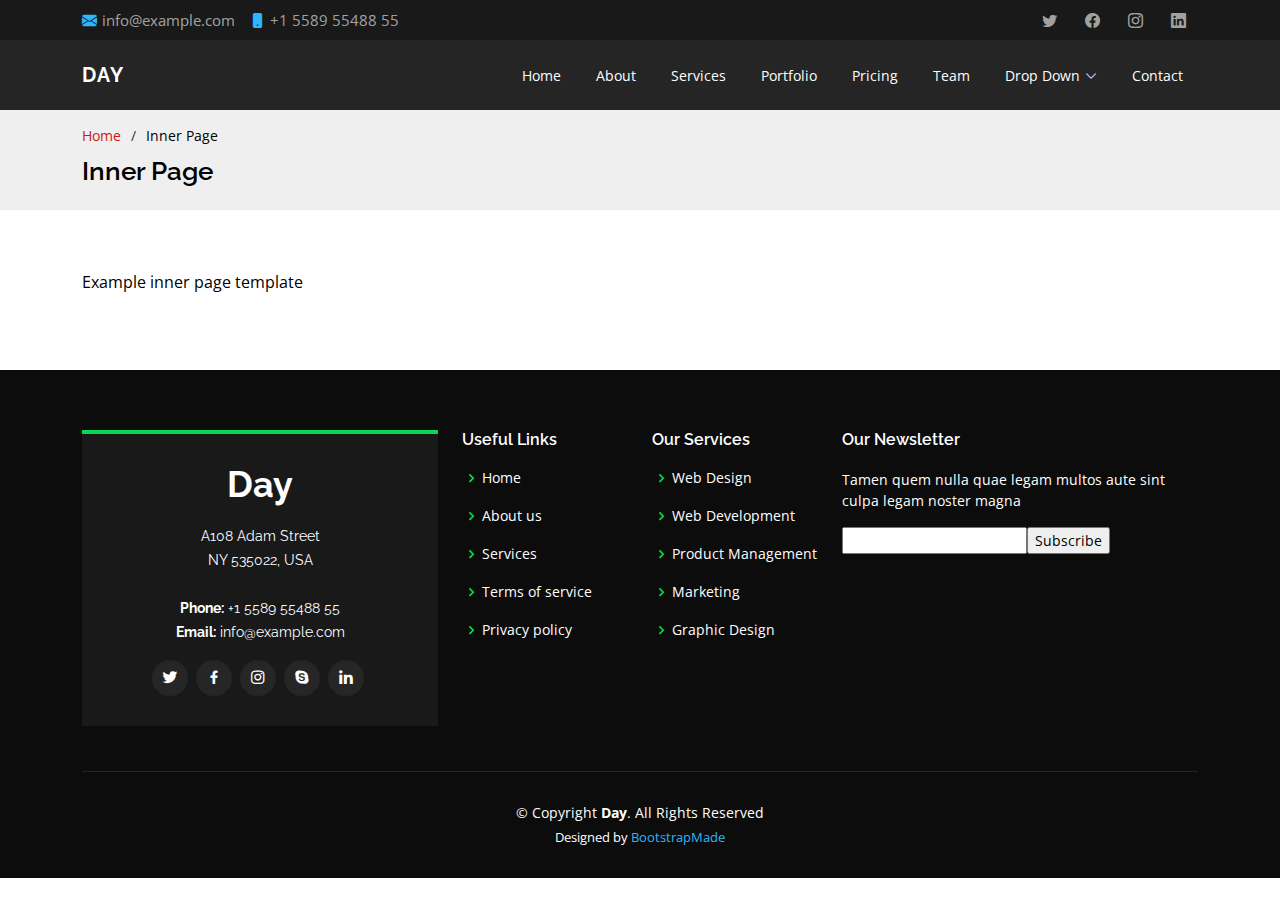
<file: inner-page.html>
<!DOCTYPE html>
<html lang="en">

<head>
  <meta charset="utf-8">
  <meta content="width=device-width, initial-scale=1.0" name="viewport">

  <title>Inner Page - Day Bootstrap Template</title>
  <meta content="" name="description">
  <meta content="" name="keywords">

  <!-- Favicons -->
  <link href="assets/img/favicon.png" rel="icon">
  <link href="assets/img/apple-touch-icon.png" rel="apple-touch-icon">

  <!-- Google Fonts -->
  <link href="https://fonts.googleapis.com/css?family=Open+Sans:300,300i,400,400i,600,600i,700,700i|Raleway:300,300i,400,400i,500,500i,600,600i,700,700i|Poppins:300,300i,400,400i,500,500i,600,600i,700,700i" rel="stylesheet">

  <!-- Vendor CSS Files -->
  <link href="assets/vendor/aos/aos.css" rel="stylesheet">
  <link href="assets/vendor/bootstrap/css/bootstrap.min.css" rel="stylesheet">
  <link href="assets/vendor/bootstrap-icons/bootstrap-icons.css" rel="stylesheet">
  <link href="assets/vendor/boxicons/css/boxicons.min.css" rel="stylesheet">
  <link href="assets/vendor/glightbox/css/glightbox.min.css" rel="stylesheet">
  <link href="assets/vendor/swiper/swiper-bundle.min.css" rel="stylesheet">

  <!-- Template Main CSS File -->
  <link href="assets/css/style.css" rel="stylesheet">

  <!-- =======================================================
  * Template Name: Day
  * Updated: May 30 2023 with Bootstrap v5.3.0
  * Template URL: https://bootstrapmade.com/day-multipurpose-html-template-for-free/
  * Author: BootstrapMade.com
  * License: https://bootstrapmade.com/license/
  ======================================================== -->
</head>

<body>

  <!-- ======= Top Bar ======= -->
  <section id="topbar" class="d-flex align-items-center">
    <div class="container d-flex justify-content-center justify-content-md-between">
      <div class="contact-info d-flex align-items-center">
        <i class="bi bi-envelope-fill"></i><a href="mailto:contact@example.com">info@example.com</a>
        <i class="bi bi-phone-fill phone-icon"></i> +1 5589 55488 55
      </div>
      <div class="social-links d-none d-md-block">
        <a href="#" class="twitter"><i class="bi bi-twitter"></i></a>
        <a href="#" class="facebook"><i class="bi bi-facebook"></i></a>
        <a href="#" class="instagram"><i class="bi bi-instagram"></i></a>
        <a href="#" class="linkedin"><i class="bi bi-linkedin"></i></i></a>
      </div>
    </div>
  </section>

  <!-- ======= Header ======= -->
  <header id="header" class="d-flex align-items-center">
    <div class="container d-flex align-items-center justify-content-between">

      <h1 class="logo"><a href="index.html">Day</a></h1>
      <!-- Uncomment below if you prefer to use an image logo -->
      <!-- <a href="index.html" class="logo"><img src="assets/img/logo.png" alt="" class="img-fluid"></a>-->

      <nav id="navbar" class="navbar">
        <ul>
          <li><a class="nav-link scrollto " href="#hero">Home</a></li>
          <li><a class="nav-link scrollto" href="#about">About</a></li>
          <li><a class="nav-link scrollto" href="#services">Services</a></li>
          <li><a class="nav-link scrollto " href="#portfolio">Portfolio</a></li>
          <li><a class="nav-link scrollto" href="#pricing">Pricing</a></li>
          <li><a class="nav-link scrollto" href="#team">Team</a></li>
          <li class="dropdown"><a href="#"><span>Drop Down</span> <i class="bi bi-chevron-down"></i></a>
            <ul>
              <li><a href="#">Drop Down 1</a></li>
              <li class="dropdown"><a href="#"><span>Deep Drop Down</span> <i class="bi bi-chevron-right"></i></a>
                <ul>
                  <li><a href="#">Deep Drop Down 1</a></li>
                  <li><a href="#">Deep Drop Down 2</a></li>
                  <li><a href="#">Deep Drop Down 3</a></li>
                  <li><a href="#">Deep Drop Down 4</a></li>
                  <li><a href="#">Deep Drop Down 5</a></li>
                </ul>
              </li>
              <li><a href="#">Drop Down 2</a></li>
              <li><a href="#">Drop Down 3</a></li>
              <li><a href="#">Drop Down 4</a></li>
            </ul>
          </li>
          <li><a class="nav-link scrollto" href="#contact">Contact</a></li>
        </ul>
        <i class="bi bi-list mobile-nav-toggle"></i>
      </nav><!-- .navbar -->

    </div>
  </header><!-- End Header -->

  <main id="main">

    <!-- ======= Breadcrumbs ======= -->
    <section id="breadcrumbs" class="breadcrumbs">
      <div class="container">

        <ol>
          <li><a href="index.html">Home</a></li>
          <li>Inner Page</li>
        </ol>
        <h2>Inner Page</h2>

      </div>
    </section><!-- End Breadcrumbs -->

    <section class="inner-page">
      <div class="container">
        <p>
          Example inner page template
        </p>
      </div>
    </section>

  </main><!-- End #main -->

  <!-- ======= Footer ======= -->
  <footer id="footer">
    <div class="footer-top">
      <div class="container">
        <div class="row">

          <div class="col-lg-4 col-md-6">
            <div class="footer-info">
              <h3>Day</h3>
              <p>
                A108 Adam Street <br>
                NY 535022, USA<br><br>
                <strong>Phone:</strong> +1 5589 55488 55<br>
                <strong>Email:</strong> info@example.com<br>
              </p>
              <div class="social-links mt-3">
                <a href="#" class="twitter"><i class="bx bxl-twitter"></i></a>
                <a href="#" class="facebook"><i class="bx bxl-facebook"></i></a>
                <a href="#" class="instagram"><i class="bx bxl-instagram"></i></a>
                <a href="#" class="google-plus"><i class="bx bxl-skype"></i></a>
                <a href="#" class="linkedin"><i class="bx bxl-linkedin"></i></a>
              </div>
            </div>
          </div>

          <div class="col-lg-2 col-md-6 footer-links">
            <h4>Useful Links</h4>
            <ul>
              <li><i class="bx bx-chevron-right"></i> <a href="#">Home</a></li>
              <li><i class="bx bx-chevron-right"></i> <a href="#">About us</a></li>
              <li><i class="bx bx-chevron-right"></i> <a href="#">Services</a></li>
              <li><i class="bx bx-chevron-right"></i> <a href="#">Terms of service</a></li>
              <li><i class="bx bx-chevron-right"></i> <a href="#">Privacy policy</a></li>
            </ul>
          </div>

          <div class="col-lg-2 col-md-6 footer-links">
            <h4>Our Services</h4>
            <ul>
              <li><i class="bx bx-chevron-right"></i> <a href="#">Web Design</a></li>
              <li><i class="bx bx-chevron-right"></i> <a href="#">Web Development</a></li>
              <li><i class="bx bx-chevron-right"></i> <a href="#">Product Management</a></li>
              <li><i class="bx bx-chevron-right"></i> <a href="#">Marketing</a></li>
              <li><i class="bx bx-chevron-right"></i> <a href="#">Graphic Design</a></li>
            </ul>
          </div>

          <div class="col-lg-4 col-md-6 footer-newsletter">
            <h4>Our Newsletter</h4>
            <p>Tamen quem nulla quae legam multos aute sint culpa legam noster magna</p>
            <form action="" method="post">
              <input type="email" name="email"><input type="submit" value="Subscribe">
            </form>

          </div>

        </div>
      </div>
    </div>

    <div class="container">
      <div class="copyright">
        &copy; Copyright <strong><span>Day</span></strong>. All Rights Reserved
      </div>
      <div class="credits">
        <!-- All the links in the footer should remain intact. -->
        <!-- You can delete the links only if you purchased the pro version. -->
        <!-- Licensing information: https://bootstrapmade.com/license/ -->
        <!-- Purchase the pro version with working PHP/AJAX contact form: https://bootstrapmade.com/day-multipurpose-html-template-for-free/ -->
        Designed by <a href="https://bootstrapmade.com/">BootstrapMade</a>
      </div>
    </div>
  </footer><!-- End Footer -->

  <a href="#" class="back-to-top d-flex align-items-center justify-content-center"><i class="bi bi-arrow-up-short"></i></a>
  <div id="preloader"></div>

  <!-- Vendor JS Files -->
  <script src="assets/vendor/aos/aos.js"></script>
  <script src="assets/vendor/bootstrap/js/bootstrap.bundle.min.js"></script>
  <script src="assets/vendor/glightbox/js/glightbox.min.js"></script>
  <script src="assets/vendor/isotope-layout/isotope.pkgd.min.js"></script>
  <script src="assets/vendor/swiper/swiper-bundle.min.js"></script>
  <script src="assets/vendor/php-email-form/validate.js"></script>

  <!-- Template Main JS File -->
  <script src="assets/js/main.js"></script>

</body>

</html>
</file>
<file: assets/css/style.css>
/**
* Template Name: Day
* Updated: May 30 2023 with Bootstrap v5.3.0
* Template URL: https://bootstrapmade.com/day-multipurpose-html-template-for-free/
* Author: BootstrapMade.com
* License: https://bootstrapmade.com/license/
*/

/*--------------------------------------------------------------
# General
--------------------------------------------------------------*/
body {
  font-family: "Open Sans", sans-serif;
  /* color: #444444; */
  color: #000;
}

a {
  color: #cc1616;
  text-decoration: none;
}

a:hover {
  color: #e82d2d;
  text-decoration: none;
}

h1,
h2,
h3,
h4,
h5,
h6 {
  font-family: "Raleway", sans-serif;
}
.sousTitre {
  font-size: 25px;
}
/*--------------------------------------------------------------
# Back to top button
--------------------------------------------------------------*/
.back-to-top {
  position: fixed;
  visibility: hidden;
  opacity: 0;
  right: 15px;
  bottom: 15px;
  z-index: 996;
  background: #cc1616;
  width: 40px;
  height: 40px;
  transition: all 0.4s;
}

.back-to-top i {
  font-size: 28px;
  color: #fff;
  line-height: 0;
}

.back-to-top:hover {
  background: #e72323;
  color: #fff;
}

.back-to-top.active {
  visibility: visible;
  opacity: 1;
}

/*--------------------------------------------------------------
# Preloader
--------------------------------------------------------------*/

div#preloader {
  position: fixed;
  left: 0;
  top: 0;
  z-index: 99999;
  width: 100%;
  height: 100%;
  overflow: visible;
  background: #fff url("../img/preloader.gif") no-repeat center center;
}

/* 
#preloader {
  position: fixed;
  top: 0;
  left: 0;
  right: 0;
  bottom: 0;
  z-index: 9999;
  overflow: hidden;
  background: #fff;
}

#preloader:before {
  content: "";
  position: fixed;
  top: calc(50% - 30px);
  left: calc(50% - 30px);
  border: 6px solid #2db6fa;
  border-top-color: #efefef;
  border-radius: 50%;
  width: 60px;
  height: 60px;
  animation: animate-preloader 1s linear infinite;
}

@keyframes animate-preloader {
  0% {
    transform: rotate(0deg);
  }

  100% {
    transform: rotate(360deg);
  }
} */

/*--------------------------------------------------------------
# Disable aos animation delay on mobile devices
--------------------------------------------------------------*/
@media screen and (max-width: 768px) {
  [data-aos-delay] {
    transition-delay: 0 !important;
  }
}

/*--------------------------------------------------------------
# Top Bar
--------------------------------------------------------------*/

/*--------------------------------------------------------------
# Header
--------------------------------------------------------------*/
#header {
  background: rgba(25, 25, 25, 0.95);
  transition: all 0.5s;
  z-index: 997;
  height: 70px;
}

#header.fixed-top {
  background: #191919;
}

#header .logo {
  font-size: 25px;
  margin: 0;
  padding: 0;
  line-height: 1;
  font-weight: 700;
  letter-spacing: 2px;
  text-transform: uppercase;
}

#header .logo a {
  color: #fff;
}

#header .logo img {
  max-height: 50px;
}

.scrolled-offset {
  margin-top: 70px;
}
@media (max-width: 1400px) {
  #header .logo img {
    max-height: 40px;
  }
  #header .logo {
    font-size: 20px;
  }
}
@media (max-width: 1200px) {
  #header .logo img {
    max-height: 30px;
  }
  #header .logo {
    font-size: 13px;
  }
}
@media (max-width: 1100px) {
  #header .logo img {
    max-height: 30px;
  }
  #header .logo {
    font-size: 13px;
  }
}
@media (max-width: 994px) {
  #header .logo img {
    max-height: 45px;
  }
  #header .logo {
    font-size: 20px;
  }
}
@media (max-width: 790px) {
  #header .logo img {
    max-height: 35px;
  }
  #header .logo {
    font-size: 18px;
  }
}
@media (max-width: 700px) {
  #header .logo img {
    max-height: 40px;
  }
  #header .logo {
    font-size: 18px;
  }
}
@media (max-width: 530px) {
  #header .logo img {
    max-height: 35px;
  }
  #header .logo {
    font-size: 15px;
  }
}
@media (max-width: 490px) {
  #header .logo img {
    max-height: 35px;
  }
  #header .logo {
    font-size: 12px;
  }
}
@media (max-width: 437px) {
  #header .logo img {
    max-height: 35px;
  }
  #header .logo {
    font-size: 10px;
  }
}

@media (max-width: 410px) {
  #header .logo img {
    max-height: 30px;
  }
  #header .logo {
    font-size: 8.5px;
  }
}
@media (max-width: 382px) {
  #header .logo img {
    max-height: 25px;
  }
  #header .logo {
    font-size: 7.5px;
  }
}
@media (max-width: 360px) {
  #header .logo img {
    max-height: 40px;
  }
  #titreNav {
    display: none;
  }
}
@media (max-width: 360px) {
  #header .logo img {
    max-height: 30px;
  }
}

/*--------------------------------------------------------------
# Navigation Menu
--------------------------------------------------------------*/
/**
* Desktop Navigation 
*/
/* Langue bouton GRAND ET PETITECRAN*/
#languePetitEcran {
  display: none;
}
#langueGrandEcran {
  display: initial;
}
#barPetitEcran {
  display: none;
}
#barGrandEcran {
  display: initial;
}

.navbar {
  padding: 0;
}

.navbar ul {
  margin: 0;
  padding: 0;
  display: flex;
  list-style: none;
  align-items: center;
}

.navbar li {
  position: relative;
}

.navbar > ul > li {
  margin-left: 5px;
}

.navbar a,
.navbar a:focus {
  display: flex;
  align-items: center;
  justify-content: space-between;
  padding: 25px 15px 24px 15px;
  font-size: 14px;
  color: #fff;
  white-space: nowrap;
  transition: 0.3s;
}

.navbar a i,
.navbar a:focus i {
  font-size: 12px;
  line-height: 0;
  margin-left: 5px;
}

.navbar a:hover,
.navbar .active,
.navbar .active:focus,
.navbar li:hover > a {
  background: #2db6fa;
  color: #000;
}

.navbar .dropdown ul {
  display: block;
  position: absolute;
  left: 0;
  top: calc(100% + 30px);
  margin: 0;
  padding: 10px 0;
  z-index: 99;
  opacity: 0;
  visibility: hidden;
  background: #fff;
  box-shadow: 0px 0px 30px rgba(127, 137, 161, 0.25);
  transition: 0.3s;
}

.navbar .dropdown ul li {
  min-width: 200px;
}

.navbar .dropdown ul a {
  padding: 10px 20px;
  color: #191919;
  /* color: #000; */
}

.navbar .dropdown ul a i {
  font-size: 12px;
}

.navbar .dropdown ul a:hover,
.navbar .dropdown ul .active:hover,
.navbar .dropdown ul li:hover > a {
  color: #fff;
}

.navbar .dropdown:hover > ul {
  opacity: 1;
  top: 100%;
  visibility: visible;
}

.navbar .dropdown .dropdown ul {
  top: 0;
  left: calc(100% - 30px);
  visibility: hidden;
}

.navbar .dropdown .dropdown:hover > ul {
  opacity: 1;
  top: 0;
  left: 100%;
  visibility: visible;
}

@media (max-width: 1366px) {
  .navbar .dropdown .dropdown ul {
    left: -90%;
  }

  .navbar .dropdown .dropdown:hover > ul {
    left: -100%;
  }
}
/* LANGUE */

.dropdown-toggle img {
  width: 20px;
  margin-right: 5px;
}

/* .dropdown-menu li {
  width: 50px;
} */
.dropdown-item img {
  width: 20px;
}
.dropdown-item {
  width: 90px;
}
/* .dropdown-item span{
  width: 20px;
 
} */

/**
* Mobile Navigation 
*/
.mobile-nav-toggle {
  color: #fff;
  font-size: 28px;
  cursor: pointer;
  display: none;
  line-height: 0;
  transition: 0.5s;
}

.mobile-nav-toggle.bi-x {
  color: #2db6fa;
}

@media (max-width: 991px) {
  /* Langue bouton GRAND ET PETITECRAN*/
  #languePetitEcran {
    display: initial;
  }
  #langueGrandEcran {
    display: none;
  }
  #barPetitEcran {
    display: initial;
  }
  #barGrandEcran {
    display: none;
  }

  .mobile-nav-toggle {
    display: block;
  }

  .navbar ul {
    display: none;
  }
}

.navbar-mobile {
  position: fixed;
  overflow: hidden;
  top: 0;
  right: 0;
  left: 0;
  bottom: 0;
  background: rgba(0, 0, 0, 0.9);
  transition: 0.3s;
  z-index: 999;
}

.navbar-mobile .mobile-nav-toggle {
  position: absolute;
  top: 15px;
  right: 15px;
}

.navbar-mobile ul {
  display: block;
  position: absolute;
  top: 55px;
  right: 15px;
  bottom: 15px;
  left: 15px;
  padding: 10px 0;
  background-color: #fff;
  overflow-y: auto;
  transition: 0.3s;
}

.navbar-mobile a,
.navbar-mobile a:focus {
  padding: 10px 20px;
  font-size: 15px;
  color: #191919;
}

.navbar-mobile a:hover,
.navbar-mobile .active,
.navbar-mobile li:hover > a {
  color: #2db6fa;
  background: none;
}

.navbar-mobile .getstarted,
.navbar-mobile .getstarted:focus {
  margin: 15px;
}

.navbar-mobile .dropdown ul {
  position: static;
  display: none;
  margin: 10px 20px;
  padding: 10px 0;
  z-index: 99;
  opacity: 1;
  visibility: visible;
  background: #fff;
  box-shadow: 0px 0px 30px rgba(127, 137, 161, 0.25);
}

.navbar-mobile .dropdown ul li {
  min-width: 200px;
}

.navbar-mobile .dropdown ul a {
  padding: 10px 20px;
}

.navbar-mobile .dropdown ul a i {
  font-size: 12px;
}

.navbar-mobile .dropdown ul a:hover,
.navbar-mobile .dropdown ul .active:hover,
.navbar-mobile .dropdown ul li:hover > a {
  color: #2db6fa;
}

.navbar-mobile .dropdown > .dropdown-active {
  display: block;
}

@media (max-width: 650px) {
}
/*--------------------------------------------------------------
# Hero Section
--------------------------------------------------------------*/

#hero {
  width: 100%;
  height: calc(100vh - 110px);
  background: url("../img/hero-carousel/2.jpg") top center;
  background-size: cover;
  position: relative;
}

#hero:before {
  content: "";
  background: rgba(0, 0, 0, 0.5);
  position: absolute;
  bottom: 0;
  top: 0;
  left: 0;
  right: 0;
}

#hero h1 {
  margin: 0 0 10px 0;
  font-size: 48px;
  font-weight: 700;
  line-height: 56px;
  text-transform: uppercase;
  color: #fff;
}

#hero h2 {
  color: #eee;
  margin-bottom: 30px;
  font-size: 24px;
}

#hero .btn-get-started {
  font-family: "Raleway", sans-serif;
  text-transform: uppercase;
  font-weight: 500;
  font-size: 14px;
  letter-spacing: 0.5px;
  display: inline-block;
  padding: 10px 28px;
  transition: 0.5s;
  border: 2px solid #fff;
  color: #fff;
}

#hero .btn-get-started:hover {
  background: #2db6fa;
  border-color: #2db6fa;
}

@media (min-width: 1024px) {
  #hero {
    background-attachment: fixed;
  }
}

@media (max-width: 768px) {
  #hero {
    text-align: center;
  }

  #hero .container {
    padding-top: 40px;
  }

  #hero h1 {
    font-size: 28px;
    line-height: 36px;
  }

  #hero h2 {
    font-size: 18px;
    line-height: 24px;
    margin-bottom: 30px;
  }
}

.typewriter h2 {
  overflow: hidden; /* Ensures the content is not revealed until the animation */
  border-right: 0.15em solid #2db6fa; /* The typwriter cursor */
  white-space: nowrap; /* Keeps the content on a single line */
  margin: 0 auto; /* Gives that scrolling effect as the typing happens */
  letter-spacing: 0.15em; /* Adjust as needed */
  animation: typing 3.5s steps(30, end), blink-caret 0.75s step-end infinite;
}

/*--------------------------------------------------------------
# Sections General
--------------------------------------------------------------*/
section {
  padding: 60px 0;
  overflow: hidden;
}

.section-title {
  text-align: center;
  padding: 30px 0;
  position: relative;
}

.section-title h2 {
  font-size: 32px;
  font-weight: 700;
  text-transform: uppercase;
  margin-bottom: 20px;
  padding-bottom: 0;
  /* color: #191919; */
  color: #000;
  position: relative;
  z-index: 2;
}

.section-title span {
  position: absolute;
  top: 30px;
  /* color: #f4f4f4; */
  color: #2db6fa41;
  left: 0;
  right: 0;
  z-index: 1;
  font-weight: 700;
  font-size: 52px;
  text-transform: uppercase;
  line-height: 0;
}

.section-title p {
  margin-bottom: 0;
  position: relative;
  z-index: 2;
}

@media (max-width: 575px) {
  .section-title h2 {
    font-size: 28px;
    margin-bottom: 15px;
  }

  .section-title span {
    font-size: 38px;
  }
}

/*--------------------------------------------------------------
# About
--------------------------------------------------------------*/
.about .content h3 {
  font-weight: 600;
  /* font-size: 26px; */
  font-size: 26px;
}
.about .fst-italic {
  font-size: 20px;
}

.about .content ul {
  list-style: none;
  padding: 0;
  /* color: #2db6fa; */
}

.about .content ul li {
  padding-bottom: 10px;
  color: #000;
  font-weight: bolder;
}

.about .content ul i {
  font-size: 20px;
  padding-right: 4px;
  color: #2db6fa;
}

.about .content p:last-child {
  margin-bottom: 0;
}
#espaceBR {
  display: none;
}
@media (max-width: 990px) {
  #espaceBR {
    display: initial;
  }
}
/*--------------------------------------------------------------
# Why Us
--------------------------------------------------------------*/
.btn-curve {
  background: transparent;
  padding: 12px 35px;
  border: 1px solid #1e1e1e;
  position: relative;
  overflow: hidden;
  cursor: pointer;
}
.btn-curve:focus {
  outline: none;
}
.btn-curve:hover {
  outline: none;
}
.btn-curve:hover:after {
  bottom: -30px;
  -webkit-transform: rotate(0deg);
  -ms-transform: rotate(0deg);
  transform: rotate(0deg);
}
.btn-curve:hover span {
  color: #fff;
}
.btn-curve:after {
  content: "";
  position: absolute;
  top: -30px;
  left: -30px;
  right: -30px;
  bottom: 130%;
  /* background: #1e1e1e; */
  background: #cc1616;
  -webkit-transform: rotate(-5deg);
  -ms-transform: rotate(-5deg);
  transform: rotate(-5deg);
  -webkit-transition: all 0.8s;
  -o-transition: all 0.8s;
  transition: all 0.8s;
}
.btn-curve span {
  font-family: "Raleway", sans-serif;
  font-size: 15px;
  font-weight: 500;
  text-transform: uppercase;
  letter-spacing: 2px;
  position: relative;
  z-index: 2;
  -webkit-transition: all 0.8s;
  -o-transition: all 0.8s;
  transition: all 0.8s;
}
.btn-curve.btn-lit {
  border-color: #fff;
  color: #fff;
}
.btn-curve.btn-lit:hover span {
  color: #75dab4;
}
.btn-curve.btn-lit:after {
  background: #cc1616;
}
.btn-curve.btn-blc {
  background: #1e1e1e;
}
.btn-curve.btn-blc:after {
  background: #2db6fa;
}
.btn-curve.btn-blc span {
  color: #fff;
}
.btn-curve.btn-blc:hover span {
  font-family: "Raleway", sans-serif;
  font-weight: bolder;
  color: #1e1e1e;
}
.btn-curve.btn-color {
  background: #75dab4;
  border-color: #75dab4;
}
.btn-curve.btn-color:after {
  background: #fff;
}
.btn-curve.btn-color span {
  color: #0c0f16;
}
.btn-curve.btn-color:hover span {
  color: #75dab4;
}
.btn-curve.btn-lg {
  padding: 14px 40px;
}
.btn-curve.btn-lg span {
  font-size: 14px;
}
.btn-curve.btn-wit {
  background: #fff;
  border-color: #fff;
}
.btn-curve.btn-wit:after {
  background: #090909;
}
.btn-curve.btn-wit span {
  color: #1e1e1e;
}
.btn-curve.btn-wit:hover span {
  color: #fff;
}
.btn-curve.btn-radius {
  border-radius: 30px;
}

.simple-btn {
  position: relative;
  padding: 7px;
  display: inline-block;
  text-transform: uppercase;
  letter-spacing: 4px;
  font-size: 13px;
  font-weight: 300;
}
.simple-btn:after {
  content: "";
  width: 45%;
  height: 100%;
  background: rgba(0, 0, 0, 0.07);
  position: absolute;
  left: 0;
  top: 0;
}
.simple-btn.right:after {
  left: auto;
  right: 0;
}

/*--------------------------------------------------------------
# Why Us
--------------------------------------------------------------*/

#why-us {
  margin-top: -100px;
}

/*--------------------------------------------------------------
# Features
--------------------------------------------------------------*/
.features .feature-box {
  padding: 24px 20px;
  box-shadow: 0px 0 30px rgba(1, 41, 112, 0.08);
  transition: 0.3s;
  height: 100%;
}

.features .feature-box h3 {
  font-size: 18px;
  color: #012970;
  font-weight: 700;
  margin: 0;
}

.features .feature-box i {
  line-height: 0;
  background: #ecf3ff;
  padding: 4px;
  margin-right: 10px;
  font-size: 24px;
  border-radius: 3px;
  transition: 0.3s;
}

.features .feature-box:hover i {
  background: #4154f1;
  color: #fff;
}

.features .feture-tabs {
  margin-top: 120px;
}

.features .feture-tabs h3 {
  color: #000;
  font-weight: 700;
  font-size: 32px;
  margin-bottom: 10px;
}

@media (max-width: 768px) {
  .features .feture-tabs h3 {
    font-size: 28px;
  }
}

.features .feture-tabs .nav-pills {
  border-bottom: 1px solid #eee;
}

.features .feture-tabs .nav-link {
  background: none;
  text-transform: uppercase;
  font-size: 15px;
  font-weight: 600;
  color: #2db6fa;
  padding: 12px 0;
  margin-right: 25px;
  margin-bottom: -2px;
  border-radius: 0;
}

.features .feture-tabs .nav-link.active {
  color: #2db6fa;
  border-bottom: 3px solid #2db6fa;
}

.features .feture-tabs .tab-content h4 {
  font-size: 18px;
  margin: 0;
  font-weight: 700;
  color: #000;
}

.features .feture-tabs .tab-content i {
  font-size: 24px;
  line-height: 0;
  margin-right: 8px;
  color: #2db6fa;
}

.features .feature-icons {
  margin-top: 120px;
}

.features .feature-icons h3 {
  color: #2db6fa;
  font-weight: 700;
  font-size: 32px;
  margin-bottom: 20px;
  text-align: center;
}

@media (max-width: 768px) {
  .features .feature-icons h3 {
    font-size: 28px;
  }
}

.features .feature-icons .content .icon-box {
  display: flex;
}

.features .feature-icons .content .icon-box h4 {
  font-size: 20px;
  font-weight: 700;
  margin: 0 0 10px 0;
  color: #012970;
}

.features .feature-icons .content .icon-box i {
  font-size: 44px;
  line-height: 44px;
  color: #0245bc;
  margin-right: 15px;
}

.features .feature-icons .content .icon-box p {
  font-size: 15px;
  color: #848484;
}

/*--------------------------------------------------------------
# Review
--------------------------------------------------------------*/
.reviews-area {
  background: url(../img/73.jpg);
  overflow: hidden;
  background-repeat: no-repeat;
  background-size: cover;
  background-position: top center;
  background-attachment: fixed;
  width: 100%;
  height: auto;
  position: relative;
}

.work-left-text {
  background: #2db6fa none repeat scroll 0 0;
}

.work-right-text {
  background: rgba(0, 0, 0, 0.8) none repeat scroll 0 0;
}

.work-right-text h2 {
  color: #fff;
  text-transform: uppercase;
  font-size: 24px;
}

.work-right-text h5 {
  color: #fff;
  font-size: 18px;
  font-weight: 700;
  line-height: 34px;
  text-transform: uppercase;
}

.work-right-text .sus-btn {
  margin-left: 0;
  margin-top: 20px;
}

.single-awesome-4 {
  display: block;
  float: left;
  overflow: hidden;
  width: 33.33%;
}

.single-awesome-4 .add-actions {
  padding: 10px 20px;
}

/*--------------------------------------------------------------
# Services
--------------------------------------------------------------*/
.services .icon-box {
  text-align: center;
  padding: 80px 20px;
  transition: all ease-in-out 0.3s;
  box-shadow: 0px 2px 15px rgba(0, 0, 0, 0.1);
}

.services .icon-box .icon {
  margin: 0 auto;
  width: 64px;
  height: 64px;
  background: #2db6fa;
  transition: all 0.3s ease-out 0s;
  display: flex;
  align-items: center;
  justify-content: center;
  margin-bottom: 20px;
  transform-style: preserve-3d;
}

.services .icon-box .icon i {
  color: #fff;
  font-size: 28px;
}

.services .icon-box .icon::before {
  position: absolute;
  content: "";
  left: -8px;
  top: -8px;
  height: 100%;
  width: 100%;
  background: #fce5e5;
  transition: all 0.3s ease-out 0s;
  transform: translateZ(-1px);
}

.services .icon-box h4 {
  font-weight: 700;
  margin-bottom: 15px;
  font-size: 24px;
}

.services .icon-box h4 a {
  color: #191919;
}

.services .icon-box p {
  line-height: 24px;
  font-size: 14px;
  margin-bottom: 0;
}

.services .icon-box:hover {
  background: #2db6fa;
  border-color: #2db6fa;
  padding: 70px 20px 90px 20px;
}

.services .icon-box:hover .icon {
  background: #fff;
}

.services .icon-box:hover .icon i {
  color: #2db6fa;
}

.services .icon-box:hover .icon::before {
  background: #191919;
}

.services .icon-box:hover h4 a,
.services .icon-box:hover p {
  color: #fff;
}

/*--------------------------------------------------------------
# Cta
--------------------------------------------------------------*/
.cta {
  background: linear-gradient(rgba(2, 2, 2, 0.5), rgba(0, 0, 0, 0.5)),
    url("../img/about/bg_1.jpg") fixed center center;
  background-size: cover;
  padding: 120px 0;
}

.cta h3 {
  color: #fff;
  font-size: 28px;
  font-weight: 700;
}

.cta p {
  color: #fff;
}

.cta .cta-btn {
  font-family: "Raleway", sans-serif;
  text-transform: uppercase;
  font-weight: 500;
  font-size: 14px;
  letter-spacing: 1px;
  display: inline-block;
  padding: 10px 28px;
  transition: 0.5s;
  margin-top: 10px;
  border: 2px solid #fff;
  color: #fff;
}

.cta .cta-btn:hover {
  background: #cc1616;
  border: 2px solid #cc1616;
}

/*--------------------------------------------------------------
# Portfolio
--------------------------------------------------------------*/

/*--------------------------------------------------------------
# Frequently Asked Questions
--------------------------------------------------------------*/
.faq {
  /* background: linear-gradient(42deg, #5846f9 0%, #7b27d8 100%); */
  background: linear-gradient(42deg, #5846f9 0%, #2db6fa 100%);
}

.faq .section-title h2,
.faq .section-title p {
  color: #fff;
}

.faq .section-title h2::after {
  background: rgba(255, 255, 255, 0.6);
}

.faq .faq-list {
  padding: 0 100px;
}

.faq .faq-list ul {
  padding: 0;
  list-style: none;
}

.faq .faq-list li + li {
  margin-top: 15px;
}

.faq .faq-list li {
  padding: 30px;
  background: #fff;
  border-radius: 5px;
  position: relative;
}

.faq .faq-list a {
  display: block;
  position: relative;
  font-family: "Roboto", sans-serif;
  font-size: 16px;
  line-height: 24px;
  font-weight: 500;
  padding: 0 30px;
  outline: none;
  cursor: pointer;
}

.faq .faq-list .icon-help {
  font-size: 24px;
  position: absolute;
  right: 0;
  left: 20px;
  color: #8577fb;
  /* color: #8577fb; */
}

.faq .faq-list .icon-show,
.faq .faq-list .icon-close {
  font-size: 24px;
  position: absolute;
  right: 0;
  top: 0;
}

.faq .faq-list p {
  margin-bottom: 0;
  padding: 10px 0 0 0;
}

.faq .faq-list .icon-show {
  display: none;
}

.faq .faq-list a.collapsed {
  color: #2c4964;
}

.faq .faq-list a.collapsed:hover {
  color: #5846f9;
}

.faq .faq-list a.collapsed .icon-show {
  display: inline-block;
}

.faq .faq-list a.collapsed .icon-close {
  display: none;
}

@media (max-width: 1200px) {
  .faq .faq-list {
    padding: 0;
  }
}

/*--------------------------------------------------------------
# Références
--------------------------------------------------------------*/
@import url("https://fonts.googleapis.com/css2?family=Poppins:wght@300;400;500;600;700;800;900&display=swap");

/* Reseting */
#imagesReference {
  margin: 0;
  padding: 0;
  box-sizing: border-box;
  font-family: "Poppins", sans-serif;
}

.content .container {
  padding-top: 30px;
  padding-bottom: 20px;
  box-shadow: 2px 15px 20px #1f1f1f10, -2px -8px 20px #1f1f1f1a;
}

.container .rollers {
  flex: 0 0 230px;
}

.container .start-roller {
  left: 0;
  top: 0;
  background-image: linear-gradient(to right, white 30%, #ffffff00);
}

.container .start-roller,
.container .end-roller {
  height: 100%;
  width: 40px;
  position: absolute;
  z-index: 1;
}

.container .end-roller {
  right: 0;
  top: 0;
  background-image: linear-gradient(to left, white 30%, rgba(255, 255, 255, 0));
}

.container .rollers .wrapper {
  position: relative;
  width: 1400px;
  height: 100px;
  margin: 0 0 20px 0;
  flex: 0 0 auto;
}

.container .rollers .wrapper .items-container {
  display: flex;
  align-items: center;
  position: absolute;
  width: 100%;
  height: 100%;
  animation-duration: 30s;
  animation-iteration-count: infinite;
  animation-timing-function: linear;
}

.container .rollers .wrapper .items-container.roll-LL {
  animation-name: roll;
}
.container .rollers .wrapper .items-container.roll-RL {
  animation-name: roll-reverse;
  left: 100%;
}
.container .rollers .wrapper .items-container.reverse-roll-LL {
  animation-name: roll-clockwise;
  left: -100%;
}
.container .rollers .wrapper .items-container.reverse-roll-RL {
  animation-name: roll-reverse-clockwise;
  left: 100%;
}

@keyframes roll {
  0% {
    left: 0%;
  }
  100% {
    left: -100%;
  }
}
@keyframes roll-reverse {
  0% {
    left: 100%;
  }
  100% {
    left: 0%;
  }
}
@keyframes roll-clockwise {
  0% {
    left: -100%;
  }
  100% {
    left: 0%;
  }
}
@keyframes roll-reverse-clockwise {
  0% {
    left: 0%;
  }
  100% {
    left: 100%;
  }
}

.container .rollers .wrapper .items-container .item {
  flex: 1 1 200px;
  min-width: 0;
  margin: 20px;
}

.container .rollers .wrapper .items-container .item .company {
  filter: grayscale(100%);
  opacity: 0.2;
  width: 100%;
  object-fit: contain;
}

.container .rollers .wrapper .items-container .item .company:hover {
  filter: grayscale(0%);
  opacity: 1;
  cursor: pointer;
}

.container img {
  vertical-align: middle;
}

@media (max-width: 575.5px) {
  .content {
    padding: 20px;
  }
  .content .container {
    padding: 20px;
  }
  .h3 {
    font-size: calc(1.1rem + 0.6vw);
  }
  .fs-5 {
    font-size: 0.9rem !important;
  }
  .container .rollers .wrapper .items-container .item .company {
    opacity: 0.4;
  }
}
.contact .card-body i {
  font-size: 32px;
  color: #2db6fa;
  border-radius: 50%;
  padding: 8px;
  border: 2px dotted #2db6fa;
}
/*--------------------------------------------------------------
# Contact
--------------------------------------------------------------*/
.contact .info-box {
  color: #444444;
  text-align: center;
  box-shadow: 0 0 30px rgba(214, 215, 216, 0.6);
  padding: 20px 0 30px 0;
}

.single-icon i {
  font-size: 32px;
  color: #2db6fa;
  border-radius: 50%;
  padding: 8px;
  border: 2px dotted #2db6fa;
}

.contact .info-box h3 {
  font-size: 20px;
  color: #777777;
  font-weight: 700;
  margin: 10px 0;
}

.contact .info-box p {
  padding: 0;
  line-height: 24px;
  font-size: 14px;
  margin-bottom: 0;
}

.contact .php-email-form {
  box-shadow: 0 0 30px rgba(214, 215, 216, 0.6);
  padding: 30px;
}

.contact .php-email-form .error-message {
  display: none;
  color: #fff;
  background: #2db6fa;
  text-align: left;
  padding: 15px;
  font-weight: 600;
}

.contact .php-email-form .error-message br + br {
  margin-top: 25px;
}

.contact .php-email-form .sent-message {
  display: none;
  color: #fff;
  /* background: #18d26e; */
  background: #18d26e;
  text-align: center;
  padding: 15px;
  font-weight: 600;
}

.contact .php-email-form .loading {
  display: none;
  background: #fff;
  text-align: center;
  padding: 15px;
}

.contact .php-email-form .loading:before {
  content: "";
  display: inline-block;
  border-radius: 50%;
  width: 24px;
  height: 24px;
  margin: 0 10px -6px 0;
  border: 3px solid #18d26e;
  border-top-color: #eee;
  animation: animate-loading 1s linear infinite;
}

.contact .php-email-form input,
.contact .php-email-form textarea {
  border-radius: 0;
  box-shadow: none;
  font-size: 14px;
}

.contact .php-email-form input::focus,
.contact .php-email-form textarea::focus {
  background-color: #2db6fa;
}

.contact .php-email-form input {
  padding: 10px 15px;
}

.contact .php-email-form textarea {
  padding: 12px 15px;
}

.contact .php-email-form button[type="submit"] {
  background: #2db6fa;
  border: 0;
  padding: 10px 24px;
  color: #fff;
  transition: 0.4s;
}

.contact .php-email-form button[type="submit"]:hover {
  background: #2db6fac7;
}

@keyframes animate-loading {
  0% {
    transform: rotate(0deg);
  }

  100% {
    transform: rotate(360deg);
  }
}

/*--------------------------------------------------------------
# Breadcrumbs
--------------------------------------------------------------*/
.breadcrumbs {
  padding: 15px 0;
  background: #efefef;
}

.breadcrumbs h2 {
  font-size: 26px;
  font-weight: 600;
}

.breadcrumbs ol {
  display: flex;
  flex-wrap: wrap;
  list-style: none;
  padding: 0 0 10px 0;
  margin: 0;
  font-size: 14px;
}

.breadcrumbs ol li + li {
  padding-left: 10px;
}

.breadcrumbs ol li + li::before {
  display: inline-block;
  padding-right: 10px;
  color: #333333;
  content: "/";
}

/*--------------------------------------------------------------
# Footer
--------------------------------------------------------------*/
#footer {
  background: #0c0c0c;
  padding: 0 0 30px 0;
  color: #fff;
  font-size: 14px;
}

#footer .footer-top {
  padding: 60px 0 30px 0;
}

#footer .footer-top .footer-info {
  margin-bottom: 15px;
  background: #191919;
  color: #fff;
  border-top: 4px solid #08da4e;
  text-align: center;
  padding: 30px 20px;
}

#footer .footer-top .footer-info h3 {
  font-size: 36px;
  margin: 0 0 20px 0;
  padding: 2px 0 2px 0;
  line-height: 1;
  font-weight: 700;
}

#footer .footer-top .footer-info p {
  font-size: 14px;
  line-height: 24px;
  margin-bottom: 0;
  font-family: "Raleway", sans-serif;
}

#footer .footer-top .social-links a {
  font-size: 18px;
  display: inline-block;
  background: #262626;
  color: #fff;
  line-height: 1;
  padding: 8px 0;
  margin-right: 4px;
  border-radius: 50%;
  text-align: center;
  width: 36px;
  height: 36px;
  transition: 0.3s;
}

#footer .footer-top .social-links a:hover {
  background: #08da4e;
  color: #fff;
  text-decoration: none;
}

#footer .footer-top h4 {
  font-size: 16px;
  font-weight: 600;
  color: #fff;
  position: relative;
  padding-bottom: 12px;
}

#footer .footer-top .footer-links {
  margin-bottom: 30px;
}

#footer .footer-top .footer-links ul {
  list-style: none;
  padding: 0;
  margin: 0;
}

#footer .footer-top .footer-links ul i {
  padding-right: 2px;
  color: #08da4e;
  font-size: 18px;
  line-height: 1;
}

#footer .footer-top .footer-links ul li {
  padding: 10px 0;
  display: flex;
  align-items: center;
}

#footer .footer-top .footer-links ul li:first-child {
  padding-top: 0;
}

#footer .footer-top .footer-links ul a {
  color: #fff;
  transition: 0.3s;
  display: inline-block;
  line-height: 1;
}

#footer .footer-top .footer-links ul a:hover {
  color: #08da4e;
}
/* 
#footer .footer-top .footer-newsletter form {
  margin-top: 30px;
  background: #fff;
  padding: 6px 10px;
  position: relative;
  border-radius: 4;
}

#footer .footer-top .footer-newsletter form input[type="email"] {
  border: 0;
  padding: 4px;
  width: calc(100% - 110px);
}

#footer .footer-top .footer-newsletter form input[type="submit"] {
  position: absolute;
  top: 0;
  right: 0;
  bottom: 0;
  border: 0;
  background: none;/**
* Template Name: Day
* Updated: May 30 2023 with Bootstrap v5.3.0
* Template URL: https://bootstrapmade.com/day-multipurpose-html-template-for-free/
* Author: BootstrapMade.com
* License: https://bootstrapmade.com/license/
*/

/*--------------------------------------------------------------
# General
--------------------------------------------------------------*/
body {
  font-family: "Open Sans", sans-serif;
  /* color: #444444; */
  color: #000;
}

a {
  color: #cc1616;
  text-decoration: none;
}

a:hover {
  color: #e82d2d;
  text-decoration: none;
}

h1,
h2,
h3,
h4,
h5,
h6 {
  font-family: "Raleway", sans-serif;
}
.sousTitre {
  font-size: 25px;
}
/*--------------------------------------------------------------
# Back to top button
--------------------------------------------------------------*/
.back-to-top {
  position: fixed;
  visibility: hidden;
  opacity: 0;
  right: 15px;
  bottom: 15px;
  z-index: 996;
  background: #cc1616;
  width: 40px;
  height: 40px;
  transition: all 0.4s;
}

.back-to-top i {
  font-size: 28px;
  color: #fff;
  line-height: 0;
}

.back-to-top:hover {
  background: #e72323;
  color: #fff;
}

.back-to-top.active {
  visibility: visible;
  opacity: 1;
}

/*--------------------------------------------------------------
# Preloader
--------------------------------------------------------------*/

div#preloader {
  position: fixed;
  left: 0;
  top: 0;
  z-index: 99999;
  width: 100%;
  height: 100%;
  overflow: visible;
  background: #fff url("../img/preloader.gif") no-repeat center center;
}

/* 
#preloader {
  position: fixed;
  top: 0;
  left: 0;
  right: 0;
  bottom: 0;
  z-index: 9999;
  overflow: hidden;
  background: #fff;
}

#preloader:before {
  content: "";
  position: fixed;
  top: calc(50% - 30px);
  left: calc(50% - 30px);
  border: 6px solid #2db6fa;
  border-top-color: #efefef;
  border-radius: 50%;
  width: 60px;
  height: 60px;
  animation: animate-preloader 1s linear infinite;
}

@keyframes animate-preloader {
  0% {
    transform: rotate(0deg);
  }

  100% {
    transform: rotate(360deg);
  }
} */

/*--------------------------------------------------------------
# Disable aos animation delay on mobile devices
--------------------------------------------------------------*/
@media screen and (max-width: 768px) {
  [data-aos-delay] {
    transition-delay: 0 !important;
  }
}

/*--------------------------------------------------------------
# Top Bar
--------------------------------------------------------------*/
#topbar {
  background: #191919;
  font-size: 15px;
  height: 40px;
  padding: 0;
  color: rgba(255, 255, 255, 0.6);
}

#topbar .contact-info a {
  line-height: 0;
  color: rgba(255, 255, 255, 0.6);
  transition: 0.3s;
}

#topbar .contact-info a:hover {
  color: #fff;
}

#topbar .contact-info i {
  color: #2db6fa;
  line-height: 0;
  margin-right: 5px;
}

#topbar .contact-info .phone-icon {
  margin-left: 15px;
}

#topbar .social-links a {
  color: rgba(255, 255, 255, 0.6);
  padding: 4px 12px;
  display: inline-block;
  line-height: 1px;
  transition: 0.3s;
}

#topbar .social-links a:hover {
  color: #fff;
}

@media (max-width: 496px) {
  #topbar {
    font-size: 12px;
  }
}

@media (max-width: 415px) {
  #topbarPhone {
    display: none;
    font-size: 14px;
  }
}

/*--------------------------------------------------------------
# Header
--------------------------------------------------------------*/
#header {
  background: rgba(25, 25, 25, 0.95);
  transition: all 0.5s;
  z-index: 997;
  height: 70px;
}

#header.fixed-top {
  background: #191919;
}

#header .logo {
  font-size: 25px;
  margin: 0;
  padding: 0;
  line-height: 1;
  font-weight: 700;
  letter-spacing: 2px;
  text-transform: uppercase;
}

#header .logo a {
  color: #fff;
}

#header .logo img {
  max-height: 50px;
}

.scrolled-offset {
  margin-top: 70px;
}
@media (max-width: 1400px) {
  #header .logo img {
    max-height: 40px;
  }
  #header .logo {
    font-size: 20px;
  }
}
@media (max-width: 1200px) {
  #header .logo img {
    max-height: 30px;
  }
  #header .logo {
    font-size: 13px;
  }
}
@media (max-width: 1100px) {
  #header .logo img {
    max-height: 30px;
  }
  #header .logo {
    font-size: 13px;
  }
}
@media (max-width: 990px) {
  #header .logo img {
    max-height: 45px;
  }
  #header .logo {
    font-size: 20px;
  }
}
@media (max-width: 790px) {
  #header .logo img {
    max-height: 35px;
  }
  #header .logo {
    font-size: 18px;
  }
}
@media (max-width: 700px) {
  #header .logo img {
    max-height: 40px;
  }
  #header .logo {
    font-size: 18px;
  }
}
@media (max-width: 530px) {
  #header .logo img {
    max-height: 35px;
  }
  #header .logo {
    font-size: 15px;
  }
}
@media (max-width: 490px) {
  #header .logo img {
    max-height: 35px;
  }
  #header .logo {
    font-size: 12px;
  }
}
@media (max-width: 437px) {
  #header .logo img {
    max-height: 35px;
  }
  #header .logo {
    font-size: 10px;
  }
}

@media (max-width: 410px) {
  #header .logo img {
    max-height: 30px;
  }
  #header .logo {
    font-size: 8.5px;
  }
}
@media (max-width: 382px) {
  #header .logo img {
    max-height: 25px;
  }
  #header .logo {
    font-size: 7.5px;
  }
}
@media (max-width: 360px) {
  #header .logo img {
    max-height: 40px;
  }
  #titreNav {
    display: none;
  }
}
@media (max-width: 360px) {
  #header .logo img {
    max-height: 30px;
  }
}

/*--------------------------------------------------------------
# Navigation Menu
--------------------------------------------------------------*/
/**
* Desktop Navigation 
*/
/* Langue bouton GRAND ET PETITECRAN*/
#languePetitEcran {
  display: none;
}
#langueGrandEcran {
  display: initial;
}
#barPetitEcran {
  display: none;
}
#barGrandEcran {
  display: initial;
}

.navbar {
  padding: 0;
}

.navbar ul {
  margin: 0;
  padding: 0;
  display: flex;
  list-style: none;
  align-items: center;
}

.navbar li {
  position: relative;
}

.navbar > ul > li {
  margin-left: 5px;
}

.navbar a,
.navbar a:focus {
  display: flex;
  align-items: center;
  justify-content: space-between;
  padding: 25px 15px 24px 15px;
  font-size: 14px;
  color: #fff;
  white-space: nowrap;
  transition: 0.3s;
}

.navbar a i,
.navbar a:focus i {
  font-size: 12px;
  line-height: 0;
  margin-left: 5px;
}

.navbar a:hover,
.navbar .active,
.navbar .active:focus,
.navbar li:hover > a {
  background: #2db6fa;
  color: #000;
}

.navbar .dropdown ul {
  display: block;
  position: absolute;
  left: 0;
  top: calc(100% + 30px);
  margin: 0;
  padding: 10px 0;
  z-index: 99;
  opacity: 0;
  visibility: hidden;
  background: #fff;
  box-shadow: 0px 0px 30px rgba(127, 137, 161, 0.25);
  transition: 0.3s;
}

.navbar .dropdown ul li {
  min-width: 200px;
}

.navbar .dropdown ul a {
  padding: 10px 20px;
  color: #191919;
  /* color: #000; */
}

.navbar .dropdown ul a i {
  font-size: 12px;
}

.navbar .dropdown ul a:hover,
.navbar .dropdown ul .active:hover,
.navbar .dropdown ul li:hover > a {
  color: #fff;
}

.navbar .dropdown:hover > ul {
  opacity: 1;
  top: 100%;
  visibility: visible;
}

.navbar .dropdown .dropdown ul {
  top: 0;
  left: calc(100% - 30px);
  visibility: hidden;
}

.navbar .dropdown .dropdown:hover > ul {
  opacity: 1;
  top: 0;
  left: 100%;
  visibility: visible;
}

@media (max-width: 1366px) {
  .navbar .dropdown .dropdown ul {
    left: -90%;
  }

  .navbar .dropdown .dropdown:hover > ul {
    left: -100%;
  }
}
/* LANGUE */

.dropdown-toggle img {
  width: 20px;
  margin-right: 5px;
}

/* .dropdown-menu li {
  width: 50px;
} */
.dropdown-item img {
  width: 20px;
}
.dropdown-item {
  width: 90px;
}
/* .dropdown-item span{
  width: 20px;
 
} */

/**
* Mobile Navigation 
*/
.mobile-nav-toggle {
  color: #fff;
  font-size: 28px;
  cursor: pointer;
  display: none;
  line-height: 0;
  transition: 0.5s;
}

.mobile-nav-toggle.bi-x {
  color: #2db6fa;
}

@media (max-width: 991px) {
  /* Langue bouton GRAND ET PETITECRAN*/
  #languePetitEcran {
    display: initial;
  }
  #langueGrandEcran {
    display: none;
  }
  #barPetitEcran {
    display: initial;
  }
  #barGrandEcran {
    display: none;
  }

  .mobile-nav-toggle {
    display: block;
  }

  .navbar ul {
    display: none;
  }
}

.navbar-mobile {
  position: fixed;
  overflow: hidden;
  top: 0;
  right: 0;
  left: 0;
  bottom: 0;
  background: rgba(0, 0, 0, 0.9);
  transition: 0.3s;
  z-index: 999;
}

.navbar-mobile .mobile-nav-toggle {
  position: absolute;
  top: 15px;
  right: 15px;
}

.navbar-mobile ul {
  display: block;
  position: absolute;
  top: 55px;
  right: 15px;
  bottom: 15px;
  left: 15px;
  padding: 10px 0;
  background-color: #fff;
  overflow-y: auto;
  transition: 0.3s;
}

.navbar-mobile a,
.navbar-mobile a:focus {
  padding: 10px 20px;
  font-size: 15px;
  color: #191919;
}

.navbar-mobile a:hover,
.navbar-mobile .active,
.navbar-mobile li:hover > a {
  color: #2db6fa;
  background: none;
}

.navbar-mobile .getstarted,
.navbar-mobile .getstarted:focus {
  margin: 15px;
}

.navbar-mobile .dropdown ul {
  position: static;
  display: none;
  margin: 10px 20px;
  padding: 10px 0;
  z-index: 99;
  opacity: 1;
  visibility: visible;
  background: #fff;
  box-shadow: 0px 0px 30px rgba(127, 137, 161, 0.25);
}

.navbar-mobile .dropdown ul li {
  min-width: 200px;
}

.navbar-mobile .dropdown ul a {
  padding: 10px 20px;
}

.navbar-mobile .dropdown ul a i {
  font-size: 12px;
}

.navbar-mobile .dropdown ul a:hover,
.navbar-mobile .dropdown ul .active:hover,
.navbar-mobile .dropdown ul li:hover > a {
  color: #2db6fa;
}

.navbar-mobile .dropdown > .dropdown-active {
  display: block;
}

@media (max-width: 650px) {
}
/*--------------------------------------------------------------
# Hero Section
--------------------------------------------------------------*/

#hero {
  width: 100%;
  height: calc(100vh - 110px);
  background: url("../img/hero-carousel/2.jpg") top center;
  background-size: cover;
  position: relative;
}

#hero:before {
  content: "";
  background: rgba(0, 0, 0, 0.5);
  position: absolute;
  bottom: 0;
  top: 0;
  left: 0;
  right: 0;
}

#hero h1 {
  margin: 0 0 10px 0;
  font-size: 48px;
  font-weight: 700;
  line-height: 56px;
  text-transform: uppercase;
  color: #fff;
}

#hero h2 {
  color: #eee;
  margin-bottom: 30px;
  font-size: 24px;
}

#hero .btn-get-started {
  font-family: "Raleway", sans-serif;
  text-transform: uppercase;
  font-weight: 500;
  font-size: 14px;
  letter-spacing: 0.5px;
  display: inline-block;
  padding: 10px 28px;
  transition: 0.5s;
  border: 2px solid #fff;
  color: #fff;
}

#hero .btn-get-started:hover {
  background: #2db6fa;
  border-color: #2db6fa;
}

@media (min-width: 1024px) {
  #hero {
    background-attachment: fixed;
  }
}

@media (max-width: 768px) {
  #hero {
    text-align: center;
  }

  #hero .container {
    padding-top: 40px;
  }

  #hero h1 {
    font-size: 28px;
    line-height: 36px;
  }

  #hero h2 {
    font-size: 18px;
    line-height: 24px;
    margin-bottom: 30px;
  }
}

.typewriter h2 {
  overflow: hidden; /* Ensures the content is not revealed until the animation */
  border-right: 0.15em solid #2db6fa; /* The typwriter cursor */
  white-space: nowrap; /* Keeps the content on a single line */
  margin: 0 auto; /* Gives that scrolling effect as the typing happens */
  letter-spacing: 0.15em; /* Adjust as needed */
  animation: typing 3.5s steps(30, end), blink-caret 0.75s step-end infinite;
}

/*--------------------------------------------------------------
# Sections General
--------------------------------------------------------------*/
section {
  padding: 60px 0;
  overflow: hidden;
}

.section-title {
  text-align: center;
  padding: 30px 0;
  position: relative;
}

.section-title h2 {
  font-size: 32px;
  font-weight: 700;
  text-transform: uppercase;
  margin-bottom: 20px;
  padding-bottom: 0;
  /* color: #191919; */
  color: #000;
  position: relative;
  z-index: 2;
}

.section-title span {
  position: absolute;
  top: 30px;
  /* color: #f4f4f4; */
  color: #2db6fa41;
  left: 0;
  right: 0;
  z-index: 1;
  font-weight: 700;
  font-size: 52px;
  text-transform: uppercase;
  line-height: 0;
}

.section-title p {
  margin-bottom: 0;
  position: relative;
  z-index: 2;
}

@media (max-width: 575px) {
  .section-title h2 {
    font-size: 28px;
    margin-bottom: 15px;
  }

  .section-title span {
    font-size: 38px;
  }
}

/*--------------------------------------------------------------
# About
--------------------------------------------------------------*/
.about .content h3 {
  font-weight: 600;
  /* font-size: 26px; */
  font-size: 26px;
}
.about .fst-italic {
  font-size: 20px;
}

.about .content ul {
  list-style: none;
  padding: 0;
  /* color: #2db6fa; */
}

.about .content ul li {
  padding-bottom: 10px;
  color: #000;
  font-weight: bolder;
}

.about .content ul i {
  font-size: 20px;
  padding-right: 4px;
  color: #2db6fa;
}

.about .content p:last-child {
  margin-bottom: 0;
}
/*--------------------------------------------------------------
# Why Us
--------------------------------------------------------------*/
.btn-curve {
  background: transparent;
  padding: 12px 35px;
  border: 1px solid #1e1e1e;
  position: relative;
  overflow: hidden;
  cursor: pointer;
}
.btn-curve:focus {
  outline: none;
}
.btn-curve:hover {
  outline: none;
}
.btn-curve:hover:after {
  bottom: -30px;
  -webkit-transform: rotate(0deg);
  -ms-transform: rotate(0deg);
  transform: rotate(0deg);
}
.btn-curve:hover span {
  color: #fff;
}
.btn-curve:after {
  content: "";
  position: absolute;
  top: -30px;
  left: -30px;
  right: -30px;
  bottom: 130%;
  /* background: #1e1e1e; */
  background: #cc1616;
  -webkit-transform: rotate(-5deg);
  -ms-transform: rotate(-5deg);
  transform: rotate(-5deg);
  -webkit-transition: all 0.8s;
  -o-transition: all 0.8s;
  transition: all 0.8s;
}
.btn-curve span {
  font-family: "Raleway", sans-serif;
  font-size: 15px;
  font-weight: 500;
  text-transform: uppercase;
  letter-spacing: 2px;
  position: relative;
  z-index: 2;
  -webkit-transition: all 0.8s;
  -o-transition: all 0.8s;
  transition: all 0.8s;
}
.btn-curve.btn-lit {
  border-color: #fff;
  color: #fff;
}
.btn-curve.btn-lit:hover span {
  color: #75dab4;
}
.btn-curve.btn-lit:after {
  background: #cc1616;
}
.btn-curve.btn-blc {
  background: #1e1e1e;
}
.btn-curve.btn-blc:after {
  background: #2db6fa;
}
.btn-curve.btn-blc span {
  color: #fff;
}
.btn-curve.btn-blc:hover span {
  font-family: "Raleway", sans-serif;
  font-weight: bolder;
  color: #1e1e1e;
}
.btn-curve.btn-color {
  background: #75dab4;
  border-color: #75dab4;
}
.btn-curve.btn-color:after {
  background: #fff;
}
.btn-curve.btn-color span {
  color: #0c0f16;
}
.btn-curve.btn-color:hover span {
  color: #75dab4;
}
.btn-curve.btn-lg {
  padding: 14px 40px;
}
.btn-curve.btn-lg span {
  font-size: 14px;
}
.btn-curve.btn-wit {
  background: #fff;
  border-color: #fff;
}
.btn-curve.btn-wit:after {
  background: #090909;
}
.btn-curve.btn-wit span {
  color: #1e1e1e;
}
.btn-curve.btn-wit:hover span {
  color: #fff;
}
.btn-curve.btn-radius {
  border-radius: 30px;
}

.simple-btn {
  position: relative;
  padding: 7px;
  display: inline-block;
  text-transform: uppercase;
  letter-spacing: 4px;
  font-size: 13px;
  font-weight: 300;
}
.simple-btn:after {
  content: "";
  width: 45%;
  height: 100%;
  background: rgba(0, 0, 0, 0.07);
  position: absolute;
  left: 0;
  top: 0;
}
.simple-btn.right:after {
  left: auto;
  right: 0;
}

/*--------------------------------------------------------------
# Why Us
--------------------------------------------------------------*/

#why-us {
  margin-top: -100px;
}

/*--------------------------------------------------------------
# Features
--------------------------------------------------------------*/
.features .feature-box {
  padding: 24px 20px;
  box-shadow: 0px 0 30px rgba(1, 41, 112, 0.08);
  transition: 0.3s;
  height: 100%;
}

.features .feature-box h3 {
  font-size: 18px;
  color: #012970;
  font-weight: 700;
  margin: 0;
}

.features .feature-box i {
  line-height: 0;
  background: #ecf3ff;
  padding: 4px;
  margin-right: 10px;
  font-size: 24px;
  border-radius: 3px;
  transition: 0.3s;
}

.features .feature-box:hover i {
  background: #4154f1;
  color: #fff;
}

.features .feture-tabs {
  margin-top: 120px;
}

.features .feture-tabs h3 {
  color: #000;
  font-weight: 700;
  font-size: 32px;
  margin-bottom: 10px;
}

@media (max-width: 768px) {
  .features .feture-tabs h3 {
    font-size: 28px;
  }
}

.features .feture-tabs .nav-pills {
  border-bottom: 1px solid #eee;
}

.features .feture-tabs .nav-link {
  background: none;
  text-transform: uppercase;
  font-size: 15px;
  font-weight: 600;
  color: #2db6fa;
  padding: 12px 0;
  margin-right: 25px;
  margin-bottom: -2px;
  border-radius: 0;
}

.features .feture-tabs .nav-link.active {
  color: #2db6fa;
  border-bottom: 3px solid #2db6fa;
}

.features .feture-tabs .tab-content h4 {
  font-size: 18px;
  margin: 0;
  font-weight: 700;
  color: #000;
}

.features .feture-tabs .tab-content i {
  font-size: 24px;
  line-height: 0;
  margin-right: 8px;
  color: #2db6fa;
}

.features .feature-icons {
  margin-top: 120px;
}

.features .feature-icons h3 {
  color: #2db6fa;
  font-weight: 700;
  font-size: 32px;
  margin-bottom: 20px;
  text-align: center;
}

@media (max-width: 768px) {
  .features .feature-icons h3 {
    font-size: 28px;
  }
}

.features .feature-icons .content .icon-box {
  display: flex;
}

.features .feature-icons .content .icon-box h4 {
  font-size: 20px;
  font-weight: 700;
  margin: 0 0 10px 0;
  color: #012970;
}

.features .feature-icons .content .icon-box i {
  font-size: 44px;
  line-height: 44px;
  color: #0245bc;
  margin-right: 15px;
}

.features .feature-icons .content .icon-box p {
  font-size: 15px;
  color: #848484;
}

/*--------------------------------------------------------------
# Review
--------------------------------------------------------------*/
.reviews-area {
  background: url(../img/73.jpg);
  overflow: hidden;
  background-repeat: no-repeat;
  background-size: cover;
  background-position: top center;
  background-attachment: fixed;
  width: 100%;
  height: auto;
  position: relative;
}

.work-left-text {
  background: #2db6fa none repeat scroll 0 0;
}

.work-right-text {
  background: rgba(0, 0, 0, 0.8) none repeat scroll 0 0;
}

.work-right-text h2 {
  color: #fff;
  text-transform: uppercase;
  font-size: 24px;
}

.work-right-text h5 {
  color: #fff;
  font-size: 18px;
  font-weight: 700;
  line-height: 34px;
  text-transform: uppercase;
}

.work-right-text .sus-btn {
  margin-left: 0;
  margin-top: 20px;
}

.single-awesome-4 {
  display: block;
  float: left;
  overflow: hidden;
  width: 33.33%;
}

.single-awesome-4 .add-actions {
  padding: 10px 20px;
}

/*--------------------------------------------------------------
# Services
--------------------------------------------------------------*/
.services .icon-box {
  text-align: center;
  padding: 80px 20px;
  transition: all ease-in-out 0.3s;
  box-shadow: 0px 2px 15px rgba(0, 0, 0, 0.1);
}

.services .icon-box .icon {
  margin: 0 auto;
  width: 64px;
  height: 64px;
  background: #2db6fa;
  transition: all 0.3s ease-out 0s;
  display: flex;
  align-items: center;
  justify-content: center;
  margin-bottom: 20px;
  transform-style: preserve-3d;
}

.services .icon-box .icon i {
  color: #fff;
  font-size: 28px;
}

.services .icon-box .icon::before {
  position: absolute;
  content: "";
  left: -8px;
  top: -8px;
  height: 100%;
  width: 100%;
  background: #fce5e5;
  transition: all 0.3s ease-out 0s;
  transform: translateZ(-1px);
}

.services .icon-box h4 {
  font-weight: 700;
  margin-bottom: 15px;
  font-size: 24px;
}

.services .icon-box h4 a {
  color: #191919;
}

.services .icon-box p {
  line-height: 24px;
  font-size: 14px;
  margin-bottom: 0;
}

.services .icon-box:hover {
  background: #2db6fa;
  border-color: #2db6fa;
  padding: 70px 20px 90px 20px;
}

.services .icon-box:hover .icon {
  background: #fff;
}

.services .icon-box:hover .icon i {
  color: #2db6fa;
}

.services .icon-box:hover .icon::before {
  background: #191919;
}

.services .icon-box:hover h4 a,
.services .icon-box:hover p {
  color: #fff;
}

/*--------------------------------------------------------------
# Cta
--------------------------------------------------------------*/
.cta {
  background: linear-gradient(rgba(2, 2, 2, 0.5), rgba(0, 0, 0, 0.5)),
    url("../img/about/bg_1.jpg") fixed center center;
  background-size: cover;
  padding: 120px 0;
}

.cta h3 {
  color: #fff;
  font-size: 28px;
  font-weight: 700;
}

.cta p {
  color: #fff;
}

.cta .cta-btn {
  font-family: "Raleway", sans-serif;
  text-transform: uppercase;
  font-weight: 500;
  font-size: 14px;
  letter-spacing: 1px;
  display: inline-block;
  padding: 10px 28px;
  transition: 0.5s;
  margin-top: 10px;
  border: 2px solid #fff;
  color: #fff;
}

.cta .cta-btn:hover {
  background: #cc1616;
  border: 2px solid #cc1616;
}

/*--------------------------------------------------------------
# Portfolio
--------------------------------------------------------------*/

/*--------------------------------------------------------------
# Frequently Asked Questions
--------------------------------------------------------------*/
.faq {
  /* background: linear-gradient(42deg, #5846f9 0%, #7b27d8 100%); */
  background: linear-gradient(42deg, #5846f9 0%, #2db6fa 100%);
}

.faq .section-title h2,
.faq .section-title p {
  color: #fff;
}

.faq .section-title h2::after {
  background: rgba(255, 255, 255, 0.6);
}

.faq .faq-list {
  padding: 0 100px;
}

.faq .faq-list ul {
  padding: 0;
  list-style: none;
}

.faq .faq-list li + li {
  margin-top: 15px;
}

.faq .faq-list li {
  padding: 30px;
  background: #fff;
  border-radius: 5px;
  position: relative;
}

.faq .faq-list a {
  display: block;
  position: relative;
  font-family: "Roboto", sans-serif;
  font-size: 16px;
  line-height: 24px;
  font-weight: 500;
  padding: 0 30px;
  outline: none;
  cursor: pointer;
}

.faq .faq-list .icon-help {
  font-size: 24px;
  position: absolute;
  right: 0;
  left: 20px;
  color: #8577fb;
  /* color: #8577fb; */
}

.faq .faq-list .icon-show,
.faq .faq-list .icon-close {
  font-size: 24px;
  position: absolute;
  right: 0;
  top: 0;
}

.faq .faq-list p {
  margin-bottom: 0;
  padding: 10px 0 0 0;
}

.faq .faq-list .icon-show {
  display: none;
}

.faq .faq-list a.collapsed {
  color: #2c4964;
}

.faq .faq-list a.collapsed:hover {
  color: #5846f9;
}

.faq .faq-list a.collapsed .icon-show {
  display: inline-block;
}

.faq .faq-list a.collapsed .icon-close {
  display: none;
}

@media (max-width: 1200px) {
  .faq .faq-list {
    padding: 0;
  }
}

/*--------------------------------------------------------------
# Références
--------------------------------------------------------------*/
@import url("https://fonts.googleapis.com/css2?family=Poppins:wght@300;400;500;600;700;800;900&display=swap");

/* Reseting */
#imagesReference {
  margin: 0;
  padding: 0;
  box-sizing: border-box;
  font-family: "Poppins", sans-serif;
}

.content .container {
  padding-top: 30px;
  padding-bottom: 20px;
  box-shadow: 2px 15px 20px #1f1f1f10, -2px -8px 20px #1f1f1f1a;
}

.container .rollers {
  flex: 0 0 230px;
}

.container .start-roller {
  left: 0;
  top: 0;
  background-image: linear-gradient(to right, white 30%, #ffffff00);
}

.container .start-roller,
.container .end-roller {
  height: 100%;
  width: 40px;
  position: absolute;
  z-index: 1;
}

.container .end-roller {
  right: 0;
  top: 0;
  background-image: linear-gradient(to left, white 30%, rgba(255, 255, 255, 0));
}

.container .rollers .wrapper {
  position: relative;
  width: 1400px;
  height: 100px;
  margin: 0 0 20px 0;
  flex: 0 0 auto;
}

.container .rollers .wrapper .items-container {
  display: flex;
  align-items: center;
  position: absolute;
  width: 100%;
  height: 100%;
  animation-duration: 30s;
  animation-iteration-count: infinite;
  animation-timing-function: linear;
}

.container .rollers .wrapper .items-container.roll-LL {
  animation-name: roll;
}
.container .rollers .wrapper .items-container.roll-RL {
  animation-name: roll-reverse;
  left: 100%;
}
.container .rollers .wrapper .items-container.reverse-roll-LL {
  animation-name: roll-clockwise;
  left: -100%;
}
.container .rollers .wrapper .items-container.reverse-roll-RL {
  animation-name: roll-reverse-clockwise;
  left: 100%;
}

@keyframes roll {
  0% {
    left: 0%;
  }
  100% {
    left: -100%;
  }
}
@keyframes roll-reverse {
  0% {
    left: 100%;
  }
  100% {
    left: 0%;
  }
}
@keyframes roll-clockwise {
  0% {
    left: -100%;
  }
  100% {
    left: 0%;
  }
}
@keyframes roll-reverse-clockwise {
  0% {
    left: 0%;
  }
  100% {
    left: 100%;
  }
}

.container .rollers .wrapper .items-container .item {
  flex: 1 1 200px;
  min-width: 0;
  margin: 20px;
}

.container .rollers .wrapper .items-container .item .company {
  filter: grayscale(100%);
  opacity: 0.2;
  width: 100%;
  object-fit: contain;
}

.container .rollers .wrapper .items-container .item .company:hover {
  filter: grayscale(0%);
  opacity: 1;
  cursor: pointer;
}

.container img {
  vertical-align: middle;
}

@media (max-width: 575.5px) {
  .content {
    padding: 20px;
  }
  .content .container {
    padding: 20px;
  }
  .h3 {
    font-size: calc(1.1rem + 0.6vw);
  }
  .fs-5 {
    font-size: 0.9rem !important;
  }
  .container .rollers .wrapper .items-container .item .company {
    opacity: 0.4;
  }
}
.contact .card-body i {
  font-size: 32px;
  color: #2db6fa;
  border-radius: 50%;
  padding: 8px;
  border: 2px dotted #2db6fa;
}
/*--------------------------------------------------------------
# Contact
--------------------------------------------------------------*/
.contact .info-box {
  color: #444444;
  text-align: center;
  box-shadow: 0 0 30px rgba(214, 215, 216, 0.6);
  padding: 20px 0 30px 0;
}

.single-icon i {
  font-size: 32px;
  color: #2db6fa;
  border-radius: 50%;
  padding: 8px;
  border: 2px dotted #2db6fa;
}

.contact .info-box h3 {
  font-size: 20px;
  color: #777777;
  font-weight: 700;
  margin: 10px 0;
}

.contact .info-box p {
  padding: 0;
  line-height: 24px;
  font-size: 14px;
  margin-bottom: 0;
}

.contact .php-email-form {
  box-shadow: 0 0 30px rgba(214, 215, 216, 0.6);
  padding: 30px;
}

.contact .php-email-form .error-message {
  display: none;
  color: #fff;
  background: #2db6fa;
  text-align: left;
  padding: 15px;
  font-weight: 600;
}

.contact .php-email-form .error-message br + br {
  margin-top: 25px;
}

.contact .php-email-form .sent-message {
  display: none;
  color: #fff;
  /* background: #18d26e; */
  background: #18d26e;
  text-align: center;
  padding: 15px;
  font-weight: 600;
}

.contact .php-email-form .loading {
  display: none;
  background: #fff;
  text-align: center;
  padding: 15px;
}

.contact .php-email-form .loading:before {
  content: "";
  display: inline-block;
  border-radius: 50%;
  width: 24px;
  height: 24px;
  margin: 0 10px -6px 0;
  border: 3px solid #18d26e;
  border-top-color: #eee;
  animation: animate-loading 1s linear infinite;
}

.contact .php-email-form input,
.contact .php-email-form textarea {
  border-radius: 0;
  box-shadow: none;
  font-size: 14px;
}

.contact .php-email-form input::focus,
.contact .php-email-form textarea::focus {
  background-color: #2db6fa;
}

.contact .php-email-form input {
  padding: 10px 15px;
}

.contact .php-email-form textarea {
  padding: 12px 15px;
}

.contact .php-email-form button[type="submit"] {
  background: #2db6fa;
  border: 0;
  padding: 10px 24px;
  color: #fff;
  transition: 0.4s;
}

.contact .php-email-form button[type="submit"]:hover {
  background: #2db6fac7;
}

@keyframes animate-loading {
  0% {
    transform: rotate(0deg);
  }

  100% {
    transform: rotate(360deg);
  }
}

/*--------------------------------------------------------------
# Breadcrumbs
--------------------------------------------------------------*/
.breadcrumbs {
  padding: 15px 0;
  background: #efefef;
}

.breadcrumbs h2 {
  font-size: 26px;
  font-weight: 600;
}

.breadcrumbs ol {
  display: flex;
  flex-wrap: wrap;
  list-style: none;
  padding: 0 0 10px 0;
  margin: 0;
  font-size: 14px;
}

.breadcrumbs ol li + li {
  padding-left: 10px;
}

.breadcrumbs ol li + li::before {
  display: inline-block;
  padding-right: 10px;
  color: #333333;
  content: "/";
}

/*--------------------------------------------------------------
# Footer
--------------------------------------------------------------*/
#footer {
  background: #0c0c0c;
  padding: 0 0 30px 0;
  color: #fff;
  font-size: 14px;
}

#footer .footer-top {
  padding: 60px 0 30px 0;
}

#footer .footer-top .footer-info {
  margin-bottom: 15px;
  background: #191919;
  color: #fff;
  border-top: 4px solid #08da4e;
  text-align: center;
  padding: 30px 20px;
}

#footer .footer-top .footer-info h3 {
  font-size: 36px;
  margin: 0 0 20px 0;
  padding: 2px 0 2px 0;
  line-height: 1;
  font-weight: 700;
}

#footer .footer-top .footer-info p {
  font-size: 14px;
  line-height: 24px;
  margin-bottom: 0;
  font-family: "Raleway", sans-serif;
}

#footer .footer-top .social-links a {
  font-size: 18px;
  display: inline-block;
  background: #262626;
  color: #fff;
  line-height: 1;
  padding: 8px 0;
  margin-right: 4px;
  border-radius: 50%;
  text-align: center;
  width: 36px;
  height: 36px;
  transition: 0.3s;
}

#footer .footer-top .social-links a:hover {
  background: #08da4e;
  color: #fff;
  text-decoration: none;
}

#footer .footer-top h4 {
  font-size: 16px;
  font-weight: 600;
  color: #fff;
  position: relative;
  padding-bottom: 12px;
}

#footer .footer-top .footer-links {
  margin-bottom: 30px;
}

#footer .footer-top .footer-links ul {
  list-style: none;
  padding: 0;
  margin: 0;
}

#footer .footer-top .footer-links ul i {
  padding-right: 2px;
  color: #08da4e;
  font-size: 18px;
  line-height: 1;
}

#footer .footer-top .footer-links ul li {
  padding: 10px 0;
  display: flex;
  align-items: center;
}

#footer .footer-top .footer-links ul li:first-child {
  padding-top: 0;
}

#footer .footer-top .footer-links ul a {
  color: #fff;
  transition: 0.3s;
  display: inline-block;
  line-height: 1;
}

#footer .footer-top .footer-links ul a:hover {
  color: #08da4e;
}
/* 
#footer .footer-top .footer-newsletter form {
  margin-top: 30px;
  background: #fff;
  padding: 6px 10px;
  position: relative;
  border-radius: 4;
}

#footer .footer-top .footer-newsletter form input[type="email"] {
  border: 0;
  padding: 4px;
  width: calc(100% - 110px);
}

#footer .footer-top .footer-newsletter form input[type="submit"] {
  position: absolute;
  top: 0;
  right: 0;
  bottom: 0;
  border: 0;
  background: none;
  font-size: 16px;
  padding: 0 20px;
  background: #cc1616;
  color: #fff;
  transition: 0.3s;
  border-radius: 4;
}

#footer .footer-top .footer-newsletter form input[type="submit"]:hover {
  background: #e82d2d;
} */

#footer .copyright {
  border-top: 1px solid #262626;
  text-align: center;
  padding-top: 30px;
}

#footer .credits {
  padding-top: 5px;
  text-align: center;
  font-size: 13px;
  color: #fff;
}

#footer .credits a {
  color: #2db6fa;
}

@media (max-width: 575px) {
  #footer .footer-top .footer-info {
    margin: -20px 0 30px 0;
  }
}
/* 
  font-size: 16px;
  padding: 0 20px;
  background: #cc1616;
  color: #fff;
  transition: 0.3s;
  border-radius: 4;
}

#footer .footer-top .footer-newsletter form input[type="submit"]:hover {
  background: #e82d2d;
} */

#footer .copyright {
  border-top: 1px solid #262626;
  text-align: center;
  padding-top: 30px;
}

#footer .credits {
  padding-top: 5px;
  text-align: center;
  font-size: 13px;
  color: #fff;
}

#footer .credits a {
  color: #2db6fa;
}

@media (max-width: 575px) {
  #footer .footer-top .footer-info {
    margin: -20px 0 30px 0;
  }
}
</file>
